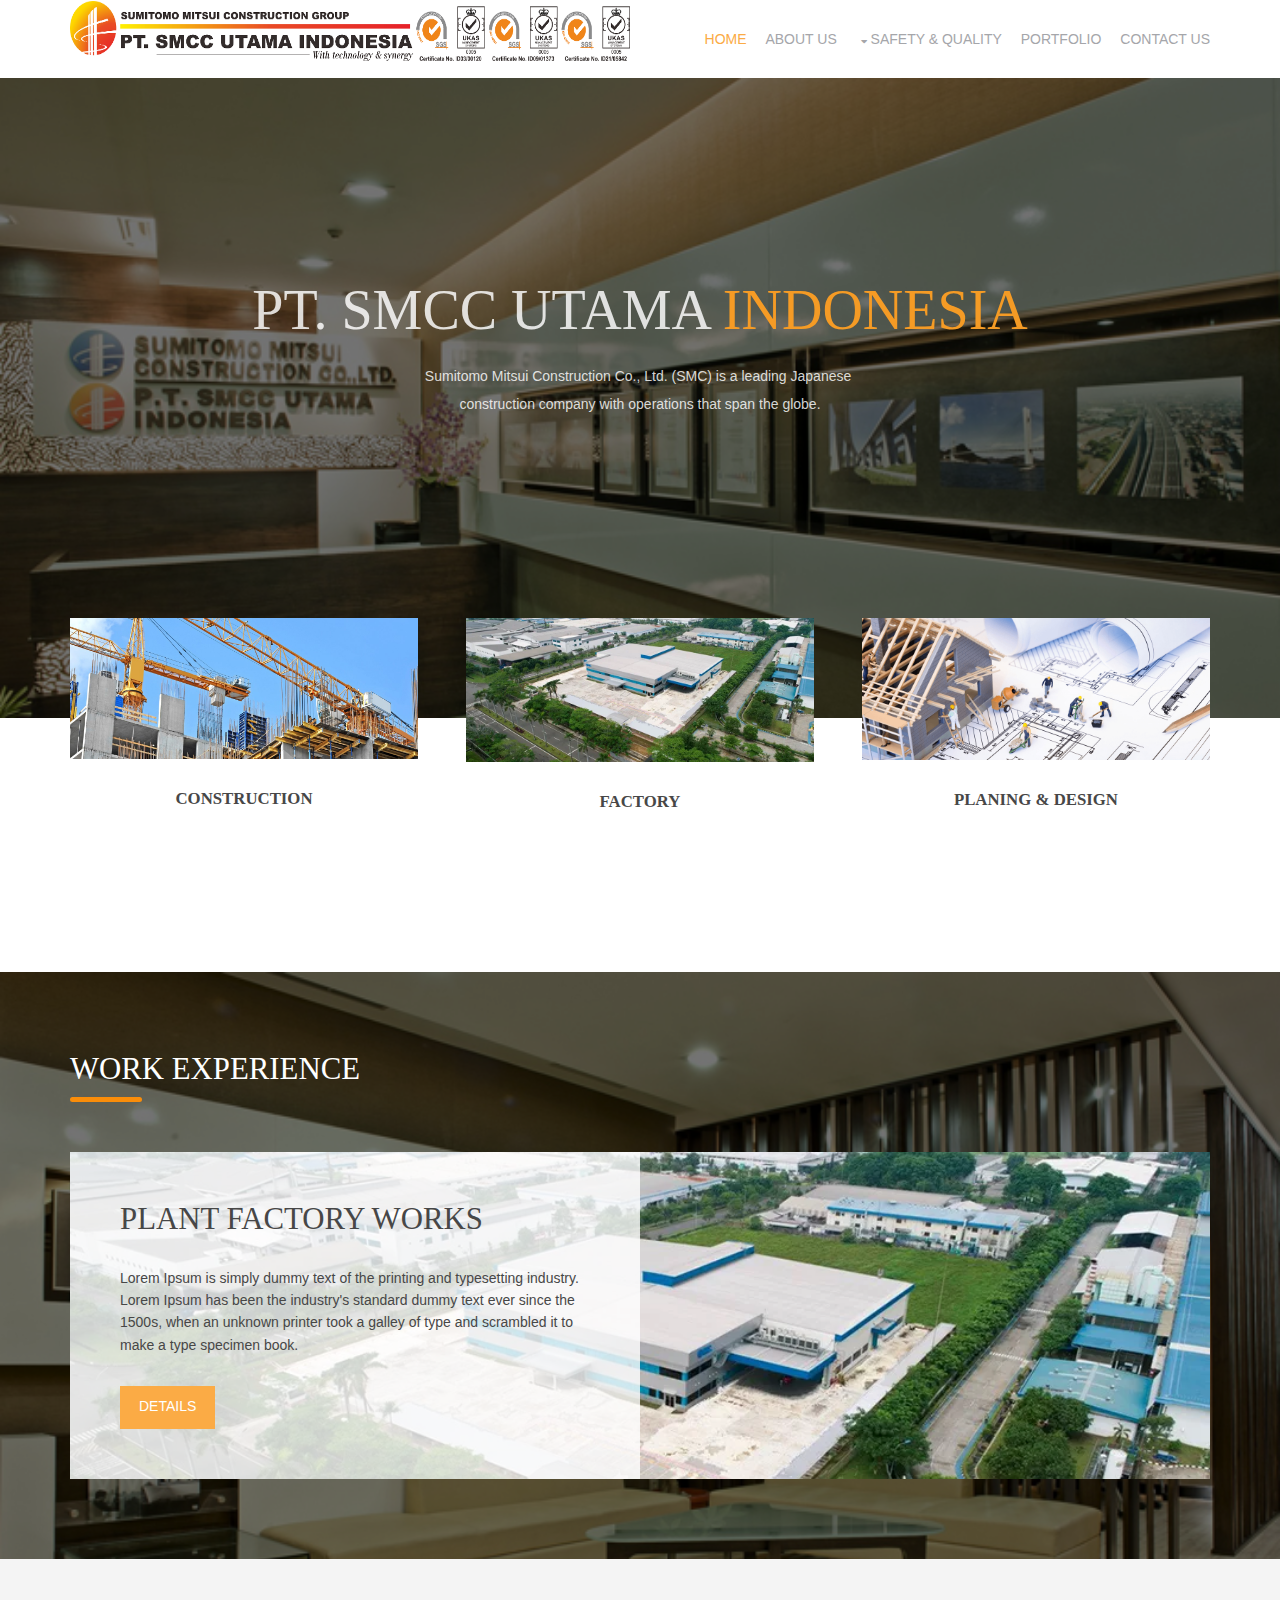
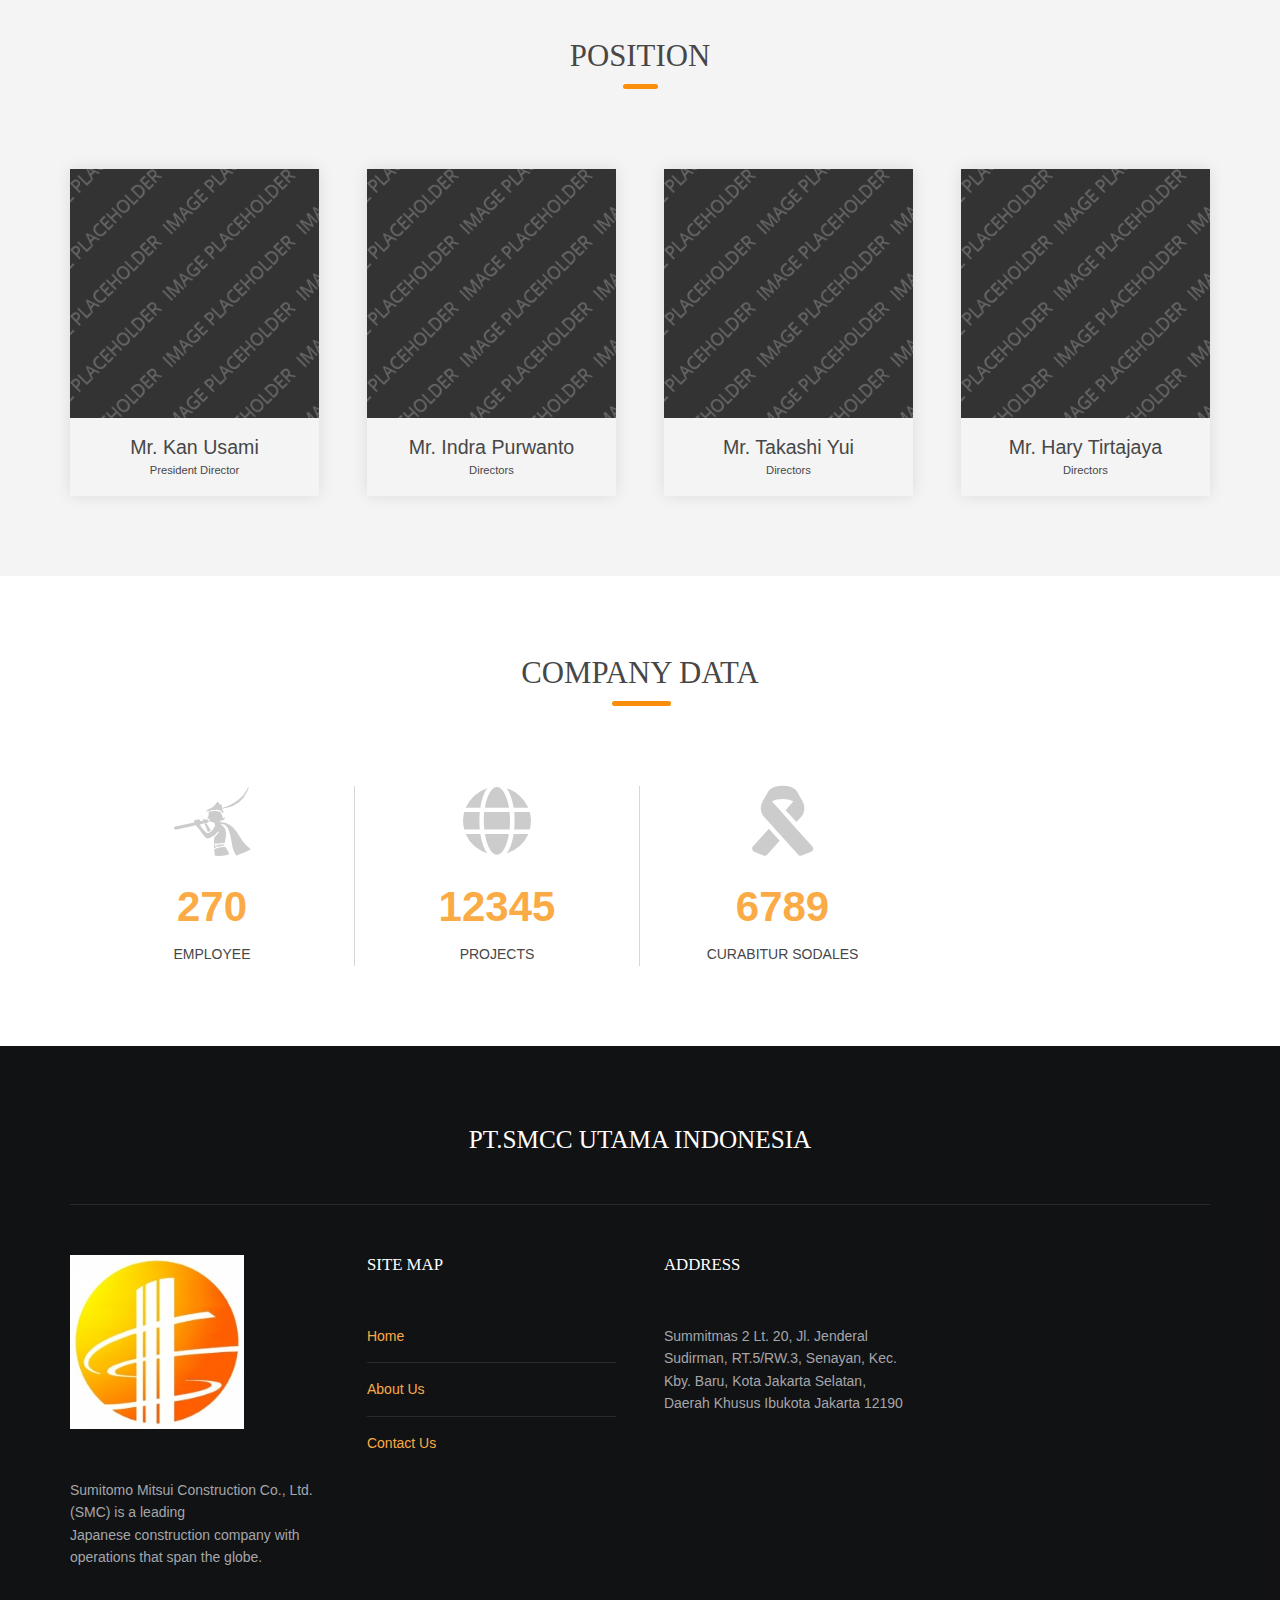
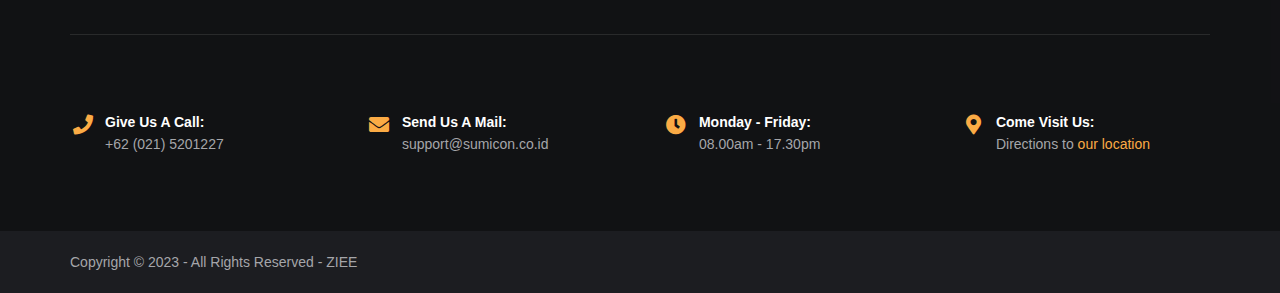
<file: index.html>
<!DOCTYPE html>
<!--
Template Name: Sislaf
Author: <a href="https://www.os-templates.com/">OS Templates</a>
Author URI: https://www.os-templates.com/
Copyright: OS-Templates.com
Licence: Free to use under our free template licence terms
Licence URI: https://www.os-templates.com/template-terms
-->
<html lang="">
  <!-- To declare your language - read more here: https://www.w3.org/International/questions/qa-html-language-declarations -->
  <head>
    <title>PT.SMCC UTAMA INDONESIA</title>
    <meta charset="utf-8" />
    <meta
      name="viewport"
      content="width=device-width, initial-scale=1.0, maximum-scale=1.0, user-scalable=no"
    />
    <link rel="shortcut icon" type="image/x-icon" href="images/logosmcc.png" />
    <link
      href="layout/styles/layout.css"
      rel="stylesheet"
      type="text/css"
      media="all"
    />
  </head>
  <body id="top">
    <div class="wrapper row1">
      <header id="header" class="hoc clear">
        <a href="index.html"
          ><img src="images/smcc.png" style="width: 560px; height: 60px"
        /></a>
        <nav id="mainav" class="fl_right">
          <!-- ################################################################################################ -->
          <ul class="clear">
            <li class="active"><a href="index.html">Home</a></li>
            <li class=""><a href="pages/about.html">About Us</a></li>
            <li><a class="drop" href="#">Safety & Quality</a>
              <ul>
                <li><a href="pages/Inspection.html">Inspection</a></li>
                <li><a href="pages/Certification.html">Certification</a></li>
                <li><a href="pages/Training_Testing.html">Training & Testing</a></li>
              </ul>
            </li>
            <li class=""><a href="pages/about.html">Portfolio</a></li>
            <li class=""><a href="pages/contact.html">Contact Us</a></li>
          </ul>
          <!-- ################################################################################################ -->
        </nav>
      </header>
    </div>
    <div
      class="bgded overlay"
      style="background-image: url('images/lobi2.jpg')"
    >
      <!-- ################################################################################################ -->

      <div id="pageintro" class="hoc clear">
        <!-- ################################################################################################ -->
        <article>
          <h3 class="heading">
            <text id="textintro">PT. SMCC UTAMA</text> INDONESIA
          </h3>
          <div id="textintro" class="hoc clear">
            <p>
              Sumitomo Mitsui Construction Co., Ltd. (SMC) is a leading
              Japanese&nbsp;
            </p>
            <p>construction company with operations that span the globe.</p>
          </div>
        </article>
        <!-- ################################################################################################ -->
      </div>
      <!-- ################################################################################################ -->
    </div>
    <!-- End Top Background Image Wrapper -->
    <!-- ################################################################################################ -->
    <!-- ################################################################################################ -->
    <!-- ################################################################################################ -->
    <div class="wrapper row3">
      <main class="hoc container clear">
        <!-- main body -->
        <!-- ################################################################################################ -->
        <section id="introblocks">
          <ul class="nospace group btmspace-80">
            <li class="one_third first">
              <figure>
                <a class="imgover" href="#"
                  ><img src="images/contruction.jpg" alt=""
                /></a>
                <figcaption>
                  <h6 class="heading">CONSTRUCTION</h6>
                </figcaption>
              </figure>
            </li>
            <li class="one_third">
              <figure>
                <a class="imgover" href="#"
                  ><img src="images/projek1.jpg" alt=""
                /></a>
                <figcaption>
                  <h6 class="heading">FACTORY</h6>
                </figcaption>
              </figure>
            </li>
            <li class="one_third">
              <figure>
                <a class="imgover" href="#"
                  ><img src="images/design.png" alt=""
                /></a>
                <figcaption>
                  <h6 class="heading">PLANING & DESIGN</h6>
                </figcaption>
              </figure>
            </li>
          </ul>
        </section>
        <!-- ################################################################################################ -->
        <!-- ################################################################################################ -->
        <!-- ################################################################################################ -->
        <!-- / main body -->
      </main>
    </div>
    <!-- ################################################################################################ -->
    <!-- ################################################################################################ -->
    <!-- ################################################################################################ -->
    <div
      class="bgded overlay"
      style="background-image: url('images/lobi3.jpg')"
    >
      <section id="splitfifty" class="hoc container clear">
        <div class="sectiontitle">
          <p class="heading underline font-x2">Work Experience</p>
        </div>
        <div
          class="bgded clear"
          style="background-image: url('images/projek1.jpg')"
        >
          <!-- ################################################################################################ -->
          <article>
            <h6 class="heading font-x2">Plant Factory Works</h6>
            <p>
              Lorem Ipsum is simply dummy text of the printing and typesetting
              industry. Lorem Ipsum has been the industry's standard dummy text
              ever since the 1500s, when an unknown printer took a galley of
              type and scrambled it to make a type specimen book.
            </p>
            <footer><a class="btn" href="#">Details</a></footer>
          </article>
          <!-- ################################################################################################ -->
        </div>
      </section>
    </div>

    


    <!-- ################################################################################################ -->
    <!-- ################################################################################################ -->
    <!-- ################################################################################################ -->
    <div class="wrapper row2">
      <div class="hoc container clear">
        <!-- ################################################################################################ -->
        <div class="sectiontitle">
          <p class="nospace font-xs"></p>
          <p class="heading underline font-x2">Position</p>
        </div>
        <ul class="nospace group team">
          <li class="one_quarter first">
            <figure>
              <a class="imgover" href="#"
                ><img src="images/demo/300x300.png" alt=""
              /></a>
              <figcaption>
                <strong>Mr. Kan Usami</strong> <em>President Director</em>
              </figcaption>
            </figure>
          </li>
          <li class="one_quarter">
            <figure>
              <a class="imgover" href="#"
                ><img src="images/demo/300x300.png" alt=""
              /></a>
              <figcaption>
                <strong>Mr. Indra Purwanto</strong> <em>Directors</em>
              </figcaption>
            </figure>
          </li>
          <li class="one_quarter">
            <figure>
              <a class="imgover" href="#"
                ><img src="images/demo/300x300.png" alt=""
              /></a>
              <figcaption>
                <strong>Mr. Takashi Yui</strong> <em>Directors</em>
              </figcaption>
            </figure>
          </li>
          <li class="one_quarter">
            <figure>
              <a class="imgover" href="#"
                ><img src="images/demo/300x300.png" alt=""
              /></a>
              <figcaption>
                <strong>Mr. Hary Tirtajaya </strong> <em>Directors</em>
              </figcaption>
            </figure>
          </li>
        </ul>
        <!-- ################################################################################################ -->
      </div>
    </div>
    <!-- ################################################################################################ -->
    <!-- ################################################################################################ -->
    <!-- ################################################################################################ -->
    <div class="wrapper row3">
      <section class="hoc container clear">
        <!-- ################################################################################################ -->
        <div class="sectiontitle">
          <p class="heading underline font-x2">COMPANY DATA</p>
        </div>
        <ul id="stats" class="nospace group">
          
          <li>
            <i class="fab fa-pied-piper-alt"></i>
            <p><a href="#">270</a></p>
            <p>employee</p>
          </li>
          <li>
            <i class="fas fa-globe"></i>
            <p><a href="#">12345</a></p>
            <p>Projects</p>
          </li>
          <li>
            <i class="fas fa-ribbon"></i>
            <p><a href="#">6789</a></p>
            <p>Curabitur sodales</p>
          </li>
        </ul>
        <!-- ################################################################################################ -->
      </section>
    </div>
    <!-- ################################################################################################ -->
    <!-- ################################################################################################ -->
    <!-- ################################################################################################ -->

    <div
      class="bgded overlay row4"
      style="background-image: url('images/black.jpg')"
    >
      <footer id="footer" class="hoc clear">
        <!-- ################################################################################################ -->
        <div class="center btmspace-50">
          <h6 class="heading">PT.SMCC UTAMA INDONESIA</h6>
        </div>
        <!-- ################################################################################################ -->
        <hr class="btmspace-50" />
        <!-- ################################################################################################ -->
        <div class="group btmspace-50">
          <div class="one_quarter first">
            <h6 class="heading">
              <img src="images/logo.jpg" style="max-width: 70%" />
            </h6>
            <p class="nospace btmspace-15">
              Sumitomo Mitsui Construction Co., Ltd. (SMC) is a leading
              Japanese&nbsp;construction company with operations that span the
              globe.
            </p>
          </div>

          <div class="one_quarter">
            <h6 class="heading">Site Map</h6>
            <ul class="nospace linklist">
              <li><a href="#">Home</a></li>
              <li><a href="#">About Us</a></li>

              <li><a href="#">Contact Us</a></li>
            </ul>
          </div>

          <div class="one_quarter">
            <h6 class="heading">address</h6>
            <li>
              Summitmas 2 Lt. 20, Jl. Jenderal Sudirman, RT.5/RW.3, Senayan,
              Kec. Kby. Baru, Kota Jakarta Selatan, Daerah Khusus Ibukota
              Jakarta 12190
            </li>
          </div>
          <!-- ################################################################################################ -->
        </div>
        <div id="ctdetails" class="clear">
          <ul class="nospace clear">
            <li class="one_quarter first">
              <div class="block clear">
                <a href="#"><i class="fas fa-phone"></i></a>
                <span><strong>Give us a call:</strong> +62 (021) 5201227</span>
              </div>
            </li>
            <li class="one_quarter">
              <div class="block clear">
                <a href="#"><i class="fas fa-envelope"></i></a>
                <span
                  ><strong>Send us a mail:</strong> support@sumicon.co.id</span
                >
              </div>
            </li>
            <li class="one_quarter">
              <div class="block clear">
                <a href="#"><i class="fas fa-clock"></i></a>
                <span
                  ><strong> Monday - Friday:</strong> 08.00am - 17.30pm</span
                >
              </div>
            </li>
            <li class="one_quarter">
              <div class="block clear">
                <a href="#"><i class="fas fa-map-marker-alt"></i></a>
                <span
                  ><strong>Come visit us:</strong> Directions to
                  <a href="https://goo.gl/maps/s2Wmp4ZRC5YoFbwV9"
                    >our location</a
                  ></span
                >
              </div>
            </li>
          </ul>
        </div>
        <!-- ################################################################################################ -->
      </footer>
    </div>
    <!-- ################################################################################################ -->
    <!-- ################################################################################################ -->
    <!-- ################################################################################################ -->
    <div class="wrapper row5">
      <div id="copyright" class="hoc clear">
        <!-- ################################################################################################ -->
        <p class="fl_left">
          Copyright &copy; 2023 - All Rights Reserved - <a href="#">ZIEE</a>
        </p>

        <!-- ################################################################################################ -->
      </div>
    </div>
    <!-- ################################################################################################ -->
    <!-- ################################################################################################ -->
    <!-- ################################################################################################ -->
    <a id="backtotop" href="#top"><i class="fas fa-chevron-up"></i></a>
    <!-- JAVASCRIPTS -->
    <script src="layout/scripts/jquery.min.js"></script>
    <script src="layout/scripts/jquery.backtotop.js"></script>
    <script src="layout/scripts/jquery.mobilemenu.js"></script>
  </body>
</html>
</file>
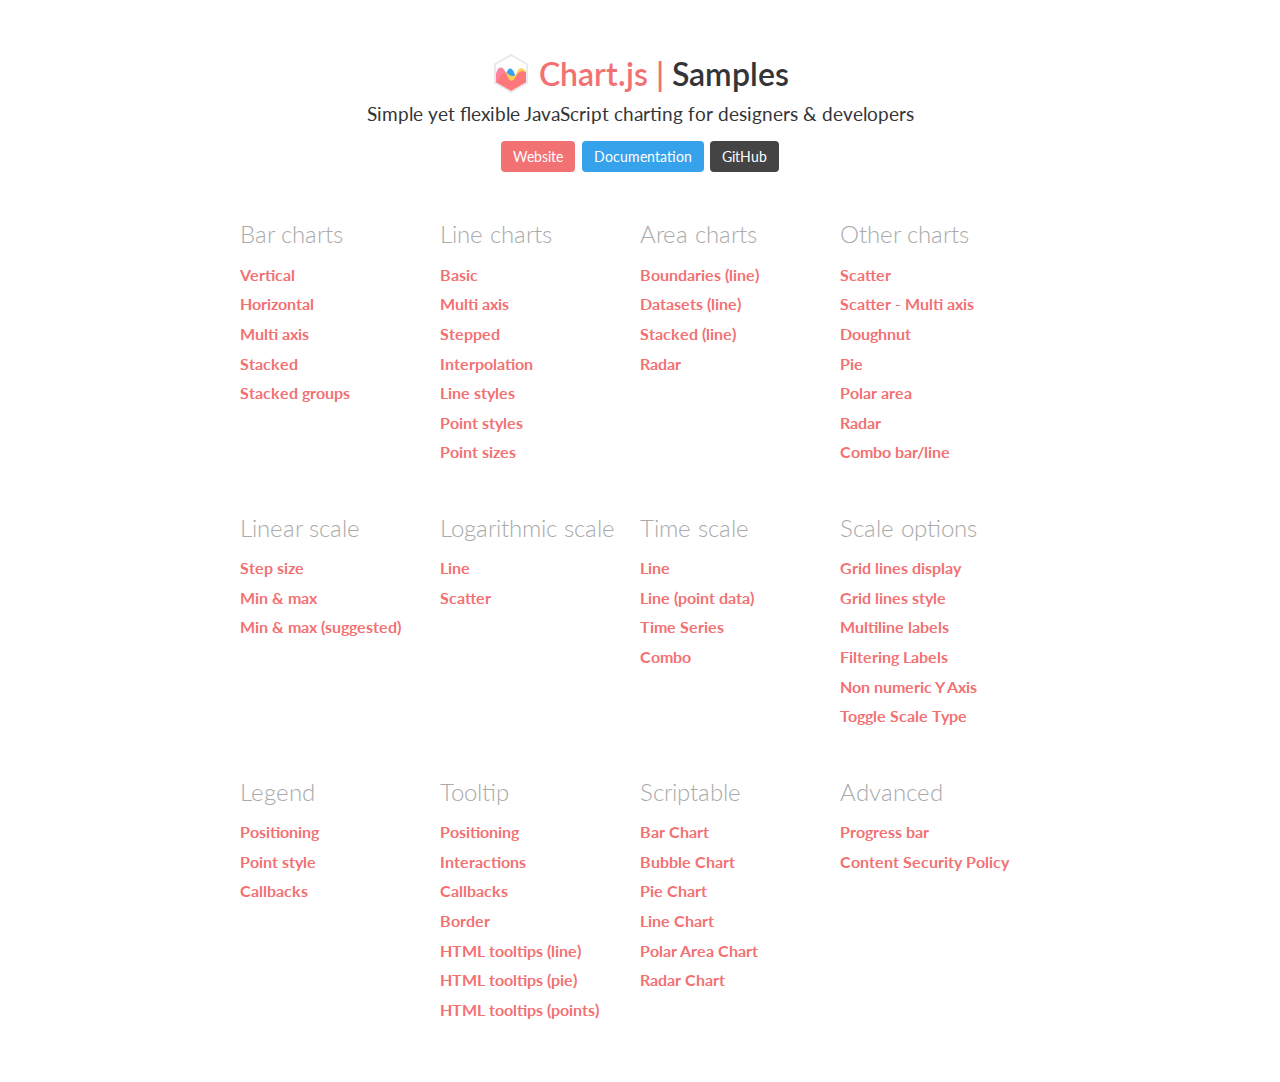
<file: pages/js/Chart.js/samples/index.html>
<!DOCTYPE html>
<html lang="en-US">
<head>
	<meta charset="utf-8">
	<meta http-equiv="X-UA-Compatible" content="IE=Edge">
	<meta name="viewport" content="width=device-width, initial-scale=1">
	<link rel="stylesheet" type="text/css" href="style.css">
	<link rel="icon" href="favicon.ico">
	<script src="samples.js"></script>
	<script src="utils.js"></script>
	<title>Chart.js samples</title>
</head>
<body>
	<div class="content">
		<div class="header">
			<div class="chartjs-title">Samples</div>
			<div class="chartjs-caption">Simple yet flexible JavaScript charting for designers &amp; developers</div>
			<div class="chartjs-links">
				<a class="btn btn-chartjs" href="https://www.chartjs.org">Website</a>
				<a class="btn btn-docs" href="https://www.chartjs.org/docs">Documentation</a>
				<a class="btn btn-gh" href="https://github.com/chartjs/Chart.js">GitHub</a>
			</div>
		</div>

		<div id="categories" class="samples-categories"></div>
	</div>

	<script>
		function createCategory(item) {
			var el = document.createElement('div');
			el.className = 'samples-category';
			el.innerHTML =
				'<div class="title">' + item.title + '</div>' +
				'<div class="items"></div>';
			return el;
		}

		function createEntry(item) {
			var el = document.createElement('div');
			el.className = 'samples-entry';
			el.innerHTML = '<a class="title" href="' + item.path + '">' + item.title + '</a>';
			return el;
		}

		var categories = document.getElementById('categories');
		Samples.items.forEach(function(item) {
			var category = createCategory(item);
			var children = category.getElementsByClassName('items')[0];

			(item.items || []).forEach(function(item2) {
				children.appendChild(createEntry(item2));
			});

			categories.appendChild(category);
		});
	</script>
</body>
</html>
</file>
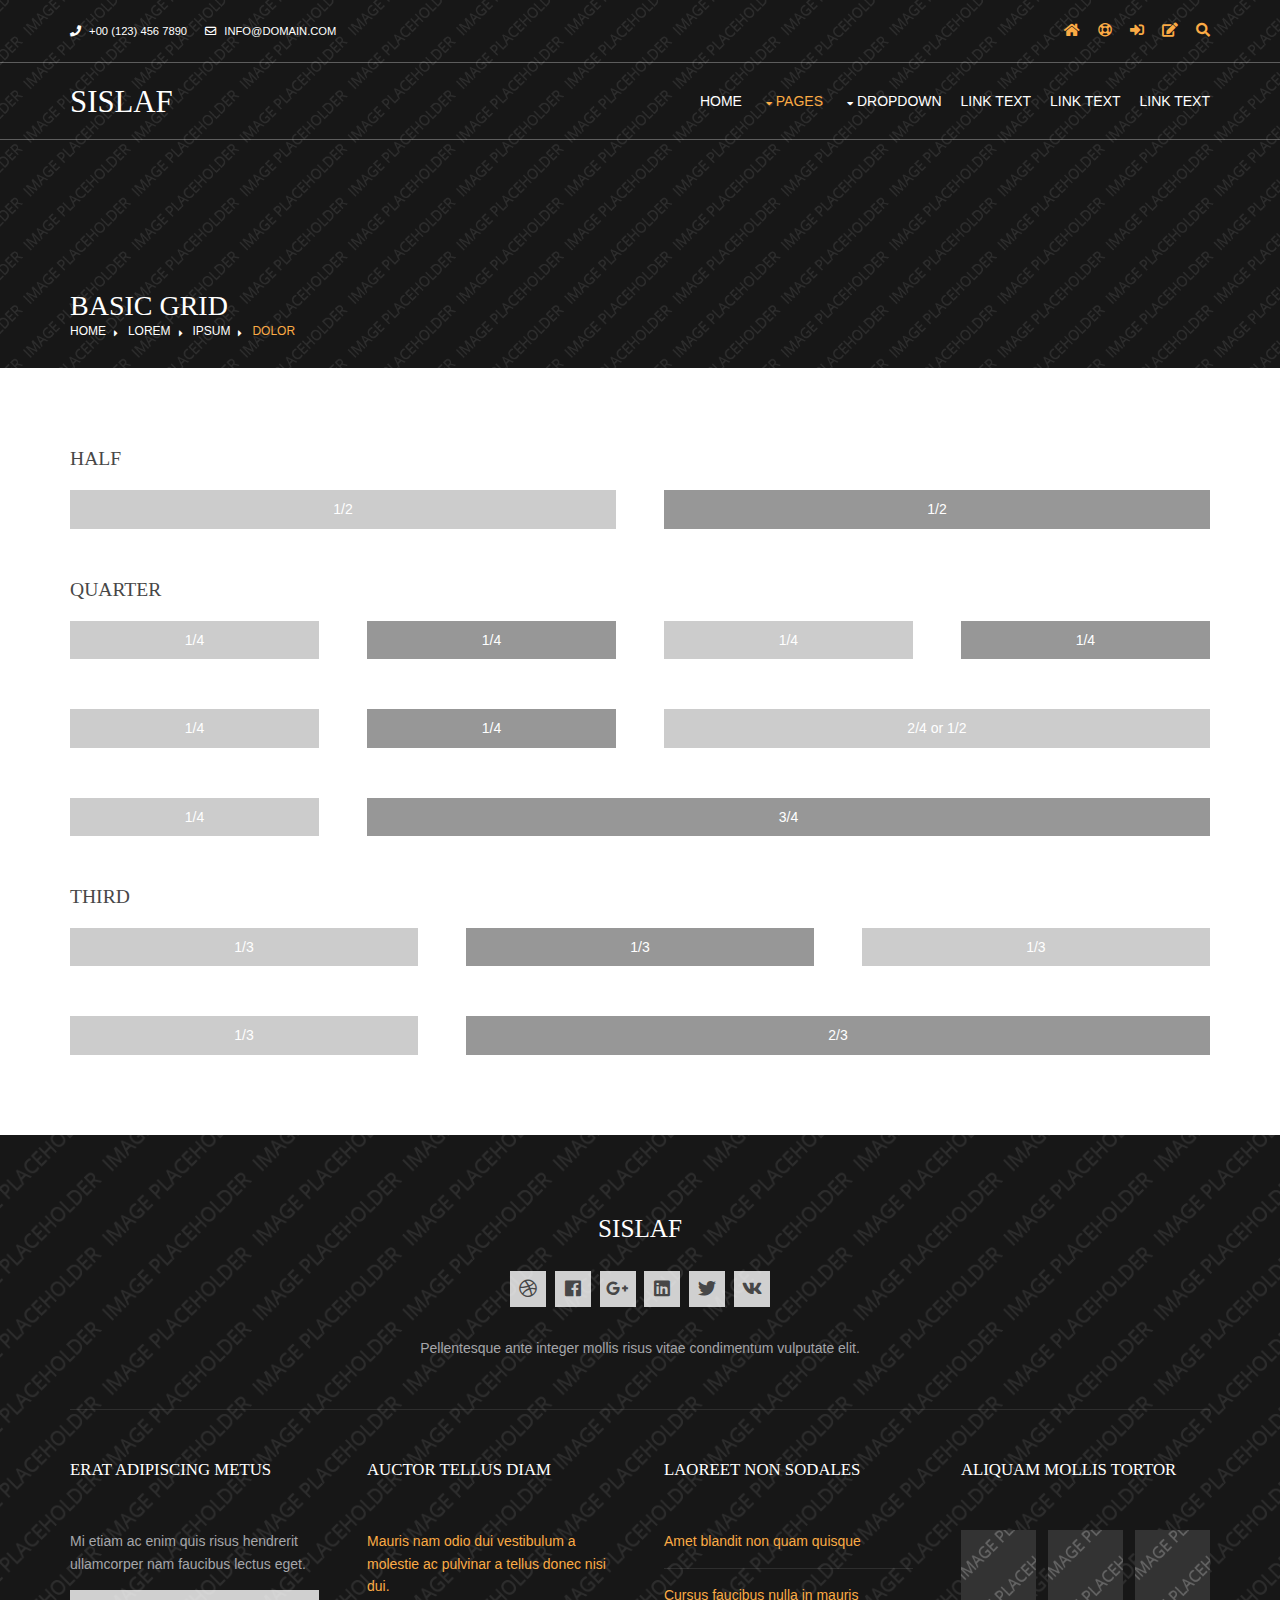
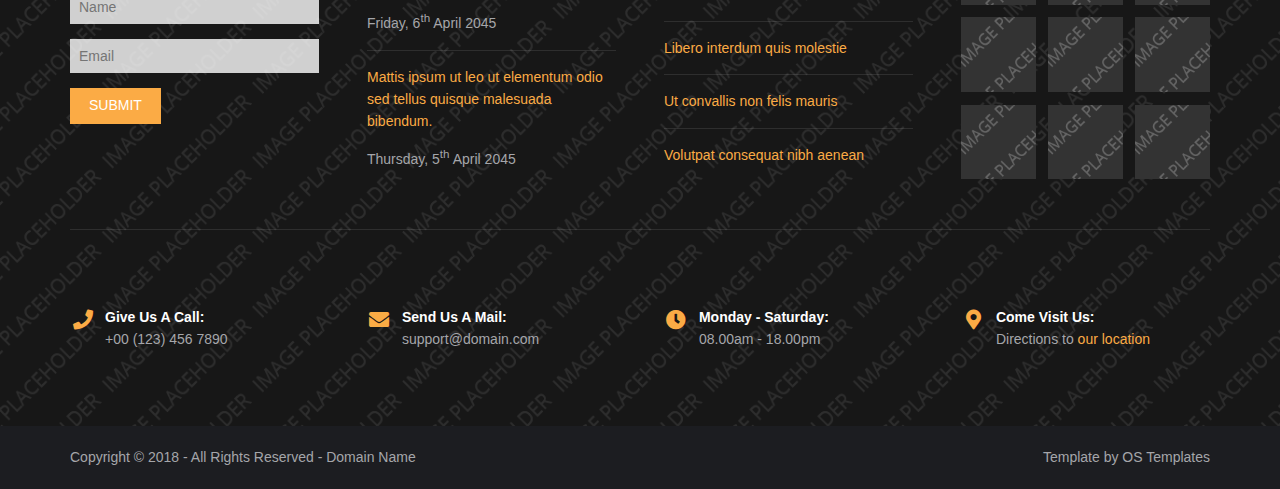
<file: pages/basic-grid.html>
<!DOCTYPE html>
<!--
Template Name: Sislaf
Author: <a href="https://www.os-templates.com/">OS Templates</a>
Author URI: https://www.os-templates.com/
Copyright: OS-Templates.com
Licence: Free to use under our free template licence terms
Licence URI: https://www.os-templates.com/template-terms
-->
<html lang="">
<!-- To declare your language - read more here: https://www.w3.org/International/questions/qa-html-language-declarations -->
<head>
<title>Sislaf | Pages | Basic Grid</title>
<meta charset="utf-8">
<meta name="viewport" content="width=device-width, initial-scale=1.0, maximum-scale=1.0, user-scalable=no">
<link href="../layout/styles/layout.css" rel="stylesheet" type="text/css" media="all">
<style type="text/css">
/* DEMO ONLY */
.container .demo{text-align:center;}
.container .demo div{padding:8px 0;}
.container .demo div:nth-child(odd){color:#FFFFFF; background:#CCCCCC;}
.container .demo div:nth-child(even){color:#FFFFFF; background:#979797;}
@media screen and (max-width:900px){.container .demo div{margin-bottom:0;}}
/* DEMO ONLY */
</style>
</head>
<body id="top">
<!-- ################################################################################################ -->
<!-- ################################################################################################ -->
<!-- ################################################################################################ -->
<!-- Top Background Image Wrapper -->
<div class="bgded overlay" style="background-image:url('../images/demo/backgrounds/01.png');"> 
  <!-- ################################################################################################ -->
  <div class="wrapper row0">
    <div id="topbar" class="hoc clear">
      <div class="fl_left"> 
        <!-- ################################################################################################ -->
        <ul class="nospace">
          <li><i class="fas fa-phone rgtspace-5"></i> +00 (123) 456 7890</li>
          <li><i class="far fa-envelope rgtspace-5"></i> info@domain.com</li>
        </ul>
        <!-- ################################################################################################ -->
      </div>
      <div class="fl_right"> 
        <!-- ################################################################################################ -->
        <ul class="nospace">
          <li><a href="../index.html"><i class="fas fa-home"></i></a></li>
          <li><a href="#" title="Help Centre"><i class="far fa-life-ring"></i></a></li>
          <li><a href="#" title="Login"><i class="fas fa-sign-in-alt"></i></a></li>
          <li><a href="#" title="Sign Up"><i class="fas fa-edit"></i></a></li>
          <li id="searchform">
            <div>
              <form action="#" method="post">
                <fieldset>
                  <legend>Quick Search:</legend>
                  <input type="text" placeholder="Enter search term&hellip;">
                  <button type="submit"><i class="fas fa-search"></i></button>
                </fieldset>
              </form>
            </div>
          </li>
        </ul>
        <!-- ################################################################################################ -->
      </div>
    </div>
  </div>
  <!-- ################################################################################################ -->
  <!-- ################################################################################################ -->
  <!-- ################################################################################################ -->
  <div class="wrapper row1">
    <header id="header" class="hoc clear">
      <div id="logo" class="fl_left"> 
        <!-- ################################################################################################ -->
        <h1><a href="../index.html">Sislaf</a></h1>
        <!-- ################################################################################################ -->
      </div>
      <nav id="mainav" class="fl_right"> 
        <!-- ################################################################################################ -->
        <ul class="clear">
          <li><a href="../index.html">Home</a></li>
          <li class="active"><a class="drop" href="#">Pages</a>
            <ul>
              <li><a href="gallery.html">Gallery</a></li>
              <li><a href="full-width.html">Full Width</a></li>
              <li><a href="sidebar-left.html">Sidebar Left</a></li>
              <li><a href="sidebar-right.html">Sidebar Right</a></li>
              <li class="active"><a href="basic-grid.html">Basic Grid</a></li>
              <li><a href="font-icons.html">Font Icons</a></li>
            </ul>
          </li>
          <li><a class="drop" href="#">Dropdown</a>
            <ul>
              <li><a href="#">Level 2</a></li>
              <li><a class="drop" href="#">Level 2 + Drop</a>
                <ul>
                  <li><a href="#">Level 3</a></li>
                  <li><a href="#">Level 3</a></li>
                  <li><a href="#">Level 3</a></li>
                </ul>
              </li>
              <li><a href="#">Level 2</a></li>
            </ul>
          </li>
          <li><a href="#">Link Text</a></li>
          <li><a href="#">Link Text</a></li>
          <li><a href="#">Link Text</a></li>
        </ul>
        <!-- ################################################################################################ -->
      </nav>
    </header>
  </div>
  <!-- ################################################################################################ -->
  <!-- ################################################################################################ -->
  <!-- ################################################################################################ -->
  <div id="breadcrumb" class="hoc clear"> 
    <!-- ################################################################################################ -->
    <h6 class="heading">Basic Grid</h6>
    <ul>
      <li><a href="#">Home</a></li>
      <li><a href="#">Lorem</a></li>
      <li><a href="#">Ipsum</a></li>
      <li><a href="#">Dolor</a></li>
    </ul>
    <!-- ################################################################################################ -->
  </div>
  <!-- ################################################################################################ -->
</div>
<!-- End Top Background Image Wrapper -->
<!-- ################################################################################################ -->
<!-- ################################################################################################ -->
<!-- ################################################################################################ -->
<div class="wrapper row3">
  <main class="hoc container clear"> 
    <!-- main body -->
    <!-- ################################################################################################ -->
    <div class="content"> 
      <!-- ################################################################################################ -->
      <h2>Half</h2>
      <!-- ################################################################################################ -->
      <div class="group btmspace-50 demo">
        <div class="one_half first">1/2</div>
        <div class="one_half">1/2</div>
      </div>
      <!-- ################################################################################################ -->
      <h2>Quarter</h2>
      <!-- ################################################################################################ -->
      <div class="group btmspace-50 demo">
        <div class="one_quarter first">1/4</div>
        <div class="one_quarter">1/4</div>
        <div class="one_quarter">1/4</div>
        <div class="one_quarter">1/4</div>
      </div>
      <div class="group btmspace-50 demo">
        <div class="one_quarter first">1/4</div>
        <div class="one_quarter">1/4</div>
        <div class="two_quarter">2/4 or 1/2</div>
      </div>
      <div class="group btmspace-50 demo">
        <div class="one_quarter first">1/4</div>
        <div class="three_quarter">3/4</div>
      </div>
      <!-- ################################################################################################ -->
      <h2>Third</h2>
      <!-- ################################################################################################ -->
      <div class="group btmspace-50 demo">
        <div class="one_third first">1/3</div>
        <div class="one_third">1/3</div>
        <div class="one_third">1/3</div>
      </div>
      <div class="group demo">
        <div class="one_third first">1/3</div>
        <div class="two_third">2/3</div>
      </div>
      <!-- ################################################################################################ -->
    </div>
    <!-- ################################################################################################ -->
    <!-- / main body -->
    <div class="clear"></div>
  </main>
</div>
<!-- ################################################################################################ -->
<!-- ################################################################################################ -->
<!-- ################################################################################################ -->
<div class="bgded overlay row4" style="background-image:url('../images/demo/backgrounds/05.png');">
  <footer id="footer" class="hoc clear"> 
    <!-- ################################################################################################ -->
    <div class="center btmspace-50">
      <h6 class="heading">Sislaf</h6>
      <ul class="faico clear">
        <li><a class="faicon-dribble" href="#"><i class="fab fa-dribbble"></i></a></li>
        <li><a class="faicon-facebook" href="#"><i class="fab fa-facebook"></i></a></li>
        <li><a class="faicon-google-plus" href="#"><i class="fab fa-google-plus-g"></i></a></li>
        <li><a class="faicon-linkedin" href="#"><i class="fab fa-linkedin"></i></a></li>
        <li><a class="faicon-twitter" href="#"><i class="fab fa-twitter"></i></a></li>
        <li><a class="faicon-vk" href="#"><i class="fab fa-vk"></i></a></li>
      </ul>
      <p class="nospace">Pellentesque ante integer mollis risus vitae condimentum vulputate elit.</p>
    </div>
    <!-- ################################################################################################ -->
    <hr class="btmspace-50">
    <!-- ################################################################################################ -->
    <div class="group btmspace-50">
      <div class="one_quarter first">
        <h6 class="heading">Erat adipiscing metus</h6>
        <p class="nospace btmspace-15">Mi etiam ac enim quis risus hendrerit ullamcorper nam faucibus lectus eget.</p>
        <form method="post" action="#">
          <fieldset>
            <legend>Newsletter:</legend>
            <input class="btmspace-15" type="text" value="" placeholder="Name">
            <input class="btmspace-15" type="text" value="" placeholder="Email">
            <button type="submit" value="submit">Submit</button>
          </fieldset>
        </form>
      </div>
      <div class="one_quarter">
        <h6 class="heading">Auctor tellus diam</h6>
        <ul class="nospace linklist">
          <li>
            <article>
              <p class="nospace btmspace-10"><a href="#">Mauris nam odio dui vestibulum a molestie ac pulvinar a tellus donec nisi dui.</a></p>
              <time class="block font-xs" datetime="2045-04-06">Friday, 6<sup>th</sup> April 2045</time>
            </article>
          </li>
          <li>
            <article>
              <p class="nospace btmspace-10"><a href="#">Mattis ipsum ut leo ut elementum odio sed tellus quisque malesuada bibendum.</a></p>
              <time class="block font-xs" datetime="2045-04-05">Thursday, 5<sup>th</sup> April 2045</time>
            </article>
          </li>
        </ul>
      </div>
      <div class="one_quarter">
        <h6 class="heading">Laoreet non sodales</h6>
        <ul class="nospace linklist">
          <li><a href="#">Amet blandit non quam quisque</a></li>
          <li><a href="#">Cursus faucibus nulla in mauris</a></li>
          <li><a href="#">Libero interdum quis molestie</a></li>
          <li><a href="#">Ut convallis non felis mauris</a></li>
          <li><a href="#">Volutpat consequat nibh aenean</a></li>
        </ul>
      </div>
      <div class="one_quarter">
        <h6 class="heading">Aliquam mollis tortor</h6>
        <ul class="nospace clear latestimg">
          <li><a class="imgover" href="#"><img src="../images/demo/100x100.png" alt=""></a></li>
          <li><a class="imgover" href="#"><img src="../images/demo/100x100.png" alt=""></a></li>
          <li><a class="imgover" href="#"><img src="../images/demo/100x100.png" alt=""></a></li>
          <li><a class="imgover" href="#"><img src="../images/demo/100x100.png" alt=""></a></li>
          <li><a class="imgover" href="#"><img src="../images/demo/100x100.png" alt=""></a></li>
          <li><a class="imgover" href="#"><img src="../images/demo/100x100.png" alt=""></a></li>
          <li><a class="imgover" href="#"><img src="../images/demo/100x100.png" alt=""></a></li>
          <li><a class="imgover" href="#"><img src="../images/demo/100x100.png" alt=""></a></li>
          <li><a class="imgover" href="#"><img src="../images/demo/100x100.png" alt=""></a></li>
        </ul>
      </div>
      <!-- ################################################################################################ -->
    </div>
    <div id="ctdetails" class="clear">
      <ul class="nospace clear">
        <li class="one_quarter first">
          <div class="block clear"><a href="#"><i class="fas fa-phone"></i></a> <span><strong>Give us a call:</strong> +00 (123) 456 7890</span></div>
        </li>
        <li class="one_quarter">
          <div class="block clear"><a href="#"><i class="fas fa-envelope"></i></a> <span><strong>Send us a mail:</strong> support@domain.com</span></div>
        </li>
        <li class="one_quarter">
          <div class="block clear"><a href="#"><i class="fas fa-clock"></i></a> <span><strong> Monday - Saturday:</strong> 08.00am - 18.00pm</span></div>
        </li>
        <li class="one_quarter">
          <div class="block clear"><a href="#"><i class="fas fa-map-marker-alt"></i></a> <span><strong>Come visit us:</strong> Directions to <a href="#">our location</a></span></div>
        </li>
      </ul>
    </div>
    <!-- ################################################################################################ -->
  </footer>
</div>
<!-- ################################################################################################ -->
<!-- ################################################################################################ -->
<!-- ################################################################################################ -->
<div class="wrapper row5">
  <div id="copyright" class="hoc clear"> 
    <!-- ################################################################################################ -->
    <p class="fl_left">Copyright &copy; 2018 - All Rights Reserved - <a href="#">Domain Name</a></p>
    <p class="fl_right">Template by <a target="_blank" href="https://www.os-templates.com/" title="Free Website Templates">OS Templates</a></p>
    <!-- ################################################################################################ -->
  </div>
</div>
<!-- ################################################################################################ -->
<!-- ################################################################################################ -->
<!-- ################################################################################################ -->
<a id="backtotop" href="#top"><i class="fas fa-chevron-up"></i></a>
<!-- JAVASCRIPTS -->
<script src="../layout/scripts/jquery.min.js"></script>
<script src="../layout/scripts/jquery.backtotop.js"></script>
<script src="../layout/scripts/jquery.mobilemenu.js"></script>
</body>
</html>
</file>
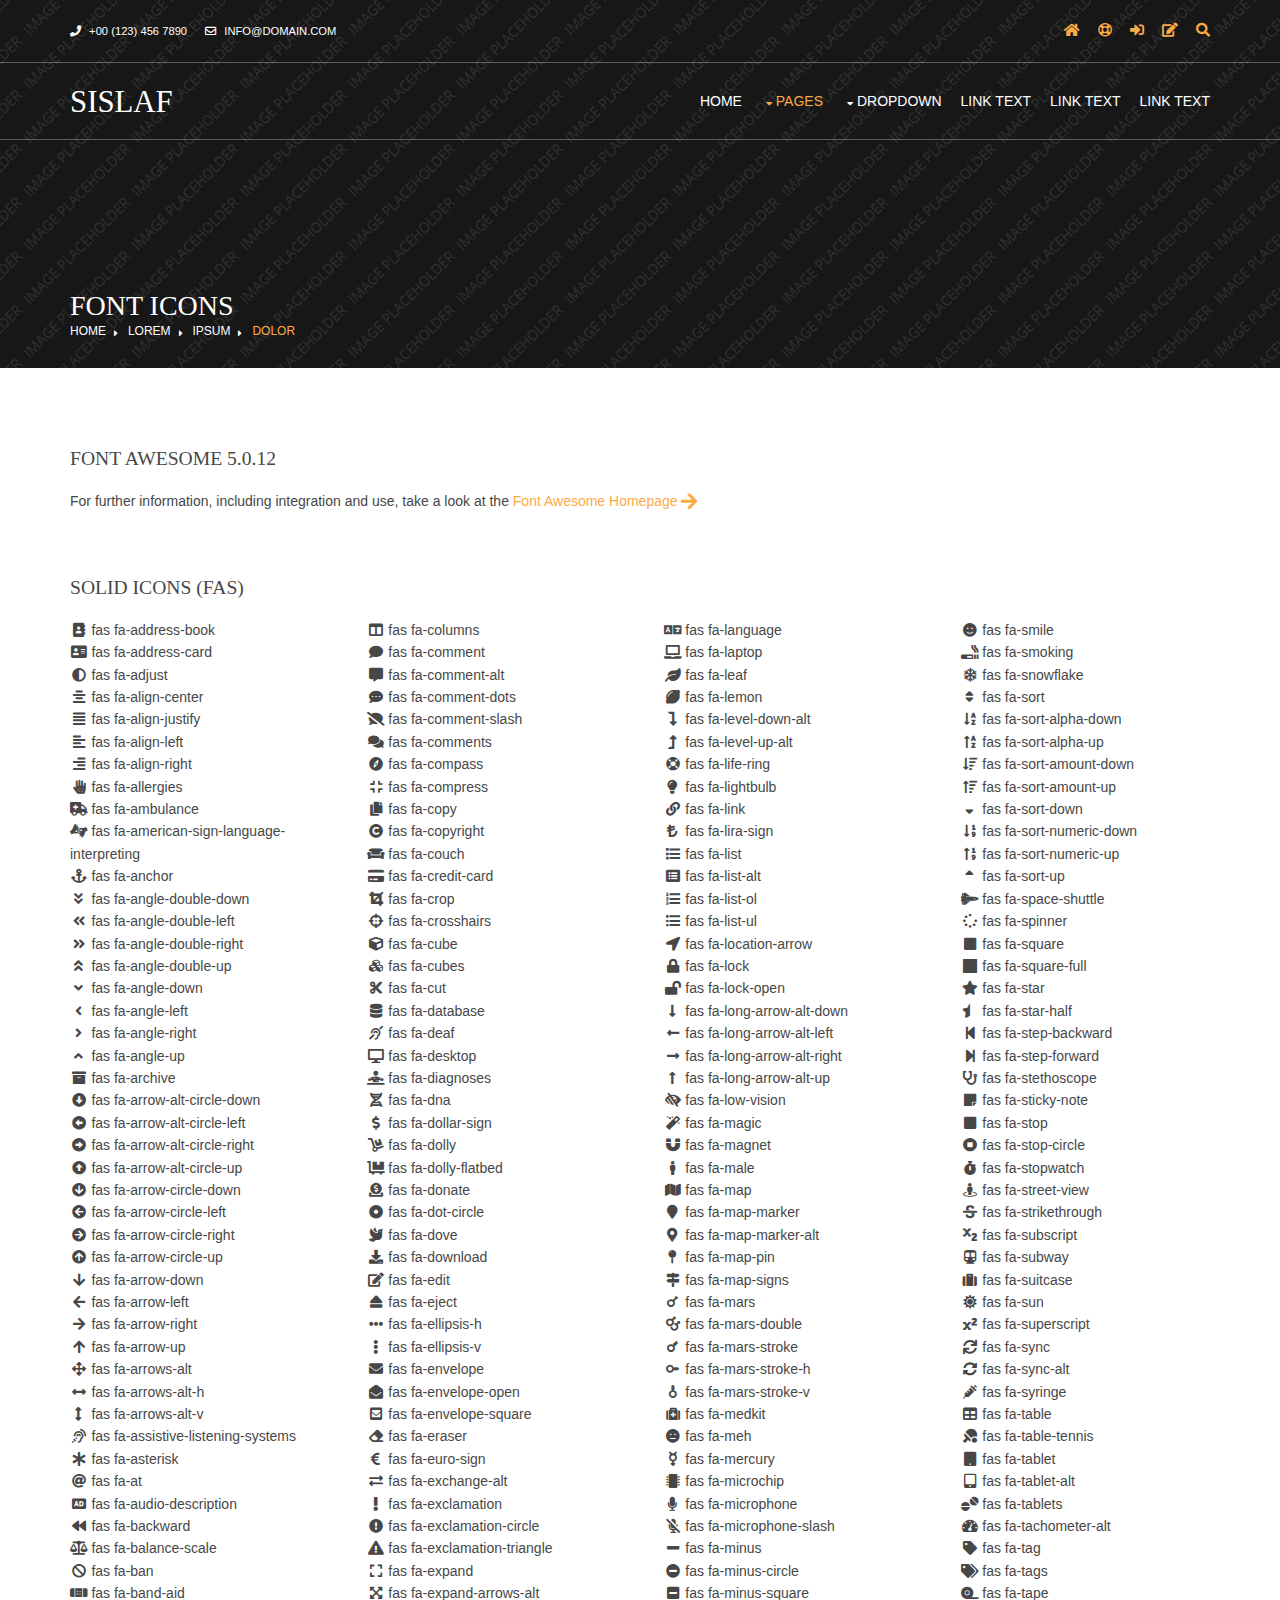
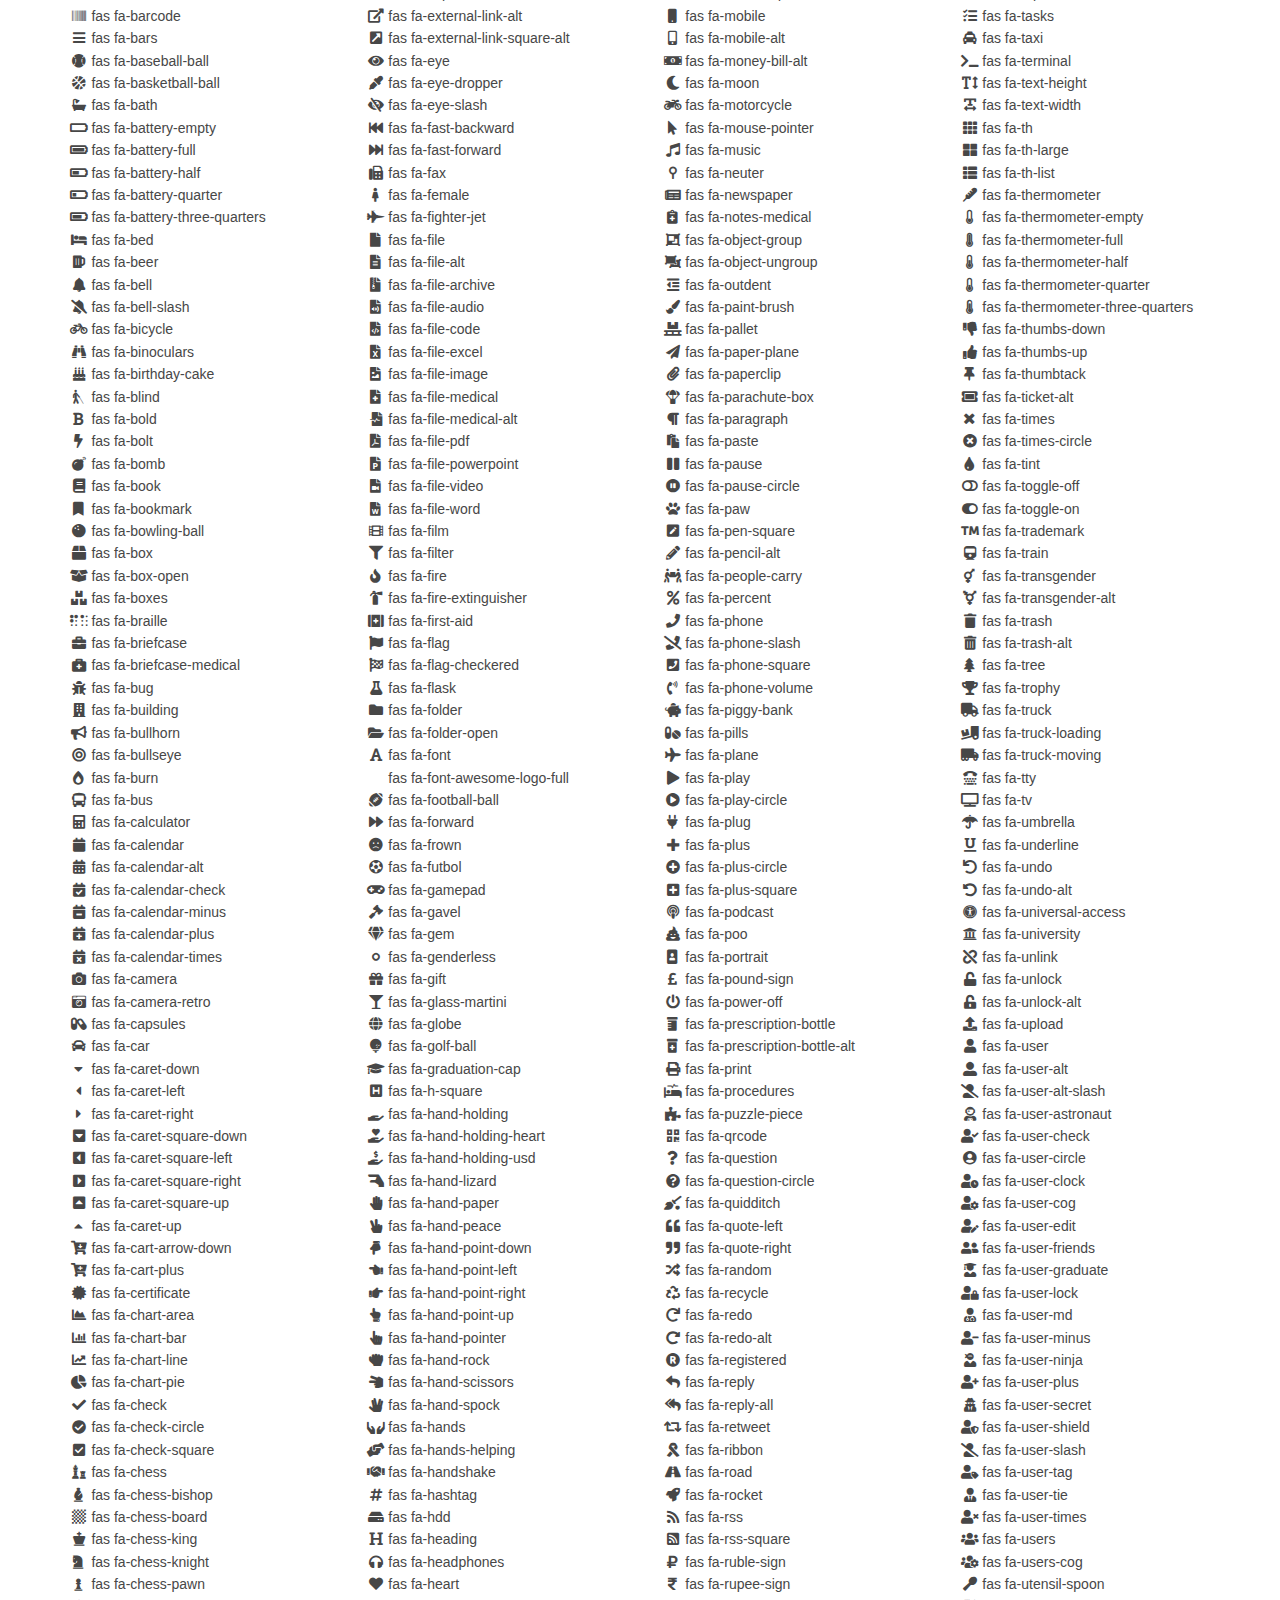
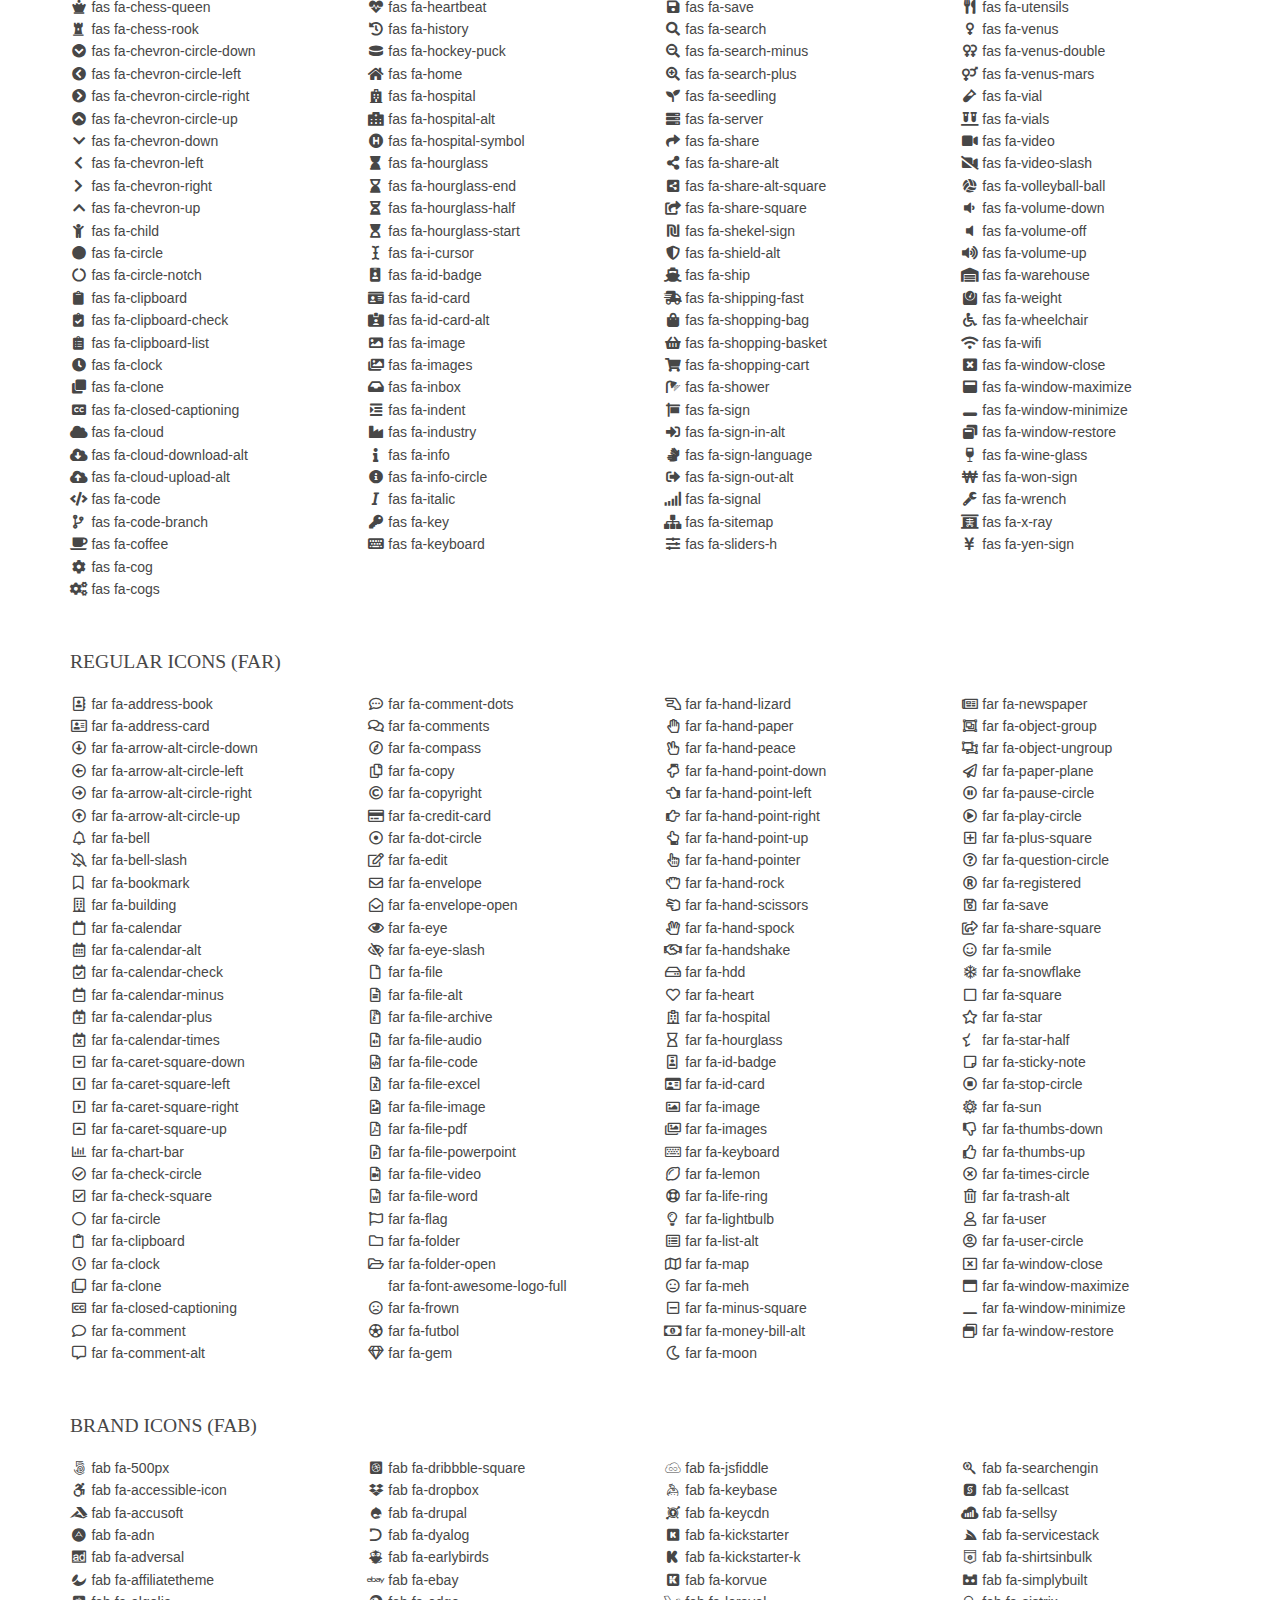
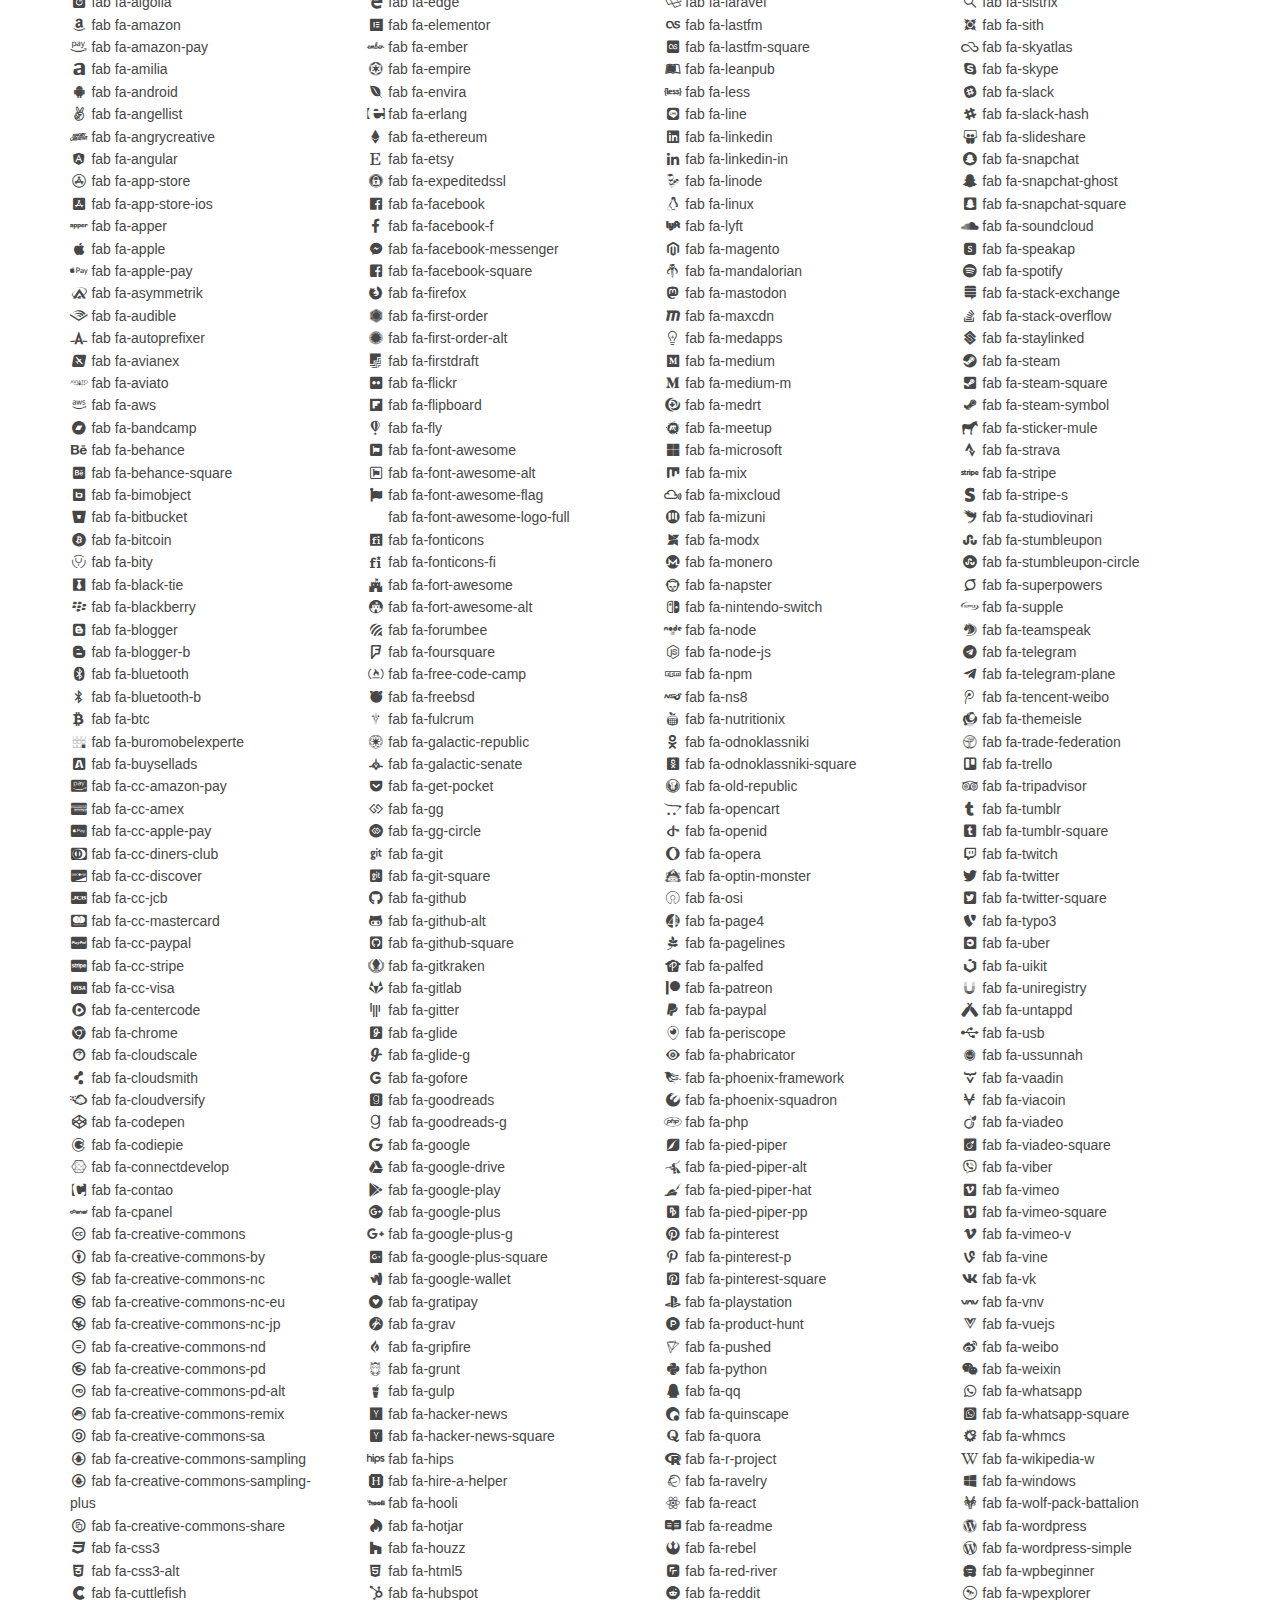
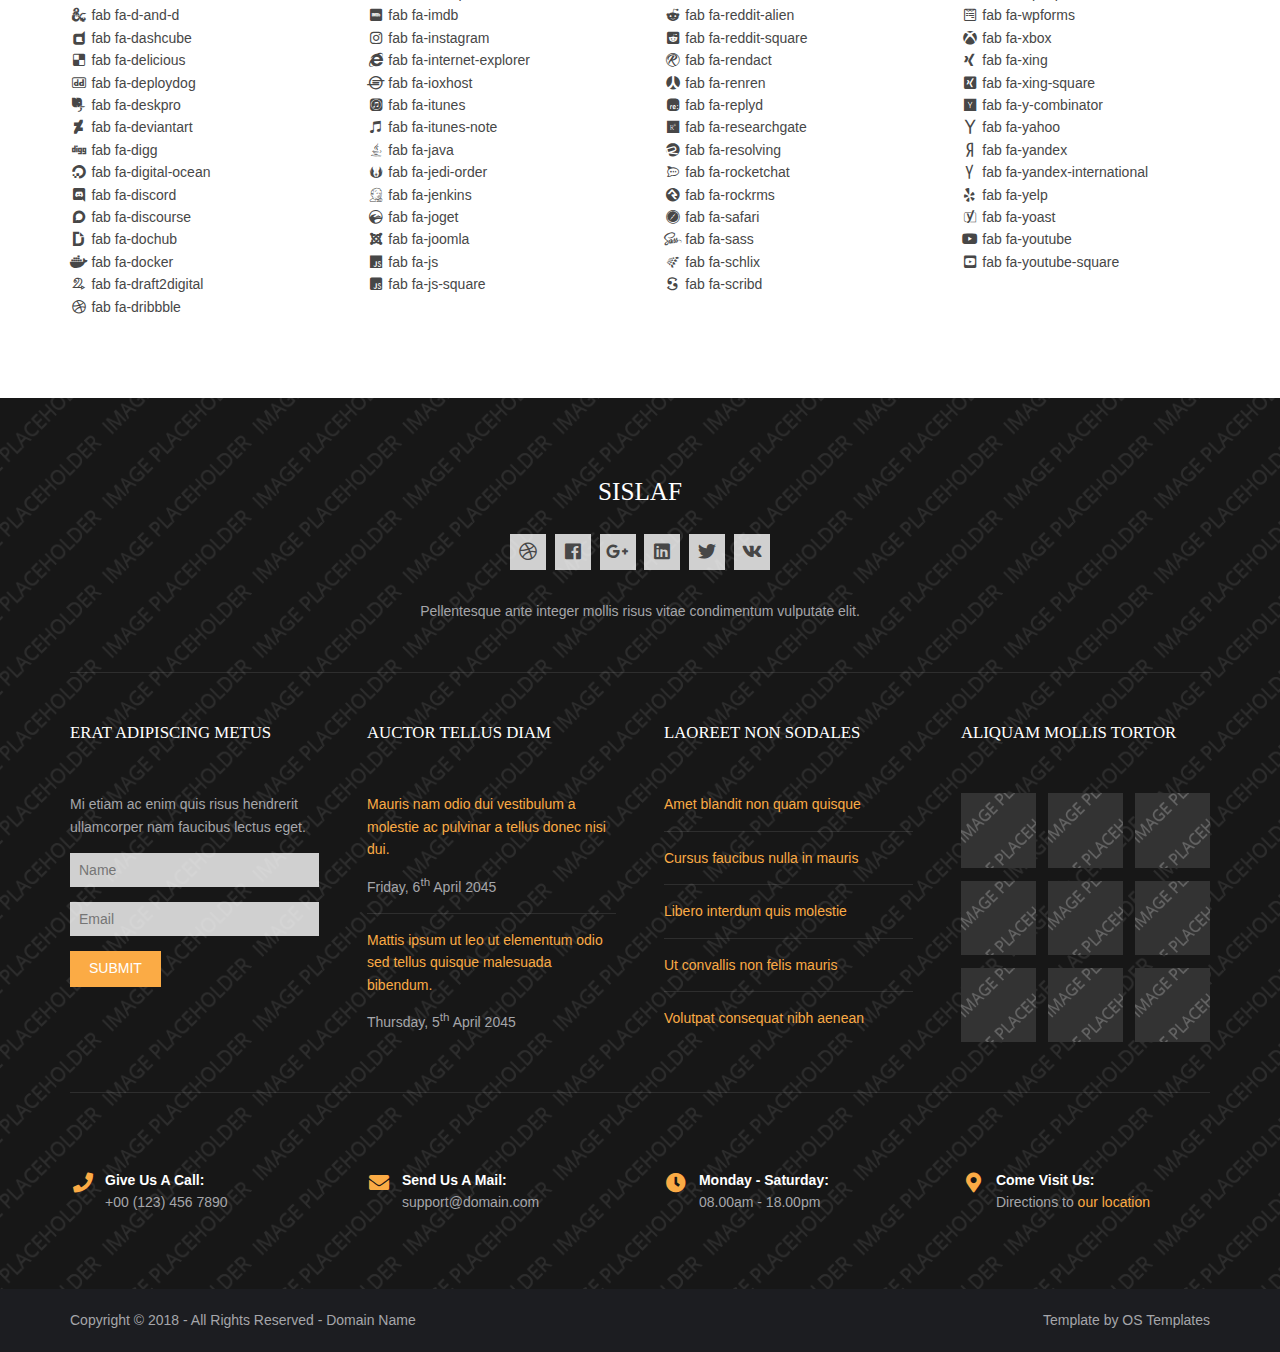
<file: pages/font-icons.html>
<!DOCTYPE html>
<!--
Template Name: Sislaf
Author: <a href="https://www.os-templates.com/">OS Templates</a>
Author URI: https://www.os-templates.com/
Copyright: OS-Templates.com
Licence: Free to use under our free template licence terms
Licence URI: https://www.os-templates.com/template-terms
-->
<html lang="">
<!-- To declare your language - read more here: https://www.w3.org/International/questions/qa-html-language-declarations -->
<head>
<title>Sislaf | Pages | Font Icons</title>
<meta charset="utf-8">
<meta name="viewport" content="width=device-width, initial-scale=1.0, maximum-scale=1.0, user-scalable=no">
<link href="../layout/styles/layout.css" rel="stylesheet" type="text/css" media="all">
</head>
<body id="top">
<!-- ################################################################################################ -->
<!-- ################################################################################################ -->
<!-- ################################################################################################ -->
<!-- Top Background Image Wrapper -->
<div class="bgded overlay" style="background-image:url('../images/demo/backgrounds/01.png');"> 
  <!-- ################################################################################################ -->
  <div class="wrapper row0">
    <div id="topbar" class="hoc clear">
      <div class="fl_left"> 
        <!-- ################################################################################################ -->
        <ul class="nospace">
          <li><i class="fas fa-phone rgtspace-5"></i> +00 (123) 456 7890</li>
          <li><i class="far fa-envelope rgtspace-5"></i> info@domain.com</li>
        </ul>
        <!-- ################################################################################################ -->
      </div>
      <div class="fl_right"> 
        <!-- ################################################################################################ -->
        <ul class="nospace">
          <li><a href="../index.html"><i class="fas fa-home"></i></a></li>
          <li><a href="#" title="Help Centre"><i class="far fa-life-ring"></i></a></li>
          <li><a href="#" title="Login"><i class="fas fa-sign-in-alt"></i></a></li>
          <li><a href="#" title="Sign Up"><i class="fas fa-edit"></i></a></li>
          <li id="searchform">
            <div>
              <form action="#" method="post">
                <fieldset>
                  <legend>Quick Search:</legend>
                  <input type="text" placeholder="Enter search term&hellip;">
                  <button type="submit"><i class="fas fa-search"></i></button>
                </fieldset>
              </form>
            </div>
          </li>
        </ul>
        <!-- ################################################################################################ -->
      </div>
    </div>
  </div>
  <!-- ################################################################################################ -->
  <!-- ################################################################################################ -->
  <!-- ################################################################################################ -->
  <div class="wrapper row1">
    <header id="header" class="hoc clear">
      <div id="logo" class="fl_left"> 
        <!-- ################################################################################################ -->
        <h1><a href="../index.html">Sislaf</a></h1>
        <!-- ################################################################################################ -->
      </div>
      <nav id="mainav" class="fl_right"> 
        <!-- ################################################################################################ -->
        <ul class="clear">
          <li><a href="../index.html">Home</a></li>
          <li class="active"><a class="drop" href="#">Pages</a>
            <ul>
              <li><a href="gallery.html">Gallery</a></li>
              <li><a href="full-width.html">Full Width</a></li>
              <li><a href="sidebar-left.html">Sidebar Left</a></li>
              <li><a href="sidebar-right.html">Sidebar Right</a></li>
              <li><a href="basic-grid.html">Basic Grid</a></li>
              <li class="active"><a href="font-icons.html">Font Icons</a></li>
            </ul>
          </li>
          <li><a class="drop" href="#">Dropdown</a>
            <ul>
              <li><a href="#">Level 2</a></li>
              <li><a class="drop" href="#">Level 2 + Drop</a>
                <ul>
                  <li><a href="#">Level 3</a></li>
                  <li><a href="#">Level 3</a></li>
                  <li><a href="#">Level 3</a></li>
                </ul>
              </li>
              <li><a href="#">Level 2</a></li>
            </ul>
          </li>
          <li><a href="#">Link Text</a></li>
          <li><a href="#">Link Text</a></li>
          <li><a href="#">Link Text</a></li>
        </ul>
        <!-- ################################################################################################ -->
      </nav>
    </header>
  </div>
  <!-- ################################################################################################ -->
  <!-- ################################################################################################ -->
  <!-- ################################################################################################ -->
  <div id="breadcrumb" class="hoc clear"> 
    <!-- ################################################################################################ -->
    <h6 class="heading">Font Icons</h6>
    <ul>
      <li><a href="#">Home</a></li>
      <li><a href="#">Lorem</a></li>
      <li><a href="#">Ipsum</a></li>
      <li><a href="#">Dolor</a></li>
    </ul>
    <!-- ################################################################################################ -->
  </div>
  <!-- ################################################################################################ -->
</div>
<!-- End Top Background Image Wrapper -->
<!-- ################################################################################################ -->
<!-- ################################################################################################ -->
<!-- ################################################################################################ -->
<div class="wrapper row3">
  <main class="hoc container clear"> 
    <!-- main body -->
    <!-- ################################################################################################ -->
    <div class="content"> 
      <!-- ################################################################################################ -->
      <div class="clear btmspace-50">
        <h2>Font Awesome 5.0.12</h2>
        <p class="clear">For further information, including integration and use, take a look at the <a target="_blank" rel="nofollow noopener" href="https://fontawesome.com/">Font Awesome Homepage <i class="fas fa-arrow-right fa-lg"></i></a></p>
      </div>
      <!-- ################################################################################################ -->
      <!-- ################################################################################################ -->
      <!-- ################################################################################################ -->
      <div class="clear btmspace-50">
        <h2>Solid Icons (fas)</h2>
        <div class="one_quarter first">
          <ul class="nospace">
            <li><i class="fa-address-book fa-fw fas"></i> fas fa-address-book</li>
            <li><i class="fa-address-card fa-fw fas"></i> fas fa-address-card</li>
            <li><i class="fa-adjust fa-fw fas"></i> fas fa-adjust</li>
            <li><i class="fa-align-center fa-fw fas"></i> fas fa-align-center</li>
            <li><i class="fa-align-justify fa-fw fas"></i> fas fa-align-justify</li>
            <li><i class="fa-align-left fa-fw fas"></i> fas fa-align-left</li>
            <li><i class="fa-align-right fa-fw fas"></i> fas fa-align-right</li>
            <li><i class="fa-allergies fa-fw fas"></i> fas fa-allergies</li>
            <li><i class="fa-ambulance fa-fw fas"></i> fas fa-ambulance</li>
            <li><i class="fa-american-sign-language-interpreting fa-fw fas"></i> fas fa-american-sign-language-interpreting</li>
            <li><i class="fa-anchor fa-fw fas"></i> fas fa-anchor</li>
            <li><i class="fa-angle-double-down fa-fw fas"></i> fas fa-angle-double-down</li>
            <li><i class="fa-angle-double-left fa-fw fas"></i> fas fa-angle-double-left</li>
            <li><i class="fa-angle-double-right fa-fw fas"></i> fas fa-angle-double-right</li>
            <li><i class="fa-angle-double-up fa-fw fas"></i> fas fa-angle-double-up</li>
            <li><i class="fa-angle-down fa-fw fas"></i> fas fa-angle-down</li>
            <li><i class="fa-angle-left fa-fw fas"></i> fas fa-angle-left</li>
            <li><i class="fa-angle-right fa-fw fas"></i> fas fa-angle-right</li>
            <li><i class="fa-angle-up fa-fw fas"></i> fas fa-angle-up</li>
            <li><i class="fa-archive fa-fw fas"></i> fas fa-archive</li>
            <li><i class="fa-arrow-alt-circle-down fa-fw fas"></i> fas fa-arrow-alt-circle-down</li>
            <li><i class="fa-arrow-alt-circle-left fa-fw fas"></i> fas fa-arrow-alt-circle-left</li>
            <li><i class="fa-arrow-alt-circle-right fa-fw fas"></i> fas fa-arrow-alt-circle-right</li>
            <li><i class="fa-arrow-alt-circle-up fa-fw fas"></i> fas fa-arrow-alt-circle-up</li>
            <li><i class="fa-arrow-circle-down fa-fw fas"></i> fas fa-arrow-circle-down</li>
            <li><i class="fa-arrow-circle-left fa-fw fas"></i> fas fa-arrow-circle-left</li>
            <li><i class="fa-arrow-circle-right fa-fw fas"></i> fas fa-arrow-circle-right</li>
            <li><i class="fa-arrow-circle-up fa-fw fas"></i> fas fa-arrow-circle-up</li>
            <li><i class="fa-arrow-down fa-fw fas"></i> fas fa-arrow-down</li>
            <li><i class="fa-arrow-left fa-fw fas"></i> fas fa-arrow-left</li>
            <li><i class="fa-arrow-right fa-fw fas"></i> fas fa-arrow-right</li>
            <li><i class="fa-arrow-up fa-fw fas"></i> fas fa-arrow-up</li>
            <li><i class="fa-arrows-alt fa-fw fas"></i> fas fa-arrows-alt</li>
            <li><i class="fa-arrows-alt-h fa-fw fas"></i> fas fa-arrows-alt-h</li>
            <li><i class="fa-arrows-alt-v fa-fw fas"></i> fas fa-arrows-alt-v</li>
            <li><i class="fa-assistive-listening-systems fa-fw fas"></i> fas fa-assistive-listening-systems</li>
            <li><i class="fa-asterisk fa-fw fas"></i> fas fa-asterisk</li>
            <li><i class="fa-at fa-fw fas"></i> fas fa-at</li>
            <li><i class="fa-audio-description fa-fw fas"></i> fas fa-audio-description</li>
            <li><i class="fa-backward fa-fw fas"></i> fas fa-backward</li>
            <li><i class="fa-balance-scale fa-fw fas"></i> fas fa-balance-scale</li>
            <li><i class="fa-ban fa-fw fas"></i> fas fa-ban</li>
            <li><i class="fa-band-aid fa-fw fas"></i> fas fa-band-aid</li>
            <li><i class="fa-barcode fa-fw fas"></i> fas fa-barcode</li>
            <li><i class="fa-bars fa-fw fas"></i> fas fa-bars</li>
            <li><i class="fa-baseball-ball fa-fw fas"></i> fas fa-baseball-ball</li>
            <li><i class="fa-basketball-ball fa-fw fas"></i> fas fa-basketball-ball</li>
            <li><i class="fa-bath fa-fw fas"></i> fas fa-bath</li>
            <li><i class="fa-battery-empty fa-fw fas"></i> fas fa-battery-empty</li>
            <li><i class="fa-battery-full fa-fw fas"></i> fas fa-battery-full</li>
            <li><i class="fa-battery-half fa-fw fas"></i> fas fa-battery-half</li>
            <li><i class="fa-battery-quarter fa-fw fas"></i> fas fa-battery-quarter</li>
            <li><i class="fa-battery-three-quarters fa-fw fas"></i> fas fa-battery-three-quarters</li>
            <li><i class="fa-bed fa-fw fas"></i> fas fa-bed</li>
            <li><i class="fa-beer fa-fw fas"></i> fas fa-beer</li>
            <li><i class="fa-bell fa-fw fas"></i> fas fa-bell</li>
            <li><i class="fa-bell-slash fa-fw fas"></i> fas fa-bell-slash</li>
            <li><i class="fa-bicycle fa-fw fas"></i> fas fa-bicycle</li>
            <li><i class="fa-binoculars fa-fw fas"></i> fas fa-binoculars</li>
            <li><i class="fa-birthday-cake fa-fw fas"></i> fas fa-birthday-cake</li>
            <li><i class="fa-blind fa-fw fas"></i> fas fa-blind</li>
            <li><i class="fa-bold fa-fw fas"></i> fas fa-bold</li>
            <li><i class="fa-bolt fa-fw fas"></i> fas fa-bolt</li>
            <li><i class="fa-bomb fa-fw fas"></i> fas fa-bomb</li>
            <li><i class="fa-book fa-fw fas"></i> fas fa-book</li>
            <li><i class="fa-bookmark fa-fw fas"></i> fas fa-bookmark</li>
            <li><i class="fa-bowling-ball fa-fw fas"></i> fas fa-bowling-ball</li>
            <li><i class="fa-box fa-fw fas"></i> fas fa-box</li>
            <li><i class="fa-box-open fa-fw fas"></i> fas fa-box-open</li>
            <li><i class="fa-boxes fa-fw fas"></i> fas fa-boxes</li>
            <li><i class="fa-braille fa-fw fas"></i> fas fa-braille</li>
            <li><i class="fa-briefcase fa-fw fas"></i> fas fa-briefcase</li>
            <li><i class="fa-briefcase-medical fa-fw fas"></i> fas fa-briefcase-medical</li>
            <li><i class="fa-bug fa-fw fas"></i> fas fa-bug</li>
            <li><i class="fa-building fa-fw fas"></i> fas fa-building</li>
            <li><i class="fa-bullhorn fa-fw fas"></i> fas fa-bullhorn</li>
            <li><i class="fa-bullseye fa-fw fas"></i> fas fa-bullseye</li>
            <li><i class="fa-burn fa-fw fas"></i> fas fa-burn</li>
            <li><i class="fa-bus fa-fw fas"></i> fas fa-bus</li>
            <li><i class="fa-calculator fa-fw fas"></i> fas fa-calculator</li>
            <li><i class="fa-calendar fa-fw fas"></i> fas fa-calendar</li>
            <li><i class="fa-calendar-alt fa-fw fas"></i> fas fa-calendar-alt</li>
            <li><i class="fa-calendar-check fa-fw fas"></i> fas fa-calendar-check</li>
            <li><i class="fa-calendar-minus fa-fw fas"></i> fas fa-calendar-minus</li>
            <li><i class="fa-calendar-plus fa-fw fas"></i> fas fa-calendar-plus</li>
            <li><i class="fa-calendar-times fa-fw fas"></i> fas fa-calendar-times</li>
            <li><i class="fa-camera fa-fw fas"></i> fas fa-camera</li>
            <li><i class="fa-camera-retro fa-fw fas"></i> fas fa-camera-retro</li>
            <li><i class="fa-capsules fa-fw fas"></i> fas fa-capsules</li>
            <li><i class="fa-car fa-fw fas"></i> fas fa-car</li>
            <li><i class="fa-caret-down fa-fw fas"></i> fas fa-caret-down</li>
            <li><i class="fa-caret-left fa-fw fas"></i> fas fa-caret-left</li>
            <li><i class="fa-caret-right fa-fw fas"></i> fas fa-caret-right</li>
            <li><i class="fa-caret-square-down fa-fw fas"></i> fas fa-caret-square-down</li>
            <li><i class="fa-caret-square-left fa-fw fas"></i> fas fa-caret-square-left</li>
            <li><i class="fa-caret-square-right fa-fw fas"></i> fas fa-caret-square-right</li>
            <li><i class="fa-caret-square-up fa-fw fas"></i> fas fa-caret-square-up</li>
            <li><i class="fa-caret-up fa-fw fas"></i> fas fa-caret-up</li>
            <li><i class="fa-cart-arrow-down fa-fw fas"></i> fas fa-cart-arrow-down</li>
            <li><i class="fa-cart-plus fa-fw fas"></i> fas fa-cart-plus</li>
            <li><i class="fa-certificate fa-fw fas"></i> fas fa-certificate</li>
            <li><i class="fa-chart-area fa-fw fas"></i> fas fa-chart-area</li>
            <li><i class="fa-chart-bar fa-fw fas"></i> fas fa-chart-bar</li>
            <li><i class="fa-chart-line fa-fw fas"></i> fas fa-chart-line</li>
            <li><i class="fa-chart-pie fa-fw fas"></i> fas fa-chart-pie</li>
            <li><i class="fa-check fa-fw fas"></i> fas fa-check</li>
            <li><i class="fa-check-circle fa-fw fas"></i> fas fa-check-circle</li>
            <li><i class="fa-check-square fa-fw fas"></i> fas fa-check-square</li>
            <li><i class="fa-chess fa-fw fas"></i> fas fa-chess</li>
            <li><i class="fa-chess-bishop fa-fw fas"></i> fas fa-chess-bishop</li>
            <li><i class="fa-chess-board fa-fw fas"></i> fas fa-chess-board</li>
            <li><i class="fa-chess-king fa-fw fas"></i> fas fa-chess-king</li>
            <li><i class="fa-chess-knight fa-fw fas"></i> fas fa-chess-knight</li>
            <li><i class="fa-chess-pawn fa-fw fas"></i> fas fa-chess-pawn</li>
            <li><i class="fa-chess-queen fa-fw fas"></i> fas fa-chess-queen</li>
            <li><i class="fa-chess-rook fa-fw fas"></i> fas fa-chess-rook</li>
            <li><i class="fa-chevron-circle-down fa-fw fas"></i> fas fa-chevron-circle-down</li>
            <li><i class="fa-chevron-circle-left fa-fw fas"></i> fas fa-chevron-circle-left</li>
            <li><i class="fa-chevron-circle-right fa-fw fas"></i> fas fa-chevron-circle-right</li>
            <li><i class="fa-chevron-circle-up fa-fw fas"></i> fas fa-chevron-circle-up</li>
            <li><i class="fa-chevron-down fa-fw fas"></i> fas fa-chevron-down</li>
            <li><i class="fa-chevron-left fa-fw fas"></i> fas fa-chevron-left</li>
            <li><i class="fa-chevron-right fa-fw fas"></i> fas fa-chevron-right</li>
            <li><i class="fa-chevron-up fa-fw fas"></i> fas fa-chevron-up</li>
            <li><i class="fa-child fa-fw fas"></i> fas fa-child</li>
            <li><i class="fa-circle fa-fw fas"></i> fas fa-circle</li>
            <li><i class="fa-circle-notch fa-fw fas"></i> fas fa-circle-notch</li>
            <li><i class="fa-clipboard fa-fw fas"></i> fas fa-clipboard</li>
            <li><i class="fa-clipboard-check fa-fw fas"></i> fas fa-clipboard-check</li>
            <li><i class="fa-clipboard-list fa-fw fas"></i> fas fa-clipboard-list</li>
            <li><i class="fa-clock fa-fw fas"></i> fas fa-clock</li>
            <li><i class="fa-clone fa-fw fas"></i> fas fa-clone</li>
            <li><i class="fa-closed-captioning fa-fw fas"></i> fas fa-closed-captioning</li>
            <li><i class="fa-cloud fa-fw fas"></i> fas fa-cloud</li>
            <li><i class="fa-cloud-download-alt fa-fw fas"></i> fas fa-cloud-download-alt</li>
            <li><i class="fa-cloud-upload-alt fa-fw fas"></i> fas fa-cloud-upload-alt</li>
            <li><i class="fa-code fa-fw fas"></i> fas fa-code</li>
            <li><i class="fa-code-branch fa-fw fas"></i> fas fa-code-branch</li>
            <li><i class="fa-coffee fa-fw fas"></i> fas fa-coffee</li>
            <li><i class="fa-cog fa-fw fas"></i> fas fa-cog</li>
            <li><i class="fa-cogs fa-fw fas"></i> fas fa-cogs</li>
          </ul>
        </div>
        <div class="one_quarter">
          <ul class="nospace">
            <li><i class="fa-columns fa-fw fas"></i> fas fa-columns</li>
            <li><i class="fa-comment fa-fw fas"></i> fas fa-comment</li>
            <li><i class="fa-comment-alt fa-fw fas"></i> fas fa-comment-alt</li>
            <li><i class="fa-comment-dots fa-fw fas"></i> fas fa-comment-dots</li>
            <li><i class="fa-comment-slash fa-fw fas"></i> fas fa-comment-slash</li>
            <li><i class="fa-comments fa-fw fas"></i> fas fa-comments</li>
            <li><i class="fa-compass fa-fw fas"></i> fas fa-compass</li>
            <li><i class="fa-compress fa-fw fas"></i> fas fa-compress</li>
            <li><i class="fa-copy fa-fw fas"></i> fas fa-copy</li>
            <li><i class="fa-copyright fa-fw fas"></i> fas fa-copyright</li>
            <li><i class="fa-couch fa-fw fas"></i> fas fa-couch</li>
            <li><i class="fa-credit-card fa-fw fas"></i> fas fa-credit-card</li>
            <li><i class="fa-crop fa-fw fas"></i> fas fa-crop</li>
            <li><i class="fa-crosshairs fa-fw fas"></i> fas fa-crosshairs</li>
            <li><i class="fa-cube fa-fw fas"></i> fas fa-cube</li>
            <li><i class="fa-cubes fa-fw fas"></i> fas fa-cubes</li>
            <li><i class="fa-cut fa-fw fas"></i> fas fa-cut</li>
            <li><i class="fa-database fa-fw fas"></i> fas fa-database</li>
            <li><i class="fa-deaf fa-fw fas"></i> fas fa-deaf</li>
            <li><i class="fa-desktop fa-fw fas"></i> fas fa-desktop</li>
            <li><i class="fa-diagnoses fa-fw fas"></i> fas fa-diagnoses</li>
            <li><i class="fa-dna fa-fw fas"></i> fas fa-dna</li>
            <li><i class="fa-dollar-sign fa-fw fas"></i> fas fa-dollar-sign</li>
            <li><i class="fa-dolly fa-fw fas"></i> fas fa-dolly</li>
            <li><i class="fa-dolly-flatbed fa-fw fas"></i> fas fa-dolly-flatbed</li>
            <li><i class="fa-donate fa-fw fas"></i> fas fa-donate</li>
            <li><i class="fa-dot-circle fa-fw fas"></i> fas fa-dot-circle</li>
            <li><i class="fa-dove fa-fw fas"></i> fas fa-dove</li>
            <li><i class="fa-download fa-fw fas"></i> fas fa-download</li>
            <li><i class="fa-edit fa-fw fas"></i> fas fa-edit</li>
            <li><i class="fa-eject fa-fw fas"></i> fas fa-eject</li>
            <li><i class="fa-ellipsis-h fa-fw fas"></i> fas fa-ellipsis-h</li>
            <li><i class="fa-ellipsis-v fa-fw fas"></i> fas fa-ellipsis-v</li>
            <li><i class="fa-envelope fa-fw fas"></i> fas fa-envelope</li>
            <li><i class="fa-envelope-open fa-fw fas"></i> fas fa-envelope-open</li>
            <li><i class="fa-envelope-square fa-fw fas"></i> fas fa-envelope-square</li>
            <li><i class="fa-eraser fa-fw fas"></i> fas fa-eraser</li>
            <li><i class="fa-euro-sign fa-fw fas"></i> fas fa-euro-sign</li>
            <li><i class="fa-exchange-alt fa-fw fas"></i> fas fa-exchange-alt</li>
            <li><i class="fa-exclamation fa-fw fas"></i> fas fa-exclamation</li>
            <li><i class="fa-exclamation-circle fa-fw fas"></i> fas fa-exclamation-circle</li>
            <li><i class="fa-exclamation-triangle fa-fw fas"></i> fas fa-exclamation-triangle</li>
            <li><i class="fa-expand fa-fw fas"></i> fas fa-expand</li>
            <li><i class="fa-expand-arrows-alt fa-fw fas"></i> fas fa-expand-arrows-alt</li>
            <li><i class="fa-external-link-alt fa-fw fas"></i> fas fa-external-link-alt</li>
            <li><i class="fa-external-link-square-alt fa-fw fas"></i> fas fa-external-link-square-alt</li>
            <li><i class="fa-eye fa-fw fas"></i> fas fa-eye</li>
            <li><i class="fa-eye-dropper fa-fw fas"></i> fas fa-eye-dropper</li>
            <li><i class="fa-eye-slash fa-fw fas"></i> fas fa-eye-slash</li>
            <li><i class="fa-fast-backward fa-fw fas"></i> fas fa-fast-backward</li>
            <li><i class="fa-fast-forward fa-fw fas"></i> fas fa-fast-forward</li>
            <li><i class="fa-fax fa-fw fas"></i> fas fa-fax</li>
            <li><i class="fa-female fa-fw fas"></i> fas fa-female</li>
            <li><i class="fa-fighter-jet fa-fw fas"></i> fas fa-fighter-jet</li>
            <li><i class="fa-file fa-fw fas"></i> fas fa-file</li>
            <li><i class="fa-file-alt fa-fw fas"></i> fas fa-file-alt</li>
            <li><i class="fa-file-archive fa-fw fas"></i> fas fa-file-archive</li>
            <li><i class="fa-file-audio fa-fw fas"></i> fas fa-file-audio</li>
            <li><i class="fa-file-code fa-fw fas"></i> fas fa-file-code</li>
            <li><i class="fa-file-excel fa-fw fas"></i> fas fa-file-excel</li>
            <li><i class="fa-file-image fa-fw fas"></i> fas fa-file-image</li>
            <li><i class="fa-file-medical fa-fw fas"></i> fas fa-file-medical</li>
            <li><i class="fa-file-medical-alt fa-fw fas"></i> fas fa-file-medical-alt</li>
            <li><i class="fa-file-pdf fa-fw fas"></i> fas fa-file-pdf</li>
            <li><i class="fa-file-powerpoint fa-fw fas"></i> fas fa-file-powerpoint</li>
            <li><i class="fa-file-video fa-fw fas"></i> fas fa-file-video</li>
            <li><i class="fa-file-word fa-fw fas"></i> fas fa-file-word</li>
            <li><i class="fa-film fa-fw fas"></i> fas fa-film</li>
            <li><i class="fa-filter fa-fw fas"></i> fas fa-filter</li>
            <li><i class="fa-fire fa-fw fas"></i> fas fa-fire</li>
            <li><i class="fa-fire-extinguisher fa-fw fas"></i> fas fa-fire-extinguisher</li>
            <li><i class="fa-first-aid fa-fw fas"></i> fas fa-first-aid</li>
            <li><i class="fa-flag fa-fw fas"></i> fas fa-flag</li>
            <li><i class="fa-flag-checkered fa-fw fas"></i> fas fa-flag-checkered</li>
            <li><i class="fa-flask fa-fw fas"></i> fas fa-flask</li>
            <li><i class="fa-folder fa-fw fas"></i> fas fa-folder</li>
            <li><i class="fa-folder-open fa-fw fas"></i> fas fa-folder-open</li>
            <li><i class="fa-font fa-fw fas"></i> fas fa-font</li>
            <li><i class="fa-font-awesome-logo-full fa-fw fas"></i> fas fa-font-awesome-logo-full</li>
            <li><i class="fa-football-ball fa-fw fas"></i> fas fa-football-ball</li>
            <li><i class="fa-forward fa-fw fas"></i> fas fa-forward</li>
            <li><i class="fa-frown fa-fw fas"></i> fas fa-frown</li>
            <li><i class="fa-futbol fa-fw fas"></i> fas fa-futbol</li>
            <li><i class="fa-gamepad fa-fw fas"></i> fas fa-gamepad</li>
            <li><i class="fa-gavel fa-fw fas"></i> fas fa-gavel</li>
            <li><i class="fa-gem fa-fw fas"></i> fas fa-gem</li>
            <li><i class="fa-genderless fa-fw fas"></i> fas fa-genderless</li>
            <li><i class="fa-gift fa-fw fas"></i> fas fa-gift</li>
            <li><i class="fa-glass-martini fa-fw fas"></i> fas fa-glass-martini</li>
            <li><i class="fa-globe fa-fw fas"></i> fas fa-globe</li>
            <li><i class="fa-golf-ball fa-fw fas"></i> fas fa-golf-ball</li>
            <li><i class="fa-graduation-cap fa-fw fas"></i> fas fa-graduation-cap</li>
            <li><i class="fa-h-square fa-fw fas"></i> fas fa-h-square</li>
            <li><i class="fa-hand-holding fa-fw fas"></i> fas fa-hand-holding</li>
            <li><i class="fa-hand-holding-heart fa-fw fas"></i> fas fa-hand-holding-heart</li>
            <li><i class="fa-hand-holding-usd fa-fw fas"></i> fas fa-hand-holding-usd</li>
            <li><i class="fa-hand-lizard fa-fw fas"></i> fas fa-hand-lizard</li>
            <li><i class="fa-hand-paper fa-fw fas"></i> fas fa-hand-paper</li>
            <li><i class="fa-hand-peace fa-fw fas"></i> fas fa-hand-peace</li>
            <li><i class="fa-hand-point-down fa-fw fas"></i> fas fa-hand-point-down</li>
            <li><i class="fa-hand-point-left fa-fw fas"></i> fas fa-hand-point-left</li>
            <li><i class="fa-hand-point-right fa-fw fas"></i> fas fa-hand-point-right</li>
            <li><i class="fa-hand-point-up fa-fw fas"></i> fas fa-hand-point-up</li>
            <li><i class="fa-hand-pointer fa-fw fas"></i> fas fa-hand-pointer</li>
            <li><i class="fa-hand-rock fa-fw fas"></i> fas fa-hand-rock</li>
            <li><i class="fa-hand-scissors fa-fw fas"></i> fas fa-hand-scissors</li>
            <li><i class="fa-hand-spock fa-fw fas"></i> fas fa-hand-spock</li>
            <li><i class="fa-hands fa-fw fas"></i> fas fa-hands</li>
            <li><i class="fa-hands-helping fa-fw fas"></i> fas fa-hands-helping</li>
            <li><i class="fa-handshake fa-fw fas"></i> fas fa-handshake</li>
            <li><i class="fa-hashtag fa-fw fas"></i> fas fa-hashtag</li>
            <li><i class="fa-hdd fa-fw fas"></i> fas fa-hdd</li>
            <li><i class="fa-heading fa-fw fas"></i> fas fa-heading</li>
            <li><i class="fa-headphones fa-fw fas"></i> fas fa-headphones</li>
            <li><i class="fa-heart fa-fw fas"></i> fas fa-heart</li>
            <li><i class="fa-heartbeat fa-fw fas"></i> fas fa-heartbeat</li>
            <li><i class="fa-history fa-fw fas"></i> fas fa-history</li>
            <li><i class="fa-hockey-puck fa-fw fas"></i> fas fa-hockey-puck</li>
            <li><i class="fa-home fa-fw fas"></i> fas fa-home</li>
            <li><i class="fa-hospital fa-fw fas"></i> fas fa-hospital</li>
            <li><i class="fa-hospital-alt fa-fw fas"></i> fas fa-hospital-alt</li>
            <li><i class="fa-hospital-symbol fa-fw fas"></i> fas fa-hospital-symbol</li>
            <li><i class="fa-hourglass fa-fw fas"></i> fas fa-hourglass</li>
            <li><i class="fa-hourglass-end fa-fw fas"></i> fas fa-hourglass-end</li>
            <li><i class="fa-hourglass-half fa-fw fas"></i> fas fa-hourglass-half</li>
            <li><i class="fa-hourglass-start fa-fw fas"></i> fas fa-hourglass-start</li>
            <li><i class="fa-i-cursor fa-fw fas"></i> fas fa-i-cursor</li>
            <li><i class="fa-id-badge fa-fw fas"></i> fas fa-id-badge</li>
            <li><i class="fa-id-card fa-fw fas"></i> fas fa-id-card</li>
            <li><i class="fa-id-card-alt fa-fw fas"></i> fas fa-id-card-alt</li>
            <li><i class="fa-image fa-fw fas"></i> fas fa-image</li>
            <li><i class="fa-images fa-fw fas"></i> fas fa-images</li>
            <li><i class="fa-inbox fa-fw fas"></i> fas fa-inbox</li>
            <li><i class="fa-indent fa-fw fas"></i> fas fa-indent</li>
            <li><i class="fa-industry fa-fw fas"></i> fas fa-industry</li>
            <li><i class="fa-info fa-fw fas"></i> fas fa-info</li>
            <li><i class="fa-info-circle fa-fw fas"></i> fas fa-info-circle</li>
            <li><i class="fa-italic fa-fw fas"></i> fas fa-italic</li>
            <li><i class="fa-key fa-fw fas"></i> fas fa-key</li>
            <li><i class="fa-keyboard fa-fw fas"></i> fas fa-keyboard</li>
          </ul>
        </div>
        <div class="one_quarter">
          <ul class="nospace">
            <li><i class="fa-language fa-fw fas"></i> fas fa-language</li>
            <li><i class="fa-laptop fa-fw fas"></i> fas fa-laptop</li>
            <li><i class="fa-leaf fa-fw fas"></i> fas fa-leaf</li>
            <li><i class="fa-lemon fa-fw fas"></i> fas fa-lemon</li>
            <li><i class="fa-level-down-alt fa-fw fas"></i> fas fa-level-down-alt</li>
            <li><i class="fa-level-up-alt fa-fw fas"></i> fas fa-level-up-alt</li>
            <li><i class="fa-life-ring fa-fw fas"></i> fas fa-life-ring</li>
            <li><i class="fa-lightbulb fa-fw fas"></i> fas fa-lightbulb</li>
            <li><i class="fa-link fa-fw fas"></i> fas fa-link</li>
            <li><i class="fa-lira-sign fa-fw fas"></i> fas fa-lira-sign</li>
            <li><i class="fa-list fa-fw fas"></i> fas fa-list</li>
            <li><i class="fa-list-alt fa-fw fas"></i> fas fa-list-alt</li>
            <li><i class="fa-list-ol fa-fw fas"></i> fas fa-list-ol</li>
            <li><i class="fa-list-ul fa-fw fas"></i> fas fa-list-ul</li>
            <li><i class="fa-location-arrow fa-fw fas"></i> fas fa-location-arrow</li>
            <li><i class="fa-lock fa-fw fas"></i> fas fa-lock</li>
            <li><i class="fa-lock-open fa-fw fas"></i> fas fa-lock-open</li>
            <li><i class="fa-long-arrow-alt-down fa-fw fas"></i> fas fa-long-arrow-alt-down</li>
            <li><i class="fa-long-arrow-alt-left fa-fw fas"></i> fas fa-long-arrow-alt-left</li>
            <li><i class="fa-long-arrow-alt-right fa-fw fas"></i> fas fa-long-arrow-alt-right</li>
            <li><i class="fa-long-arrow-alt-up fa-fw fas"></i> fas fa-long-arrow-alt-up</li>
            <li><i class="fa-low-vision fa-fw fas"></i> fas fa-low-vision</li>
            <li><i class="fa-magic fa-fw fas"></i> fas fa-magic</li>
            <li><i class="fa-magnet fa-fw fas"></i> fas fa-magnet</li>
            <li><i class="fa-male fa-fw fas"></i> fas fa-male</li>
            <li><i class="fa-map fa-fw fas"></i> fas fa-map</li>
            <li><i class="fa-map-marker fa-fw fas"></i> fas fa-map-marker</li>
            <li><i class="fa-map-marker-alt fa-fw fas"></i> fas fa-map-marker-alt</li>
            <li><i class="fa-map-pin fa-fw fas"></i> fas fa-map-pin</li>
            <li><i class="fa-map-signs fa-fw fas"></i> fas fa-map-signs</li>
            <li><i class="fa-mars fa-fw fas"></i> fas fa-mars</li>
            <li><i class="fa-mars-double fa-fw fas"></i> fas fa-mars-double</li>
            <li><i class="fa-mars-stroke fa-fw fas"></i> fas fa-mars-stroke</li>
            <li><i class="fa-mars-stroke-h fa-fw fas"></i> fas fa-mars-stroke-h</li>
            <li><i class="fa-mars-stroke-v fa-fw fas"></i> fas fa-mars-stroke-v</li>
            <li><i class="fa-medkit fa-fw fas"></i> fas fa-medkit</li>
            <li><i class="fa-meh fa-fw fas"></i> fas fa-meh</li>
            <li><i class="fa-mercury fa-fw fas"></i> fas fa-mercury</li>
            <li><i class="fa-microchip fa-fw fas"></i> fas fa-microchip</li>
            <li><i class="fa-microphone fa-fw fas"></i> fas fa-microphone</li>
            <li><i class="fa-microphone-slash fa-fw fas"></i> fas fa-microphone-slash</li>
            <li><i class="fa-minus fa-fw fas"></i> fas fa-minus</li>
            <li><i class="fa-minus-circle fa-fw fas"></i> fas fa-minus-circle</li>
            <li><i class="fa-minus-square fa-fw fas"></i> fas fa-minus-square</li>
            <li><i class="fa-mobile fa-fw fas"></i> fas fa-mobile</li>
            <li><i class="fa-mobile-alt fa-fw fas"></i> fas fa-mobile-alt</li>
            <li><i class="fa-money-bill-alt fa-fw fas"></i> fas fa-money-bill-alt</li>
            <li><i class="fa-moon fa-fw fas"></i> fas fa-moon</li>
            <li><i class="fa-motorcycle fa-fw fas"></i> fas fa-motorcycle</li>
            <li><i class="fa-mouse-pointer fa-fw fas"></i> fas fa-mouse-pointer</li>
            <li><i class="fa-music fa-fw fas"></i> fas fa-music</li>
            <li><i class="fa-neuter fa-fw fas"></i> fas fa-neuter</li>
            <li><i class="fa-newspaper fa-fw fas"></i> fas fa-newspaper</li>
            <li><i class="fa-notes-medical fa-fw fas"></i> fas fa-notes-medical</li>
            <li><i class="fa-object-group fa-fw fas"></i> fas fa-object-group</li>
            <li><i class="fa-object-ungroup fa-fw fas"></i> fas fa-object-ungroup</li>
            <li><i class="fa-outdent fa-fw fas"></i> fas fa-outdent</li>
            <li><i class="fa-paint-brush fa-fw fas"></i> fas fa-paint-brush</li>
            <li><i class="fa-pallet fa-fw fas"></i> fas fa-pallet</li>
            <li><i class="fa-paper-plane fa-fw fas"></i> fas fa-paper-plane</li>
            <li><i class="fa-paperclip fa-fw fas"></i> fas fa-paperclip</li>
            <li><i class="fa-parachute-box fa-fw fas"></i> fas fa-parachute-box</li>
            <li><i class="fa-paragraph fa-fw fas"></i> fas fa-paragraph</li>
            <li><i class="fa-paste fa-fw fas"></i> fas fa-paste</li>
            <li><i class="fa-pause fa-fw fas"></i> fas fa-pause</li>
            <li><i class="fa-pause-circle fa-fw fas"></i> fas fa-pause-circle</li>
            <li><i class="fa-paw fa-fw fas"></i> fas fa-paw</li>
            <li><i class="fa-pen-square fa-fw fas"></i> fas fa-pen-square</li>
            <li><i class="fa-pencil-alt fa-fw fas"></i> fas fa-pencil-alt</li>
            <li><i class="fa-people-carry fa-fw fas"></i> fas fa-people-carry</li>
            <li><i class="fa-percent fa-fw fas"></i> fas fa-percent</li>
            <li><i class="fa-phone fa-fw fas"></i> fas fa-phone</li>
            <li><i class="fa-phone-slash fa-fw fas"></i> fas fa-phone-slash</li>
            <li><i class="fa-phone-square fa-fw fas"></i> fas fa-phone-square</li>
            <li><i class="fa-phone-volume fa-fw fas"></i> fas fa-phone-volume</li>
            <li><i class="fa-piggy-bank fa-fw fas"></i> fas fa-piggy-bank</li>
            <li><i class="fa-pills fa-fw fas"></i> fas fa-pills</li>
            <li><i class="fa-plane fa-fw fas"></i> fas fa-plane</li>
            <li><i class="fa-play fa-fw fas"></i> fas fa-play</li>
            <li><i class="fa-play-circle fa-fw fas"></i> fas fa-play-circle</li>
            <li><i class="fa-plug fa-fw fas"></i> fas fa-plug</li>
            <li><i class="fa-plus fa-fw fas"></i> fas fa-plus</li>
            <li><i class="fa-plus-circle fa-fw fas"></i> fas fa-plus-circle</li>
            <li><i class="fa-plus-square fa-fw fas"></i> fas fa-plus-square</li>
            <li><i class="fa-podcast fa-fw fas"></i> fas fa-podcast</li>
            <li><i class="fa-poo fa-fw fas"></i> fas fa-poo</li>
            <li><i class="fa-portrait fa-fw fas"></i> fas fa-portrait</li>
            <li><i class="fa-pound-sign fa-fw fas"></i> fas fa-pound-sign</li>
            <li><i class="fa-power-off fa-fw fas"></i> fas fa-power-off</li>
            <li><i class="fa-prescription-bottle fa-fw fas"></i> fas fa-prescription-bottle</li>
            <li><i class="fa-prescription-bottle-alt fa-fw fas"></i> fas fa-prescription-bottle-alt</li>
            <li><i class="fa-print fa-fw fas"></i> fas fa-print</li>
            <li><i class="fa-procedures fa-fw fas"></i> fas fa-procedures</li>
            <li><i class="fa-puzzle-piece fa-fw fas"></i> fas fa-puzzle-piece</li>
            <li><i class="fa-qrcode fa-fw fas"></i> fas fa-qrcode</li>
            <li><i class="fa-question fa-fw fas"></i> fas fa-question</li>
            <li><i class="fa-question-circle fa-fw fas"></i> fas fa-question-circle</li>
            <li><i class="fa-quidditch fa-fw fas"></i> fas fa-quidditch</li>
            <li><i class="fa-quote-left fa-fw fas"></i> fas fa-quote-left</li>
            <li><i class="fa-quote-right fa-fw fas"></i> fas fa-quote-right</li>
            <li><i class="fa-random fa-fw fas"></i> fas fa-random</li>
            <li><i class="fa-recycle fa-fw fas"></i> fas fa-recycle</li>
            <li><i class="fa-redo fa-fw fas"></i> fas fa-redo</li>
            <li><i class="fa-redo-alt fa-fw fas"></i> fas fa-redo-alt</li>
            <li><i class="fa-registered fa-fw fas"></i> fas fa-registered</li>
            <li><i class="fa-reply fa-fw fas"></i> fas fa-reply</li>
            <li><i class="fa-reply-all fa-fw fas"></i> fas fa-reply-all</li>
            <li><i class="fa-retweet fa-fw fas"></i> fas fa-retweet</li>
            <li><i class="fa-ribbon fa-fw fas"></i> fas fa-ribbon</li>
            <li><i class="fa-road fa-fw fas"></i> fas fa-road</li>
            <li><i class="fa-rocket fa-fw fas"></i> fas fa-rocket</li>
            <li><i class="fa-rss fa-fw fas"></i> fas fa-rss</li>
            <li><i class="fa-rss-square fa-fw fas"></i> fas fa-rss-square</li>
            <li><i class="fa-ruble-sign fa-fw fas"></i> fas fa-ruble-sign</li>
            <li><i class="fa-rupee-sign fa-fw fas"></i> fas fa-rupee-sign</li>
            <li><i class="fa-save fa-fw fas"></i> fas fa-save</li>
            <li><i class="fa-search fa-fw fas"></i> fas fa-search</li>
            <li><i class="fa-search-minus fa-fw fas"></i> fas fa-search-minus</li>
            <li><i class="fa-search-plus fa-fw fas"></i> fas fa-search-plus</li>
            <li><i class="fa-seedling fa-fw fas"></i> fas fa-seedling</li>
            <li><i class="fa-server fa-fw fas"></i> fas fa-server</li>
            <li><i class="fa-share fa-fw fas"></i> fas fa-share</li>
            <li><i class="fa-share-alt fa-fw fas"></i> fas fa-share-alt</li>
            <li><i class="fa-share-alt-square fa-fw fas"></i> fas fa-share-alt-square</li>
            <li><i class="fa-share-square fa-fw fas"></i> fas fa-share-square</li>
            <li><i class="fa-shekel-sign fa-fw fas"></i> fas fa-shekel-sign</li>
            <li><i class="fa-shield-alt fa-fw fas"></i> fas fa-shield-alt</li>
            <li><i class="fa-ship fa-fw fas"></i> fas fa-ship</li>
            <li><i class="fa-shipping-fast fa-fw fas"></i> fas fa-shipping-fast</li>
            <li><i class="fa-shopping-bag fa-fw fas"></i> fas fa-shopping-bag</li>
            <li><i class="fa-shopping-basket fa-fw fas"></i> fas fa-shopping-basket</li>
            <li><i class="fa-shopping-cart fa-fw fas"></i> fas fa-shopping-cart</li>
            <li><i class="fa-shower fa-fw fas"></i> fas fa-shower</li>
            <li><i class="fa-sign fa-fw fas"></i> fas fa-sign</li>
            <li><i class="fa-sign-in-alt fa-fw fas"></i> fas fa-sign-in-alt</li>
            <li><i class="fa-sign-language fa-fw fas"></i> fas fa-sign-language</li>
            <li><i class="fa-sign-out-alt fa-fw fas"></i> fas fa-sign-out-alt</li>
            <li><i class="fa-signal fa-fw fas"></i> fas fa-signal</li>
            <li><i class="fa-sitemap fa-fw fas"></i> fas fa-sitemap</li>
            <li><i class="fa-sliders-h fa-fw fas"></i> fas fa-sliders-h</li>
          </ul>
        </div>
        <div class="one_quarter">
          <ul class="nospace">
            <li><i class="fa-smile fa-fw fas"></i> fas fa-smile</li>
            <li><i class="fa-smoking fa-fw fas"></i> fas fa-smoking</li>
            <li><i class="fa-snowflake fa-fw fas"></i> fas fa-snowflake</li>
            <li><i class="fa-sort fa-fw fas"></i> fas fa-sort</li>
            <li><i class="fa-sort-alpha-down fa-fw fas"></i> fas fa-sort-alpha-down</li>
            <li><i class="fa-sort-alpha-up fa-fw fas"></i> fas fa-sort-alpha-up</li>
            <li><i class="fa-sort-amount-down fa-fw fas"></i> fas fa-sort-amount-down</li>
            <li><i class="fa-sort-amount-up fa-fw fas"></i> fas fa-sort-amount-up</li>
            <li><i class="fa-sort-down fa-fw fas"></i> fas fa-sort-down</li>
            <li><i class="fa-sort-numeric-down fa-fw fas"></i> fas fa-sort-numeric-down</li>
            <li><i class="fa-sort-numeric-up fa-fw fas"></i> fas fa-sort-numeric-up</li>
            <li><i class="fa-sort-up fa-fw fas"></i> fas fa-sort-up</li>
            <li><i class="fa-space-shuttle fa-fw fas"></i> fas fa-space-shuttle</li>
            <li><i class="fa-spinner fa-fw fas"></i> fas fa-spinner</li>
            <li><i class="fa-square fa-fw fas"></i> fas fa-square</li>
            <li><i class="fa-square-full fa-fw fas"></i> fas fa-square-full</li>
            <li><i class="fa-star fa-fw fas"></i> fas fa-star</li>
            <li><i class="fa-star-half fa-fw fas"></i> fas fa-star-half</li>
            <li><i class="fa-step-backward fa-fw fas"></i> fas fa-step-backward</li>
            <li><i class="fa-step-forward fa-fw fas"></i> fas fa-step-forward</li>
            <li><i class="fa-stethoscope fa-fw fas"></i> fas fa-stethoscope</li>
            <li><i class="fa-sticky-note fa-fw fas"></i> fas fa-sticky-note</li>
            <li><i class="fa-stop fa-fw fas"></i> fas fa-stop</li>
            <li><i class="fa-stop-circle fa-fw fas"></i> fas fa-stop-circle</li>
            <li><i class="fa-stopwatch fa-fw fas"></i> fas fa-stopwatch</li>
            <li><i class="fa-street-view fa-fw fas"></i> fas fa-street-view</li>
            <li><i class="fa-strikethrough fa-fw fas"></i> fas fa-strikethrough</li>
            <li><i class="fa-subscript fa-fw fas"></i> fas fa-subscript</li>
            <li><i class="fa-subway fa-fw fas"></i> fas fa-subway</li>
            <li><i class="fa-suitcase fa-fw fas"></i> fas fa-suitcase</li>
            <li><i class="fa-sun fa-fw fas"></i> fas fa-sun</li>
            <li><i class="fa-superscript fa-fw fas"></i> fas fa-superscript</li>
            <li><i class="fa-sync fa-fw fas"></i> fas fa-sync</li>
            <li><i class="fa-sync-alt fa-fw fas"></i> fas fa-sync-alt</li>
            <li><i class="fa-syringe fa-fw fas"></i> fas fa-syringe</li>
            <li><i class="fa-table fa-fw fas"></i> fas fa-table</li>
            <li><i class="fa-table-tennis fa-fw fas"></i> fas fa-table-tennis</li>
            <li><i class="fa-tablet fa-fw fas"></i> fas fa-tablet</li>
            <li><i class="fa-tablet-alt fa-fw fas"></i> fas fa-tablet-alt</li>
            <li><i class="fa-tablets fa-fw fas"></i> fas fa-tablets</li>
            <li><i class="fa-tachometer-alt fa-fw fas"></i> fas fa-tachometer-alt</li>
            <li><i class="fa-tag fa-fw fas"></i> fas fa-tag</li>
            <li><i class="fa-tags fa-fw fas"></i> fas fa-tags</li>
            <li><i class="fa-tape fa-fw fas"></i> fas fa-tape</li>
            <li><i class="fa-tasks fa-fw fas"></i> fas fa-tasks</li>
            <li><i class="fa-taxi fa-fw fas"></i> fas fa-taxi</li>
            <li><i class="fa-terminal fa-fw fas"></i> fas fa-terminal</li>
            <li><i class="fa-text-height fa-fw fas"></i> fas fa-text-height</li>
            <li><i class="fa-text-width fa-fw fas"></i> fas fa-text-width</li>
            <li><i class="fa-th fa-fw fas"></i> fas fa-th</li>
            <li><i class="fa-th-large fa-fw fas"></i> fas fa-th-large</li>
            <li><i class="fa-th-list fa-fw fas"></i> fas fa-th-list</li>
            <li><i class="fa-thermometer fa-fw fas"></i> fas fa-thermometer</li>
            <li><i class="fa-thermometer-empty fa-fw fas"></i> fas fa-thermometer-empty</li>
            <li><i class="fa-thermometer-full fa-fw fas"></i> fas fa-thermometer-full</li>
            <li><i class="fa-thermometer-half fa-fw fas"></i> fas fa-thermometer-half</li>
            <li><i class="fa-thermometer-quarter fa-fw fas"></i> fas fa-thermometer-quarter</li>
            <li><i class="fa-thermometer-three-quarters fa-fw fas"></i> fas fa-thermometer-three-quarters</li>
            <li><i class="fa-thumbs-down fa-fw fas"></i> fas fa-thumbs-down</li>
            <li><i class="fa-thumbs-up fa-fw fas"></i> fas fa-thumbs-up</li>
            <li><i class="fa-thumbtack fa-fw fas"></i> fas fa-thumbtack</li>
            <li><i class="fa-ticket-alt fa-fw fas"></i> fas fa-ticket-alt</li>
            <li><i class="fa-times fa-fw fas"></i> fas fa-times</li>
            <li><i class="fa-times-circle fa-fw fas"></i> fas fa-times-circle</li>
            <li><i class="fa-tint fa-fw fas"></i> fas fa-tint</li>
            <li><i class="fa-toggle-off fa-fw fas"></i> fas fa-toggle-off</li>
            <li><i class="fa-toggle-on fa-fw fas"></i> fas fa-toggle-on</li>
            <li><i class="fa-trademark fa-fw fas"></i> fas fa-trademark</li>
            <li><i class="fa-train fa-fw fas"></i> fas fa-train</li>
            <li><i class="fa-transgender fa-fw fas"></i> fas fa-transgender</li>
            <li><i class="fa-transgender-alt fa-fw fas"></i> fas fa-transgender-alt</li>
            <li><i class="fa-trash fa-fw fas"></i> fas fa-trash</li>
            <li><i class="fa-trash-alt fa-fw fas"></i> fas fa-trash-alt</li>
            <li><i class="fa-tree fa-fw fas"></i> fas fa-tree</li>
            <li><i class="fa-trophy fa-fw fas"></i> fas fa-trophy</li>
            <li><i class="fa-truck fa-fw fas"></i> fas fa-truck</li>
            <li><i class="fa-truck-loading fa-fw fas"></i> fas fa-truck-loading</li>
            <li><i class="fa-truck-moving fa-fw fas"></i> fas fa-truck-moving</li>
            <li><i class="fa-tty fa-fw fas"></i> fas fa-tty</li>
            <li><i class="fa-tv fa-fw fas"></i> fas fa-tv</li>
            <li><i class="fa-umbrella fa-fw fas"></i> fas fa-umbrella</li>
            <li><i class="fa-underline fa-fw fas"></i> fas fa-underline</li>
            <li><i class="fa-undo fa-fw fas"></i> fas fa-undo</li>
            <li><i class="fa-undo-alt fa-fw fas"></i> fas fa-undo-alt</li>
            <li><i class="fa-universal-access fa-fw fas"></i> fas fa-universal-access</li>
            <li><i class="fa-university fa-fw fas"></i> fas fa-university</li>
            <li><i class="fa-unlink fa-fw fas"></i> fas fa-unlink</li>
            <li><i class="fa-unlock fa-fw fas"></i> fas fa-unlock</li>
            <li><i class="fa-unlock-alt fa-fw fas"></i> fas fa-unlock-alt</li>
            <li><i class="fa-upload fa-fw fas"></i> fas fa-upload</li>
            <li><i class="fa-user fa-fw fas"></i> fas fa-user</li>
            <li><i class="fa-user-alt fa-fw fas"></i> fas fa-user-alt</li>
            <li><i class="fa-user-alt-slash fa-fw fas"></i> fas fa-user-alt-slash</li>
            <li><i class="fa-user-astronaut fa-fw fas"></i> fas fa-user-astronaut</li>
            <li><i class="fa-user-check fa-fw fas"></i> fas fa-user-check</li>
            <li><i class="fa-user-circle fa-fw fas"></i> fas fa-user-circle</li>
            <li><i class="fa-user-clock fa-fw fas"></i> fas fa-user-clock</li>
            <li><i class="fa-user-cog fa-fw fas"></i> fas fa-user-cog</li>
            <li><i class="fa-user-edit fa-fw fas"></i> fas fa-user-edit</li>
            <li><i class="fa-user-friends fa-fw fas"></i> fas fa-user-friends</li>
            <li><i class="fa-user-graduate fa-fw fas"></i> fas fa-user-graduate</li>
            <li><i class="fa-user-lock fa-fw fas"></i> fas fa-user-lock</li>
            <li><i class="fa-user-md fa-fw fas"></i> fas fa-user-md</li>
            <li><i class="fa-user-minus fa-fw fas"></i> fas fa-user-minus</li>
            <li><i class="fa-user-ninja fa-fw fas"></i> fas fa-user-ninja</li>
            <li><i class="fa-user-plus fa-fw fas"></i> fas fa-user-plus</li>
            <li><i class="fa-user-secret fa-fw fas"></i> fas fa-user-secret</li>
            <li><i class="fa-user-shield fa-fw fas"></i> fas fa-user-shield</li>
            <li><i class="fa-user-slash fa-fw fas"></i> fas fa-user-slash</li>
            <li><i class="fa-user-tag fa-fw fas"></i> fas fa-user-tag</li>
            <li><i class="fa-user-tie fa-fw fas"></i> fas fa-user-tie</li>
            <li><i class="fa-user-times fa-fw fas"></i> fas fa-user-times</li>
            <li><i class="fa-users fa-fw fas"></i> fas fa-users</li>
            <li><i class="fa-users-cog fa-fw fas"></i> fas fa-users-cog</li>
            <li><i class="fa-utensil-spoon fa-fw fas"></i> fas fa-utensil-spoon</li>
            <li><i class="fa-utensils fa-fw fas"></i> fas fa-utensils</li>
            <li><i class="fa-venus fa-fw fas"></i> fas fa-venus</li>
            <li><i class="fa-venus-double fa-fw fas"></i> fas fa-venus-double</li>
            <li><i class="fa-venus-mars fa-fw fas"></i> fas fa-venus-mars</li>
            <li><i class="fa-vial fa-fw fas"></i> fas fa-vial</li>
            <li><i class="fa-vials fa-fw fas"></i> fas fa-vials</li>
            <li><i class="fa-video fa-fw fas"></i> fas fa-video</li>
            <li><i class="fa-video-slash fa-fw fas"></i> fas fa-video-slash</li>
            <li><i class="fa-volleyball-ball fa-fw fas"></i> fas fa-volleyball-ball</li>
            <li><i class="fa-volume-down fa-fw fas"></i> fas fa-volume-down</li>
            <li><i class="fa-volume-off fa-fw fas"></i> fas fa-volume-off</li>
            <li><i class="fa-volume-up fa-fw fas"></i> fas fa-volume-up</li>
            <li><i class="fa-warehouse fa-fw fas"></i> fas fa-warehouse</li>
            <li><i class="fa-weight fa-fw fas"></i> fas fa-weight</li>
            <li><i class="fa-wheelchair fa-fw fas"></i> fas fa-wheelchair</li>
            <li><i class="fa-wifi fa-fw fas"></i> fas fa-wifi</li>
            <li><i class="fa-window-close fa-fw fas"></i> fas fa-window-close</li>
            <li><i class="fa-window-maximize fa-fw fas"></i> fas fa-window-maximize</li>
            <li><i class="fa-window-minimize fa-fw fas"></i> fas fa-window-minimize</li>
            <li><i class="fa-window-restore fa-fw fas"></i> fas fa-window-restore</li>
            <li><i class="fa-wine-glass fa-fw fas"></i> fas fa-wine-glass</li>
            <li><i class="fa-won-sign fa-fw fas"></i> fas fa-won-sign</li>
            <li><i class="fa-wrench fa-fw fas"></i> fas fa-wrench</li>
            <li><i class="fa-x-ray fa-fw fas"></i> fas fa-x-ray</li>
            <li><i class="fa-yen-sign fa-fw fas"></i> fas fa-yen-sign</li>
          </ul>
        </div>
      </div>
      <div class="clear btmspace-50">
        <h2>Regular Icons (far)</h2>
        <div class="one_quarter first">
          <ul class="nospace">
            <li><i class="fa-address-book fa-fw far"></i> far fa-address-book</li>
            <li><i class="fa-address-card fa-fw far"></i> far fa-address-card</li>
            <li><i class="fa-arrow-alt-circle-down fa-fw far"></i> far fa-arrow-alt-circle-down</li>
            <li><i class="fa-arrow-alt-circle-left fa-fw far"></i> far fa-arrow-alt-circle-left</li>
            <li><i class="fa-arrow-alt-circle-right fa-fw far"></i> far fa-arrow-alt-circle-right</li>
            <li><i class="fa-arrow-alt-circle-up fa-fw far"></i> far fa-arrow-alt-circle-up</li>
            <li><i class="fa-bell fa-fw far"></i> far fa-bell</li>
            <li><i class="fa-bell-slash fa-fw far"></i> far fa-bell-slash</li>
            <li><i class="fa-bookmark fa-fw far"></i> far fa-bookmark</li>
            <li><i class="fa-building fa-fw far"></i> far fa-building</li>
            <li><i class="fa-calendar fa-fw far"></i> far fa-calendar</li>
            <li><i class="fa-calendar-alt fa-fw far"></i> far fa-calendar-alt</li>
            <li><i class="fa-calendar-check fa-fw far"></i> far fa-calendar-check</li>
            <li><i class="fa-calendar-minus fa-fw far"></i> far fa-calendar-minus</li>
            <li><i class="fa-calendar-plus fa-fw far"></i> far fa-calendar-plus</li>
            <li><i class="fa-calendar-times fa-fw far"></i> far fa-calendar-times</li>
            <li><i class="fa-caret-square-down fa-fw far"></i> far fa-caret-square-down</li>
            <li><i class="fa-caret-square-left fa-fw far"></i> far fa-caret-square-left</li>
            <li><i class="fa-caret-square-right fa-fw far"></i> far fa-caret-square-right</li>
            <li><i class="fa-caret-square-up fa-fw far"></i> far fa-caret-square-up</li>
            <li><i class="fa-chart-bar fa-fw far"></i> far fa-chart-bar</li>
            <li><i class="fa-check-circle fa-fw far"></i> far fa-check-circle</li>
            <li><i class="fa-check-square fa-fw far"></i> far fa-check-square</li>
            <li><i class="fa-circle fa-fw far"></i> far fa-circle</li>
            <li><i class="fa-clipboard fa-fw far"></i> far fa-clipboard</li>
            <li><i class="fa-clock fa-fw far"></i> far fa-clock</li>
            <li><i class="fa-clone fa-fw far"></i> far fa-clone</li>
            <li><i class="fa-closed-captioning fa-fw far"></i> far fa-closed-captioning</li>
            <li><i class="fa-comment fa-fw far"></i> far fa-comment</li>
            <li><i class="fa-comment-alt fa-fw far"></i> far fa-comment-alt</li>
          </ul>
        </div>
        <div class="one_quarter">
          <ul class="nospace">
            <li><i class="fa-comment-dots fa-fw far"></i> far fa-comment-dots</li>
            <li><i class="fa-comments fa-fw far"></i> far fa-comments</li>
            <li><i class="fa-compass fa-fw far"></i> far fa-compass</li>
            <li><i class="fa-copy fa-fw far"></i> far fa-copy</li>
            <li><i class="fa-copyright fa-fw far"></i> far fa-copyright</li>
            <li><i class="fa-credit-card fa-fw far"></i> far fa-credit-card</li>
            <li><i class="fa-dot-circle fa-fw far"></i> far fa-dot-circle</li>
            <li><i class="fa-edit fa-fw far"></i> far fa-edit</li>
            <li><i class="fa-envelope fa-fw far"></i> far fa-envelope</li>
            <li><i class="fa-envelope-open fa-fw far"></i> far fa-envelope-open</li>
            <li><i class="fa-eye fa-fw far"></i> far fa-eye</li>
            <li><i class="fa-eye-slash fa-fw far"></i> far fa-eye-slash</li>
            <li><i class="fa-file fa-fw far"></i> far fa-file</li>
            <li><i class="fa-file-alt fa-fw far"></i> far fa-file-alt</li>
            <li><i class="fa-file-archive fa-fw far"></i> far fa-file-archive</li>
            <li><i class="fa-file-audio fa-fw far"></i> far fa-file-audio</li>
            <li><i class="fa-file-code fa-fw far"></i> far fa-file-code</li>
            <li><i class="fa-file-excel fa-fw far"></i> far fa-file-excel</li>
            <li><i class="fa-file-image fa-fw far"></i> far fa-file-image</li>
            <li><i class="fa-file-pdf fa-fw far"></i> far fa-file-pdf</li>
            <li><i class="fa-file-powerpoint fa-fw far"></i> far fa-file-powerpoint</li>
            <li><i class="fa-file-video fa-fw far"></i> far fa-file-video</li>
            <li><i class="fa-file-word fa-fw far"></i> far fa-file-word</li>
            <li><i class="fa-flag fa-fw far"></i> far fa-flag</li>
            <li><i class="fa-folder fa-fw far"></i> far fa-folder</li>
            <li><i class="fa-folder-open fa-fw far"></i> far fa-folder-open</li>
            <li><i class="fa-font-awesome-logo-full fa-fw far"></i> far fa-font-awesome-logo-full</li>
            <li><i class="fa-frown fa-fw far"></i> far fa-frown</li>
            <li><i class="fa-futbol fa-fw far"></i> far fa-futbol</li>
            <li><i class="fa-gem fa-fw far"></i> far fa-gem</li>
          </ul>
        </div>
        <div class="one_quarter">
          <ul class="nospace">
            <li><i class="fa-hand-lizard fa-fw far"></i> far fa-hand-lizard</li>
            <li><i class="fa-hand-paper fa-fw far"></i> far fa-hand-paper</li>
            <li><i class="fa-hand-peace fa-fw far"></i> far fa-hand-peace</li>
            <li><i class="fa-hand-point-down fa-fw far"></i> far fa-hand-point-down</li>
            <li><i class="fa-hand-point-left fa-fw far"></i> far fa-hand-point-left</li>
            <li><i class="fa-hand-point-right fa-fw far"></i> far fa-hand-point-right</li>
            <li><i class="fa-hand-point-up fa-fw far"></i> far fa-hand-point-up</li>
            <li><i class="fa-hand-pointer fa-fw far"></i> far fa-hand-pointer</li>
            <li><i class="fa-hand-rock fa-fw far"></i> far fa-hand-rock</li>
            <li><i class="fa-hand-scissors fa-fw far"></i> far fa-hand-scissors</li>
            <li><i class="fa-hand-spock fa-fw far"></i> far fa-hand-spock</li>
            <li><i class="fa-handshake fa-fw far"></i> far fa-handshake</li>
            <li><i class="fa-hdd fa-fw far"></i> far fa-hdd</li>
            <li><i class="fa-heart fa-fw far"></i> far fa-heart</li>
            <li><i class="fa-hospital fa-fw far"></i> far fa-hospital</li>
            <li><i class="fa-hourglass fa-fw far"></i> far fa-hourglass</li>
            <li><i class="fa-id-badge fa-fw far"></i> far fa-id-badge</li>
            <li><i class="fa-id-card fa-fw far"></i> far fa-id-card</li>
            <li><i class="fa-image fa-fw far"></i> far fa-image</li>
            <li><i class="fa-images fa-fw far"></i> far fa-images</li>
            <li><i class="fa-keyboard fa-fw far"></i> far fa-keyboard</li>
            <li><i class="fa-lemon fa-fw far"></i> far fa-lemon</li>
            <li><i class="fa-life-ring fa-fw far"></i> far fa-life-ring</li>
            <li><i class="fa-lightbulb fa-fw far"></i> far fa-lightbulb</li>
            <li><i class="fa-list-alt fa-fw far"></i> far fa-list-alt</li>
            <li><i class="fa-map fa-fw far"></i> far fa-map</li>
            <li><i class="fa-meh fa-fw far"></i> far fa-meh</li>
            <li><i class="fa-minus-square fa-fw far"></i> far fa-minus-square</li>
            <li><i class="fa-money-bill-alt fa-fw far"></i> far fa-money-bill-alt</li>
            <li><i class="fa-moon fa-fw far"></i> far fa-moon</li>
          </ul>
        </div>
        <div class="one_quarter">
          <ul class="nospace">
            <li><i class="fa-newspaper fa-fw far"></i> far fa-newspaper</li>
            <li><i class="fa-object-group fa-fw far"></i> far fa-object-group</li>
            <li><i class="fa-object-ungroup fa-fw far"></i> far fa-object-ungroup</li>
            <li><i class="fa-paper-plane fa-fw far"></i> far fa-paper-plane</li>
            <li><i class="fa-pause-circle fa-fw far"></i> far fa-pause-circle</li>
            <li><i class="fa-play-circle fa-fw far"></i> far fa-play-circle</li>
            <li><i class="fa-plus-square fa-fw far"></i> far fa-plus-square</li>
            <li><i class="fa-question-circle fa-fw far"></i> far fa-question-circle</li>
            <li><i class="fa-registered fa-fw far"></i> far fa-registered</li>
            <li><i class="fa-save fa-fw far"></i> far fa-save</li>
            <li><i class="fa-share-square fa-fw far"></i> far fa-share-square</li>
            <li><i class="fa-smile fa-fw far"></i> far fa-smile</li>
            <li><i class="fa-snowflake fa-fw far"></i> far fa-snowflake</li>
            <li><i class="fa-square fa-fw far"></i> far fa-square</li>
            <li><i class="fa-star fa-fw far"></i> far fa-star</li>
            <li><i class="fa-star-half fa-fw far"></i> far fa-star-half</li>
            <li><i class="fa-sticky-note fa-fw far"></i> far fa-sticky-note</li>
            <li><i class="fa-stop-circle fa-fw far"></i> far fa-stop-circle</li>
            <li><i class="fa-sun fa-fw far"></i> far fa-sun</li>
            <li><i class="fa-thumbs-down fa-fw far"></i> far fa-thumbs-down</li>
            <li><i class="fa-thumbs-up fa-fw far"></i> far fa-thumbs-up</li>
            <li><i class="fa-times-circle fa-fw far"></i> far fa-times-circle</li>
            <li><i class="fa-trash-alt fa-fw far"></i> far fa-trash-alt</li>
            <li><i class="fa-user fa-fw far"></i> far fa-user</li>
            <li><i class="fa-user-circle fa-fw far"></i> far fa-user-circle</li>
            <li><i class="fa-window-close fa-fw far"></i> far fa-window-close</li>
            <li><i class="fa-window-maximize fa-fw far"></i> far fa-window-maximize</li>
            <li><i class="fa-window-minimize fa-fw far"></i> far fa-window-minimize</li>
            <li><i class="fa-window-restore fa-fw far"></i> far fa-window-restore</li>
          </ul>
        </div>
      </div>
      <div class="clear">
        <h2>Brand Icons (fab)</h2>
        <div class="one_quarter first">
          <ul class="nospace">
            <li><i class="fa-500px fa-fw fab"></i> fab fa-500px</li>
            <li><i class="fa-accessible-icon fa-fw fab"></i> fab fa-accessible-icon</li>
            <li><i class="fa-accusoft fa-fw fab"></i> fab fa-accusoft</li>
            <li><i class="fa-adn fa-fw fab"></i> fab fa-adn</li>
            <li><i class="fa-adversal fa-fw fab"></i> fab fa-adversal</li>
            <li><i class="fa-affiliatetheme fa-fw fab"></i> fab fa-affiliatetheme</li>
            <li><i class="fa-algolia fa-fw fab"></i> fab fa-algolia</li>
            <li><i class="fa-amazon fa-fw fab"></i> fab fa-amazon</li>
            <li><i class="fa-amazon-pay fa-fw fab"></i> fab fa-amazon-pay</li>
            <li><i class="fa-amilia fa-fw fab"></i> fab fa-amilia</li>
            <li><i class="fa-android fa-fw fab"></i> fab fa-android</li>
            <li><i class="fa-angellist fa-fw fab"></i> fab fa-angellist</li>
            <li><i class="fa-angrycreative fa-fw fab"></i> fab fa-angrycreative</li>
            <li><i class="fa-angular fa-fw fab"></i> fab fa-angular</li>
            <li><i class="fa-app-store fa-fw fab"></i> fab fa-app-store</li>
            <li><i class="fa-app-store-ios fa-fw fab"></i> fab fa-app-store-ios</li>
            <li><i class="fa-apper fa-fw fab"></i> fab fa-apper</li>
            <li><i class="fa-apple fa-fw fab"></i> fab fa-apple</li>
            <li><i class="fa-apple-pay fa-fw fab"></i> fab fa-apple-pay</li>
            <li><i class="fa-asymmetrik fa-fw fab"></i> fab fa-asymmetrik</li>
            <li><i class="fa-audible fa-fw fab"></i> fab fa-audible</li>
            <li><i class="fa-autoprefixer fa-fw fab"></i> fab fa-autoprefixer</li>
            <li><i class="fa-avianex fa-fw fab"></i> fab fa-avianex</li>
            <li><i class="fa-aviato fa-fw fab"></i> fab fa-aviato</li>
            <li><i class="fa-aws fa-fw fab"></i> fab fa-aws</li>
            <li><i class="fa-bandcamp fa-fw fab"></i> fab fa-bandcamp</li>
            <li><i class="fa-behance fa-fw fab"></i> fab fa-behance</li>
            <li><i class="fa-behance-square fa-fw fab"></i> fab fa-behance-square</li>
            <li><i class="fa-bimobject fa-fw fab"></i> fab fa-bimobject</li>
            <li><i class="fa-bitbucket fa-fw fab"></i> fab fa-bitbucket</li>
            <li><i class="fa-bitcoin fa-fw fab"></i> fab fa-bitcoin</li>
            <li><i class="fa-bity fa-fw fab"></i> fab fa-bity</li>
            <li><i class="fa-black-tie fa-fw fab"></i> fab fa-black-tie</li>
            <li><i class="fa-blackberry fa-fw fab"></i> fab fa-blackberry</li>
            <li><i class="fa-blogger fa-fw fab"></i> fab fa-blogger</li>
            <li><i class="fa-blogger-b fa-fw fab"></i> fab fa-blogger-b</li>
            <li><i class="fa-bluetooth fa-fw fab"></i> fab fa-bluetooth</li>
            <li><i class="fa-bluetooth-b fa-fw fab"></i> fab fa-bluetooth-b</li>
            <li><i class="fa-btc fa-fw fab"></i> fab fa-btc</li>
            <li><i class="fa-buromobelexperte fa-fw fab"></i> fab fa-buromobelexperte</li>
            <li><i class="fa-buysellads fa-fw fab"></i> fab fa-buysellads</li>
            <li><i class="fa-cc-amazon-pay fa-fw fab"></i> fab fa-cc-amazon-pay</li>
            <li><i class="fa-cc-amex fa-fw fab"></i> fab fa-cc-amex</li>
            <li><i class="fa-cc-apple-pay fa-fw fab"></i> fab fa-cc-apple-pay</li>
            <li><i class="fa-cc-diners-club fa-fw fab"></i> fab fa-cc-diners-club</li>
            <li><i class="fa-cc-discover fa-fw fab"></i> fab fa-cc-discover</li>
            <li><i class="fa-cc-jcb fa-fw fab"></i> fab fa-cc-jcb</li>
            <li><i class="fa-cc-mastercard fa-fw fab"></i> fab fa-cc-mastercard</li>
            <li><i class="fa-cc-paypal fa-fw fab"></i> fab fa-cc-paypal</li>
            <li><i class="fa-cc-stripe fa-fw fab"></i> fab fa-cc-stripe</li>
            <li><i class="fa-cc-visa fa-fw fab"></i> fab fa-cc-visa</li>
            <li><i class="fa-centercode fa-fw fab"></i> fab fa-centercode</li>
            <li><i class="fa-chrome fa-fw fab"></i> fab fa-chrome</li>
            <li><i class="fa-cloudscale fa-fw fab"></i> fab fa-cloudscale</li>
            <li><i class="fa-cloudsmith fa-fw fab"></i> fab fa-cloudsmith</li>
            <li><i class="fa-cloudversify fa-fw fab"></i> fab fa-cloudversify</li>
            <li><i class="fa-codepen fa-fw fab"></i> fab fa-codepen</li>
            <li><i class="fa-codiepie fa-fw fab"></i> fab fa-codiepie</li>
            <li><i class="fa-connectdevelop fa-fw fab"></i> fab fa-connectdevelop</li>
            <li><i class="fa-contao fa-fw fab"></i> fab fa-contao</li>
            <li><i class="fa-cpanel fa-fw fab"></i> fab fa-cpanel</li>
            <li><i class="fa-creative-commons fa-fw fab"></i> fab fa-creative-commons</li>
            <li><i class="fa-creative-commons-by fa-fw fab"></i> fab fa-creative-commons-by</li>
            <li><i class="fa-creative-commons-nc fa-fw fab"></i> fab fa-creative-commons-nc</li>
            <li><i class="fa-creative-commons-nc-eu fa-fw fab"></i> fab fa-creative-commons-nc-eu</li>
            <li><i class="fa-creative-commons-nc-jp fa-fw fab"></i> fab fa-creative-commons-nc-jp</li>
            <li><i class="fa-creative-commons-nd fa-fw fab"></i> fab fa-creative-commons-nd</li>
            <li><i class="fa-creative-commons-pd fa-fw fab"></i> fab fa-creative-commons-pd</li>
            <li><i class="fa-creative-commons-pd-alt fa-fw fab"></i> fab fa-creative-commons-pd-alt</li>
            <li><i class="fa-creative-commons-remix fa-fw fab"></i> fab fa-creative-commons-remix</li>
            <li><i class="fa-creative-commons-sa fa-fw fab"></i> fab fa-creative-commons-sa</li>
            <li><i class="fa-creative-commons-sampling fa-fw fab"></i> fab fa-creative-commons-sampling</li>
            <li><i class="fa-creative-commons-sampling-plus fa-fw fab"></i> fab fa-creative-commons-sampling-plus</li>
            <li><i class="fa-creative-commons-share fa-fw fab"></i> fab fa-creative-commons-share</li>
            <li><i class="fa-css3 fa-fw fab"></i> fab fa-css3</li>
            <li><i class="fa-css3-alt fa-fw fab"></i> fab fa-css3-alt</li>
            <li><i class="fa-cuttlefish fa-fw fab"></i> fab fa-cuttlefish</li>
            <li><i class="fa-d-and-d fa-fw fab"></i> fab fa-d-and-d</li>
            <li><i class="fa-dashcube fa-fw fab"></i> fab fa-dashcube</li>
            <li><i class="fa-delicious fa-fw fab"></i> fab fa-delicious</li>
            <li><i class="fa-deploydog fa-fw fab"></i> fab fa-deploydog</li>
            <li><i class="fa-deskpro fa-fw fab"></i> fab fa-deskpro</li>
            <li><i class="fa-deviantart fa-fw fab"></i> fab fa-deviantart</li>
            <li><i class="fa-digg fa-fw fab"></i> fab fa-digg</li>
            <li><i class="fa-digital-ocean fa-fw fab"></i> fab fa-digital-ocean</li>
            <li><i class="fa-discord fa-fw fab"></i> fab fa-discord</li>
            <li><i class="fa-discourse fa-fw fab"></i> fab fa-discourse</li>
            <li><i class="fa-dochub fa-fw fab"></i> fab fa-dochub</li>
            <li><i class="fa-docker fa-fw fab"></i> fab fa-docker</li>
            <li><i class="fa-draft2digital fa-fw fab"></i> fab fa-draft2digital</li>
            <li><i class="fa-dribbble fa-fw fab"></i> fab fa-dribbble</li>
          </ul>
        </div>
        <div class="one_quarter">
          <ul class="nospace">
            <li><i class="fa-dribbble-square fa-fw fab"></i> fab fa-dribbble-square</li>
            <li><i class="fa-dropbox fa-fw fab"></i> fab fa-dropbox</li>
            <li><i class="fa-drupal fa-fw fab"></i> fab fa-drupal</li>
            <li><i class="fa-dyalog fa-fw fab"></i> fab fa-dyalog</li>
            <li><i class="fa-earlybirds fa-fw fab"></i> fab fa-earlybirds</li>
            <li><i class="fa-ebay fa-fw fab"></i> fab fa-ebay</li>
            <li><i class="fa-edge fa-fw fab"></i> fab fa-edge</li>
            <li><i class="fa-elementor fa-fw fab"></i> fab fa-elementor</li>
            <li><i class="fa-ember fa-fw fab"></i> fab fa-ember</li>
            <li><i class="fa-empire fa-fw fab"></i> fab fa-empire</li>
            <li><i class="fa-envira fa-fw fab"></i> fab fa-envira</li>
            <li><i class="fa-erlang fa-fw fab"></i> fab fa-erlang</li>
            <li><i class="fa-ethereum fa-fw fab"></i> fab fa-ethereum</li>
            <li><i class="fa-etsy fa-fw fab"></i> fab fa-etsy</li>
            <li><i class="fa-expeditedssl fa-fw fab"></i> fab fa-expeditedssl</li>
            <li><i class="fa-facebook fa-fw fab"></i> fab fa-facebook</li>
            <li><i class="fa-facebook-f fa-fw fab"></i> fab fa-facebook-f</li>
            <li><i class="fa-facebook-messenger fa-fw fab"></i> fab fa-facebook-messenger</li>
            <li><i class="fa-facebook-square fa-fw fab"></i> fab fa-facebook-square</li>
            <li><i class="fa-firefox fa-fw fab"></i> fab fa-firefox</li>
            <li><i class="fa-first-order fa-fw fab"></i> fab fa-first-order</li>
            <li><i class="fa-first-order-alt fa-fw fab"></i> fab fa-first-order-alt</li>
            <li><i class="fa-firstdraft fa-fw fab"></i> fab fa-firstdraft</li>
            <li><i class="fa-flickr fa-fw fab"></i> fab fa-flickr</li>
            <li><i class="fa-flipboard fa-fw fab"></i> fab fa-flipboard</li>
            <li><i class="fa-fly fa-fw fab"></i> fab fa-fly</li>
            <li><i class="fa-font-awesome fa-fw fab"></i> fab fa-font-awesome</li>
            <li><i class="fa-font-awesome-alt fa-fw fab"></i> fab fa-font-awesome-alt</li>
            <li><i class="fa-font-awesome-flag fa-fw fab"></i> fab fa-font-awesome-flag</li>
            <li><i class="fa-font-awesome-logo-full fa-fw fab"></i> fab fa-font-awesome-logo-full</li>
            <li><i class="fa-fonticons fa-fw fab"></i> fab fa-fonticons</li>
            <li><i class="fa-fonticons-fi fa-fw fab"></i> fab fa-fonticons-fi</li>
            <li><i class="fa-fort-awesome fa-fw fab"></i> fab fa-fort-awesome</li>
            <li><i class="fa-fort-awesome-alt fa-fw fab"></i> fab fa-fort-awesome-alt</li>
            <li><i class="fa-forumbee fa-fw fab"></i> fab fa-forumbee</li>
            <li><i class="fa-foursquare fa-fw fab"></i> fab fa-foursquare</li>
            <li><i class="fa-free-code-camp fa-fw fab"></i> fab fa-free-code-camp</li>
            <li><i class="fa-freebsd fa-fw fab"></i> fab fa-freebsd</li>
            <li><i class="fa-fulcrum fa-fw fab"></i> fab fa-fulcrum</li>
            <li><i class="fa-galactic-republic fa-fw fab"></i> fab fa-galactic-republic</li>
            <li><i class="fa-galactic-senate fa-fw fab"></i> fab fa-galactic-senate</li>
            <li><i class="fa-get-pocket fa-fw fab"></i> fab fa-get-pocket</li>
            <li><i class="fa-gg fa-fw fab"></i> fab fa-gg</li>
            <li><i class="fa-gg-circle fa-fw fab"></i> fab fa-gg-circle</li>
            <li><i class="fa-git fa-fw fab"></i> fab fa-git</li>
            <li><i class="fa-git-square fa-fw fab"></i> fab fa-git-square</li>
            <li><i class="fa-github fa-fw fab"></i> fab fa-github</li>
            <li><i class="fa-github-alt fa-fw fab"></i> fab fa-github-alt</li>
            <li><i class="fa-github-square fa-fw fab"></i> fab fa-github-square</li>
            <li><i class="fa-gitkraken fa-fw fab"></i> fab fa-gitkraken</li>
            <li><i class="fa-gitlab fa-fw fab"></i> fab fa-gitlab</li>
            <li><i class="fa-gitter fa-fw fab"></i> fab fa-gitter</li>
            <li><i class="fa-glide fa-fw fab"></i> fab fa-glide</li>
            <li><i class="fa-glide-g fa-fw fab"></i> fab fa-glide-g</li>
            <li><i class="fa-gofore fa-fw fab"></i> fab fa-gofore</li>
            <li><i class="fa-goodreads fa-fw fab"></i> fab fa-goodreads</li>
            <li><i class="fa-goodreads-g fa-fw fab"></i> fab fa-goodreads-g</li>
            <li><i class="fa-google fa-fw fab"></i> fab fa-google</li>
            <li><i class="fa-google-drive fa-fw fab"></i> fab fa-google-drive</li>
            <li><i class="fa-google-play fa-fw fab"></i> fab fa-google-play</li>
            <li><i class="fa-google-plus fa-fw fab"></i> fab fa-google-plus</li>
            <li><i class="fa-google-plus-g fa-fw fab"></i> fab fa-google-plus-g</li>
            <li><i class="fa-google-plus-square fa-fw fab"></i> fab fa-google-plus-square</li>
            <li><i class="fa-google-wallet fa-fw fab"></i> fab fa-google-wallet</li>
            <li><i class="fa-gratipay fa-fw fab"></i> fab fa-gratipay</li>
            <li><i class="fa-grav fa-fw fab"></i> fab fa-grav</li>
            <li><i class="fa-gripfire fa-fw fab"></i> fab fa-gripfire</li>
            <li><i class="fa-grunt fa-fw fab"></i> fab fa-grunt</li>
            <li><i class="fa-gulp fa-fw fab"></i> fab fa-gulp</li>
            <li><i class="fa-hacker-news fa-fw fab"></i> fab fa-hacker-news</li>
            <li><i class="fa-hacker-news-square fa-fw fab"></i> fab fa-hacker-news-square</li>
            <li><i class="fa-hips fa-fw fab"></i> fab fa-hips</li>
            <li><i class="fa-hire-a-helper fa-fw fab"></i> fab fa-hire-a-helper</li>
            <li><i class="fa-hooli fa-fw fab"></i> fab fa-hooli</li>
            <li><i class="fa-hotjar fa-fw fab"></i> fab fa-hotjar</li>
            <li><i class="fa-houzz fa-fw fab"></i> fab fa-houzz</li>
            <li><i class="fa-html5 fa-fw fab"></i> fab fa-html5</li>
            <li><i class="fa-hubspot fa-fw fab"></i> fab fa-hubspot</li>
            <li><i class="fa-imdb fa-fw fab"></i> fab fa-imdb</li>
            <li><i class="fa-instagram fa-fw fab"></i> fab fa-instagram</li>
            <li><i class="fa-internet-explorer fa-fw fab"></i> fab fa-internet-explorer</li>
            <li><i class="fa-ioxhost fa-fw fab"></i> fab fa-ioxhost</li>
            <li><i class="fa-itunes fa-fw fab"></i> fab fa-itunes</li>
            <li><i class="fa-itunes-note fa-fw fab"></i> fab fa-itunes-note</li>
            <li><i class="fa-java fa-fw fab"></i> fab fa-java</li>
            <li><i class="fa-jedi-order fa-fw fab"></i> fab fa-jedi-order</li>
            <li><i class="fa-jenkins fa-fw fab"></i> fab fa-jenkins</li>
            <li><i class="fa-joget fa-fw fab"></i> fab fa-joget</li>
            <li><i class="fa-joomla fa-fw fab"></i> fab fa-joomla</li>
            <li><i class="fa-js fa-fw fab"></i> fab fa-js</li>
            <li><i class="fa-js-square fa-fw fab"></i> fab fa-js-square</li>
          </ul>
        </div>
        <div class="one_quarter">
          <ul class="nospace">
            <li><i class="fa-jsfiddle fa-fw fab"></i> fab fa-jsfiddle</li>
            <li><i class="fa-keybase fa-fw fab"></i> fab fa-keybase</li>
            <li><i class="fa-keycdn fa-fw fab"></i> fab fa-keycdn</li>
            <li><i class="fa-kickstarter fa-fw fab"></i> fab fa-kickstarter</li>
            <li><i class="fa-kickstarter-k fa-fw fab"></i> fab fa-kickstarter-k</li>
            <li><i class="fa-korvue fa-fw fab"></i> fab fa-korvue</li>
            <li><i class="fa-laravel fa-fw fab"></i> fab fa-laravel</li>
            <li><i class="fa-lastfm fa-fw fab"></i> fab fa-lastfm</li>
            <li><i class="fa-lastfm-square fa-fw fab"></i> fab fa-lastfm-square</li>
            <li><i class="fa-leanpub fa-fw fab"></i> fab fa-leanpub</li>
            <li><i class="fa-less fa-fw fab"></i> fab fa-less</li>
            <li><i class="fa-line fa-fw fab"></i> fab fa-line</li>
            <li><i class="fa-linkedin fa-fw fab"></i> fab fa-linkedin</li>
            <li><i class="fa-linkedin-in fa-fw fab"></i> fab fa-linkedin-in</li>
            <li><i class="fa-linode fa-fw fab"></i> fab fa-linode</li>
            <li><i class="fa-linux fa-fw fab"></i> fab fa-linux</li>
            <li><i class="fa-lyft fa-fw fab"></i> fab fa-lyft</li>
            <li><i class="fa-magento fa-fw fab"></i> fab fa-magento</li>
            <li><i class="fa-mandalorian fa-fw fab"></i> fab fa-mandalorian</li>
            <li><i class="fa-mastodon fa-fw fab"></i> fab fa-mastodon</li>
            <li><i class="fa-maxcdn fa-fw fab"></i> fab fa-maxcdn</li>
            <li><i class="fa-medapps fa-fw fab"></i> fab fa-medapps</li>
            <li><i class="fa-medium fa-fw fab"></i> fab fa-medium</li>
            <li><i class="fa-medium-m fa-fw fab"></i> fab fa-medium-m</li>
            <li><i class="fa-medrt fa-fw fab"></i> fab fa-medrt</li>
            <li><i class="fa-meetup fa-fw fab"></i> fab fa-meetup</li>
            <li><i class="fa-microsoft fa-fw fab"></i> fab fa-microsoft</li>
            <li><i class="fa-mix fa-fw fab"></i> fab fa-mix</li>
            <li><i class="fa-mixcloud fa-fw fab"></i> fab fa-mixcloud</li>
            <li><i class="fa-mizuni fa-fw fab"></i> fab fa-mizuni</li>
            <li><i class="fa-modx fa-fw fab"></i> fab fa-modx</li>
            <li><i class="fa-monero fa-fw fab"></i> fab fa-monero</li>
            <li><i class="fa-napster fa-fw fab"></i> fab fa-napster</li>
            <li><i class="fa-nintendo-switch fa-fw fab"></i> fab fa-nintendo-switch</li>
            <li><i class="fa-node fa-fw fab"></i> fab fa-node</li>
            <li><i class="fa-node-js fa-fw fab"></i> fab fa-node-js</li>
            <li><i class="fa-npm fa-fw fab"></i> fab fa-npm</li>
            <li><i class="fa-ns8 fa-fw fab"></i> fab fa-ns8</li>
            <li><i class="fa-nutritionix fa-fw fab"></i> fab fa-nutritionix</li>
            <li><i class="fa-odnoklassniki fa-fw fab"></i> fab fa-odnoklassniki</li>
            <li><i class="fa-odnoklassniki-square fa-fw fab"></i> fab fa-odnoklassniki-square</li>
            <li><i class="fa-old-republic fa-fw fab"></i> fab fa-old-republic</li>
            <li><i class="fa-opencart fa-fw fab"></i> fab fa-opencart</li>
            <li><i class="fa-openid fa-fw fab"></i> fab fa-openid</li>
            <li><i class="fa-opera fa-fw fab"></i> fab fa-opera</li>
            <li><i class="fa-optin-monster fa-fw fab"></i> fab fa-optin-monster</li>
            <li><i class="fa-osi fa-fw fab"></i> fab fa-osi</li>
            <li><i class="fa-page4 fa-fw fab"></i> fab fa-page4</li>
            <li><i class="fa-pagelines fa-fw fab"></i> fab fa-pagelines</li>
            <li><i class="fa-palfed fa-fw fab"></i> fab fa-palfed</li>
            <li><i class="fa-patreon fa-fw fab"></i> fab fa-patreon</li>
            <li><i class="fa-paypal fa-fw fab"></i> fab fa-paypal</li>
            <li><i class="fa-periscope fa-fw fab"></i> fab fa-periscope</li>
            <li><i class="fa-phabricator fa-fw fab"></i> fab fa-phabricator</li>
            <li><i class="fa-phoenix-framework fa-fw fab"></i> fab fa-phoenix-framework</li>
            <li><i class="fa-phoenix-squadron fa-fw fab"></i> fab fa-phoenix-squadron</li>
            <li><i class="fa-php fa-fw fab"></i> fab fa-php</li>
            <li><i class="fa-pied-piper fa-fw fab"></i> fab fa-pied-piper</li>
            <li><i class="fa-pied-piper-alt fa-fw fab"></i> fab fa-pied-piper-alt</li>
            <li><i class="fa-pied-piper-hat fa-fw fab"></i> fab fa-pied-piper-hat</li>
            <li><i class="fa-pied-piper-pp fa-fw fab"></i> fab fa-pied-piper-pp</li>
            <li><i class="fa-pinterest fa-fw fab"></i> fab fa-pinterest</li>
            <li><i class="fa-pinterest-p fa-fw fab"></i> fab fa-pinterest-p</li>
            <li><i class="fa-pinterest-square fa-fw fab"></i> fab fa-pinterest-square</li>
            <li><i class="fa-playstation fa-fw fab"></i> fab fa-playstation</li>
            <li><i class="fa-product-hunt fa-fw fab"></i> fab fa-product-hunt</li>
            <li><i class="fa-pushed fa-fw fab"></i> fab fa-pushed</li>
            <li><i class="fa-python fa-fw fab"></i> fab fa-python</li>
            <li><i class="fa-qq fa-fw fab"></i> fab fa-qq</li>
            <li><i class="fa-quinscape fa-fw fab"></i> fab fa-quinscape</li>
            <li><i class="fa-quora fa-fw fab"></i> fab fa-quora</li>
            <li><i class="fa-r-project fa-fw fab"></i> fab fa-r-project</li>
            <li><i class="fa-ravelry fa-fw fab"></i> fab fa-ravelry</li>
            <li><i class="fa-react fa-fw fab"></i> fab fa-react</li>
            <li><i class="fa-readme fa-fw fab"></i> fab fa-readme</li>
            <li><i class="fa-rebel fa-fw fab"></i> fab fa-rebel</li>
            <li><i class="fa-red-river fa-fw fab"></i> fab fa-red-river</li>
            <li><i class="fa-reddit fa-fw fab"></i> fab fa-reddit</li>
            <li><i class="fa-reddit-alien fa-fw fab"></i> fab fa-reddit-alien</li>
            <li><i class="fa-reddit-square fa-fw fab"></i> fab fa-reddit-square</li>
            <li><i class="fa-rendact fa-fw fab"></i> fab fa-rendact</li>
            <li><i class="fa-renren fa-fw fab"></i> fab fa-renren</li>
            <li><i class="fa-replyd fa-fw fab"></i> fab fa-replyd</li>
            <li><i class="fa-researchgate fa-fw fab"></i> fab fa-researchgate</li>
            <li><i class="fa-resolving fa-fw fab"></i> fab fa-resolving</li>
            <li><i class="fa-rocketchat fa-fw fab"></i> fab fa-rocketchat</li>
            <li><i class="fa-rockrms fa-fw fab"></i> fab fa-rockrms</li>
            <li><i class="fa-safari fa-fw fab"></i> fab fa-safari</li>
            <li><i class="fa-sass fa-fw fab"></i> fab fa-sass</li>
            <li><i class="fa-schlix fa-fw fab"></i> fab fa-schlix</li>
            <li><i class="fa-scribd fa-fw fab"></i> fab fa-scribd</li>
          </ul>
        </div>
        <div class="one_quarter">
          <ul class="nospace">
            <li><i class="fa-searchengin fa-fw fab"></i> fab fa-searchengin</li>
            <li><i class="fa-sellcast fa-fw fab"></i> fab fa-sellcast</li>
            <li><i class="fa-sellsy fa-fw fab"></i> fab fa-sellsy</li>
            <li><i class="fa-servicestack fa-fw fab"></i> fab fa-servicestack</li>
            <li><i class="fa-shirtsinbulk fa-fw fab"></i> fab fa-shirtsinbulk</li>
            <li><i class="fa-simplybuilt fa-fw fab"></i> fab fa-simplybuilt</li>
            <li><i class="fa-sistrix fa-fw fab"></i> fab fa-sistrix</li>
            <li><i class="fa-sith fa-fw fab"></i> fab fa-sith</li>
            <li><i class="fa-skyatlas fa-fw fab"></i> fab fa-skyatlas</li>
            <li><i class="fa-skype fa-fw fab"></i> fab fa-skype</li>
            <li><i class="fa-slack fa-fw fab"></i> fab fa-slack</li>
            <li><i class="fa-slack-hash fa-fw fab"></i> fab fa-slack-hash</li>
            <li><i class="fa-slideshare fa-fw fab"></i> fab fa-slideshare</li>
            <li><i class="fa-snapchat fa-fw fab"></i> fab fa-snapchat</li>
            <li><i class="fa-snapchat-ghost fa-fw fab"></i> fab fa-snapchat-ghost</li>
            <li><i class="fa-snapchat-square fa-fw fab"></i> fab fa-snapchat-square</li>
            <li><i class="fa-soundcloud fa-fw fab"></i> fab fa-soundcloud</li>
            <li><i class="fa-speakap fa-fw fab"></i> fab fa-speakap</li>
            <li><i class="fa-spotify fa-fw fab"></i> fab fa-spotify</li>
            <li><i class="fa-stack-exchange fa-fw fab"></i> fab fa-stack-exchange</li>
            <li><i class="fa-stack-overflow fa-fw fab"></i> fab fa-stack-overflow</li>
            <li><i class="fa-staylinked fa-fw fab"></i> fab fa-staylinked</li>
            <li><i class="fa-steam fa-fw fab"></i> fab fa-steam</li>
            <li><i class="fa-steam-square fa-fw fab"></i> fab fa-steam-square</li>
            <li><i class="fa-steam-symbol fa-fw fab"></i> fab fa-steam-symbol</li>
            <li><i class="fa-sticker-mule fa-fw fab"></i> fab fa-sticker-mule</li>
            <li><i class="fa-strava fa-fw fab"></i> fab fa-strava</li>
            <li><i class="fa-stripe fa-fw fab"></i> fab fa-stripe</li>
            <li><i class="fa-stripe-s fa-fw fab"></i> fab fa-stripe-s</li>
            <li><i class="fa-studiovinari fa-fw fab"></i> fab fa-studiovinari</li>
            <li><i class="fa-stumbleupon fa-fw fab"></i> fab fa-stumbleupon</li>
            <li><i class="fa-stumbleupon-circle fa-fw fab"></i> fab fa-stumbleupon-circle</li>
            <li><i class="fa-superpowers fa-fw fab"></i> fab fa-superpowers</li>
            <li><i class="fa-supple fa-fw fab"></i> fab fa-supple</li>
            <li><i class="fa-teamspeak fa-fw fab"></i> fab fa-teamspeak</li>
            <li><i class="fa-telegram fa-fw fab"></i> fab fa-telegram</li>
            <li><i class="fa-telegram-plane fa-fw fab"></i> fab fa-telegram-plane</li>
            <li><i class="fa-tencent-weibo fa-fw fab"></i> fab fa-tencent-weibo</li>
            <li><i class="fa-themeisle fa-fw fab"></i> fab fa-themeisle</li>
            <li><i class="fa-trade-federation fa-fw fab"></i> fab fa-trade-federation</li>
            <li><i class="fa-trello fa-fw fab"></i> fab fa-trello</li>
            <li><i class="fa-tripadvisor fa-fw fab"></i> fab fa-tripadvisor</li>
            <li><i class="fa-tumblr fa-fw fab"></i> fab fa-tumblr</li>
            <li><i class="fa-tumblr-square fa-fw fab"></i> fab fa-tumblr-square</li>
            <li><i class="fa-twitch fa-fw fab"></i> fab fa-twitch</li>
            <li><i class="fa-twitter fa-fw fab"></i> fab fa-twitter</li>
            <li><i class="fa-twitter-square fa-fw fab"></i> fab fa-twitter-square</li>
            <li><i class="fa-typo3 fa-fw fab"></i> fab fa-typo3</li>
            <li><i class="fa-uber fa-fw fab"></i> fab fa-uber</li>
            <li><i class="fa-uikit fa-fw fab"></i> fab fa-uikit</li>
            <li><i class="fa-uniregistry fa-fw fab"></i> fab fa-uniregistry</li>
            <li><i class="fa-untappd fa-fw fab"></i> fab fa-untappd</li>
            <li><i class="fa-usb fa-fw fab"></i> fab fa-usb</li>
            <li><i class="fa-ussunnah fa-fw fab"></i> fab fa-ussunnah</li>
            <li><i class="fa-vaadin fa-fw fab"></i> fab fa-vaadin</li>
            <li><i class="fa-viacoin fa-fw fab"></i> fab fa-viacoin</li>
            <li><i class="fa-viadeo fa-fw fab"></i> fab fa-viadeo</li>
            <li><i class="fa-viadeo-square fa-fw fab"></i> fab fa-viadeo-square</li>
            <li><i class="fa-viber fa-fw fab"></i> fab fa-viber</li>
            <li><i class="fa-vimeo fa-fw fab"></i> fab fa-vimeo</li>
            <li><i class="fa-vimeo-square fa-fw fab"></i> fab fa-vimeo-square</li>
            <li><i class="fa-vimeo-v fa-fw fab"></i> fab fa-vimeo-v</li>
            <li><i class="fa-vine fa-fw fab"></i> fab fa-vine</li>
            <li><i class="fa-vk fa-fw fab"></i> fab fa-vk</li>
            <li><i class="fa-vnv fa-fw fab"></i> fab fa-vnv</li>
            <li><i class="fa-vuejs fa-fw fab"></i> fab fa-vuejs</li>
            <li><i class="fa-weibo fa-fw fab"></i> fab fa-weibo</li>
            <li><i class="fa-weixin fa-fw fab"></i> fab fa-weixin</li>
            <li><i class="fa-whatsapp fa-fw fab"></i> fab fa-whatsapp</li>
            <li><i class="fa-whatsapp-square fa-fw fab"></i> fab fa-whatsapp-square</li>
            <li><i class="fa-whmcs fa-fw fab"></i> fab fa-whmcs</li>
            <li><i class="fa-wikipedia-w fa-fw fab"></i> fab fa-wikipedia-w</li>
            <li><i class="fa-windows fa-fw fab"></i> fab fa-windows</li>
            <li><i class="fa-wolf-pack-battalion fa-fw fab"></i> fab fa-wolf-pack-battalion</li>
            <li><i class="fa-wordpress fa-fw fab"></i> fab fa-wordpress</li>
            <li><i class="fa-wordpress-simple fa-fw fab"></i> fab fa-wordpress-simple</li>
            <li><i class="fa-wpbeginner fa-fw fab"></i> fab fa-wpbeginner</li>
            <li><i class="fa-wpexplorer fa-fw fab"></i> fab fa-wpexplorer</li>
            <li><i class="fa-wpforms fa-fw fab"></i> fab fa-wpforms</li>
            <li><i class="fa-xbox fa-fw fab"></i> fab fa-xbox</li>
            <li><i class="fa-xing fa-fw fab"></i> fab fa-xing</li>
            <li><i class="fa-xing-square fa-fw fab"></i> fab fa-xing-square</li>
            <li><i class="fa-y-combinator fa-fw fab"></i> fab fa-y-combinator</li>
            <li><i class="fa-yahoo fa-fw fab"></i> fab fa-yahoo</li>
            <li><i class="fa-yandex fa-fw fab"></i> fab fa-yandex</li>
            <li><i class="fa-yandex-international fa-fw fab"></i> fab fa-yandex-international</li>
            <li><i class="fa-yelp fa-fw fab"></i> fab fa-yelp</li>
            <li><i class="fa-yoast fa-fw fab"></i> fab fa-yoast</li>
            <li><i class="fa-youtube fa-fw fab"></i> fab fa-youtube</li>
            <li><i class="fa-youtube-square fa-fw fab"></i> fab fa-youtube-square</li>
          </ul>
        </div>
      </div>
      <!-- ################################################################################################ -->
    </div>
    <!-- ################################################################################################ -->
    <!-- / main body -->
    <div class="clear"></div>
  </main>
</div>
<!-- ################################################################################################ -->
<!-- ################################################################################################ -->
<!-- ################################################################################################ -->
<div class="bgded overlay row4" style="background-image:url('../images/demo/backgrounds/05.png');">
  <footer id="footer" class="hoc clear"> 
    <!-- ################################################################################################ -->
    <div class="center btmspace-50">
      <h6 class="heading">Sislaf</h6>
      <ul class="faico clear">
        <li><a class="faicon-dribble" href="#"><i class="fab fa-dribbble"></i></a></li>
        <li><a class="faicon-facebook" href="#"><i class="fab fa-facebook"></i></a></li>
        <li><a class="faicon-google-plus" href="#"><i class="fab fa-google-plus-g"></i></a></li>
        <li><a class="faicon-linkedin" href="#"><i class="fab fa-linkedin"></i></a></li>
        <li><a class="faicon-twitter" href="#"><i class="fab fa-twitter"></i></a></li>
        <li><a class="faicon-vk" href="#"><i class="fab fa-vk"></i></a></li>
      </ul>
      <p class="nospace">Pellentesque ante integer mollis risus vitae condimentum vulputate elit.</p>
    </div>
    <!-- ################################################################################################ -->
    <hr class="btmspace-50">
    <!-- ################################################################################################ -->
    <div class="group btmspace-50">
      <div class="one_quarter first">
        <h6 class="heading">Erat adipiscing metus</h6>
        <p class="nospace btmspace-15">Mi etiam ac enim quis risus hendrerit ullamcorper nam faucibus lectus eget.</p>
        <form method="post" action="#">
          <fieldset>
            <legend>Newsletter:</legend>
            <input class="btmspace-15" type="text" value="" placeholder="Name">
            <input class="btmspace-15" type="text" value="" placeholder="Email">
            <button type="submit" value="submit">Submit</button>
          </fieldset>
        </form>
      </div>
      <div class="one_quarter">
        <h6 class="heading">Auctor tellus diam</h6>
        <ul class="nospace linklist">
          <li>
            <article>
              <p class="nospace btmspace-10"><a href="#">Mauris nam odio dui vestibulum a molestie ac pulvinar a tellus donec nisi dui.</a></p>
              <time class="block font-xs" datetime="2045-04-06">Friday, 6<sup>th</sup> April 2045</time>
            </article>
          </li>
          <li>
            <article>
              <p class="nospace btmspace-10"><a href="#">Mattis ipsum ut leo ut elementum odio sed tellus quisque malesuada bibendum.</a></p>
              <time class="block font-xs" datetime="2045-04-05">Thursday, 5<sup>th</sup> April 2045</time>
            </article>
          </li>
        </ul>
      </div>
      <div class="one_quarter">
        <h6 class="heading">Laoreet non sodales</h6>
        <ul class="nospace linklist">
          <li><a href="#">Amet blandit non quam quisque</a></li>
          <li><a href="#">Cursus faucibus nulla in mauris</a></li>
          <li><a href="#">Libero interdum quis molestie</a></li>
          <li><a href="#">Ut convallis non felis mauris</a></li>
          <li><a href="#">Volutpat consequat nibh aenean</a></li>
        </ul>
      </div>
      <div class="one_quarter">
        <h6 class="heading">Aliquam mollis tortor</h6>
        <ul class="nospace clear latestimg">
          <li><a class="imgover" href="#"><img src="../images/demo/100x100.png" alt=""></a></li>
          <li><a class="imgover" href="#"><img src="../images/demo/100x100.png" alt=""></a></li>
          <li><a class="imgover" href="#"><img src="../images/demo/100x100.png" alt=""></a></li>
          <li><a class="imgover" href="#"><img src="../images/demo/100x100.png" alt=""></a></li>
          <li><a class="imgover" href="#"><img src="../images/demo/100x100.png" alt=""></a></li>
          <li><a class="imgover" href="#"><img src="../images/demo/100x100.png" alt=""></a></li>
          <li><a class="imgover" href="#"><img src="../images/demo/100x100.png" alt=""></a></li>
          <li><a class="imgover" href="#"><img src="../images/demo/100x100.png" alt=""></a></li>
          <li><a class="imgover" href="#"><img src="../images/demo/100x100.png" alt=""></a></li>
        </ul>
      </div>
      <!-- ################################################################################################ -->
    </div>
    <div id="ctdetails" class="clear">
      <ul class="nospace clear">
        <li class="one_quarter first">
          <div class="block clear"><a href="#"><i class="fas fa-phone"></i></a> <span><strong>Give us a call:</strong> +00 (123) 456 7890</span></div>
        </li>
        <li class="one_quarter">
          <div class="block clear"><a href="#"><i class="fas fa-envelope"></i></a> <span><strong>Send us a mail:</strong> support@domain.com</span></div>
        </li>
        <li class="one_quarter">
          <div class="block clear"><a href="#"><i class="fas fa-clock"></i></a> <span><strong> Monday - Saturday:</strong> 08.00am - 18.00pm</span></div>
        </li>
        <li class="one_quarter">
          <div class="block clear"><a href="#"><i class="fas fa-map-marker-alt"></i></a> <span><strong>Come visit us:</strong> Directions to <a href="#">our location</a></span></div>
        </li>
      </ul>
    </div>
    <!-- ################################################################################################ -->
  </footer>
</div>
<!-- ################################################################################################ -->
<!-- ################################################################################################ -->
<!-- ################################################################################################ -->
<div class="wrapper row5">
  <div id="copyright" class="hoc clear"> 
    <!-- ################################################################################################ -->
    <p class="fl_left">Copyright &copy; 2018 - All Rights Reserved - <a href="#">Domain Name</a></p>
    <p class="fl_right">Template by <a target="_blank" href="https://www.os-templates.com/" title="Free Website Templates">OS Templates</a></p>
    <!-- ################################################################################################ -->
  </div>
</div>
<!-- ################################################################################################ -->
<!-- ################################################################################################ -->
<!-- ################################################################################################ -->
<a id="backtotop" href="#top"><i class="fas fa-chevron-up"></i></a>
<!-- JAVASCRIPTS -->
<script src="../layout/scripts/jquery.min.js"></script>
<script src="../layout/scripts/jquery.backtotop.js"></script>
<script src="../layout/scripts/jquery.mobilemenu.js"></script>
</body>
</html>
</file>
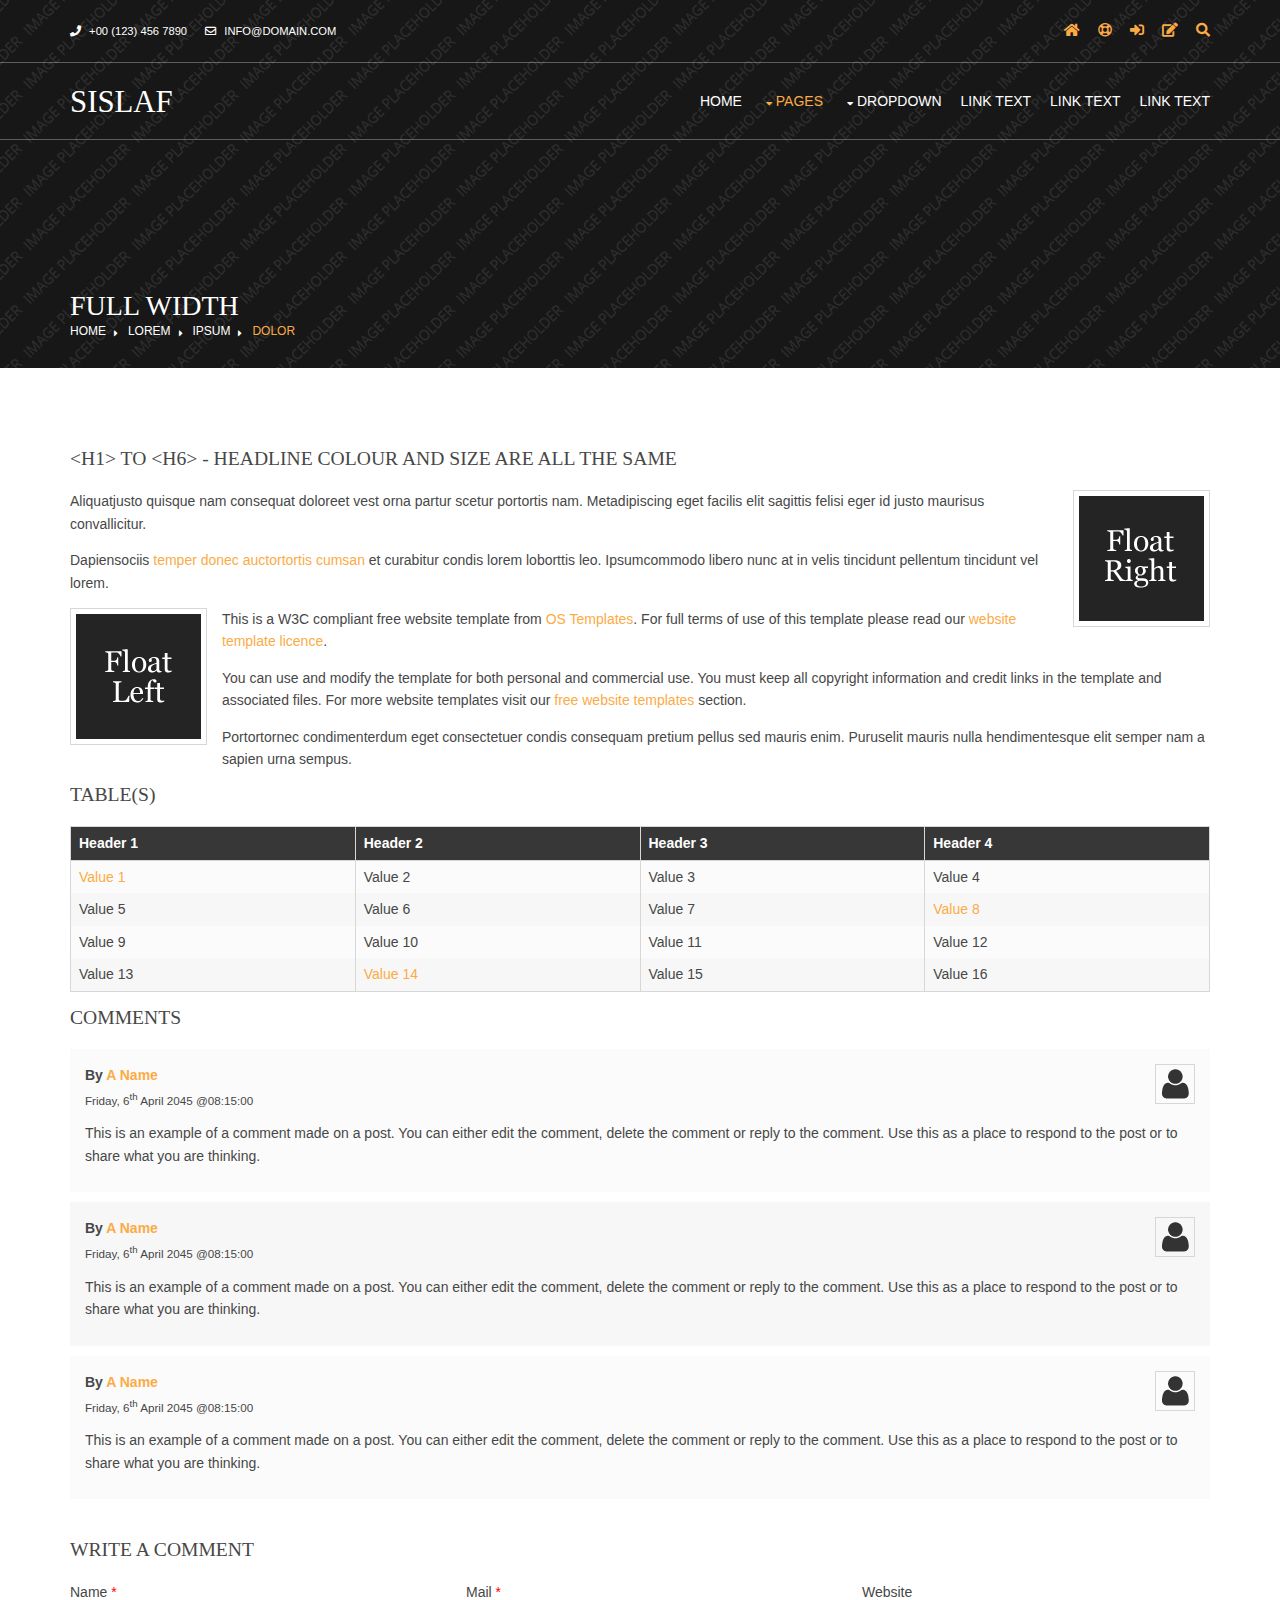
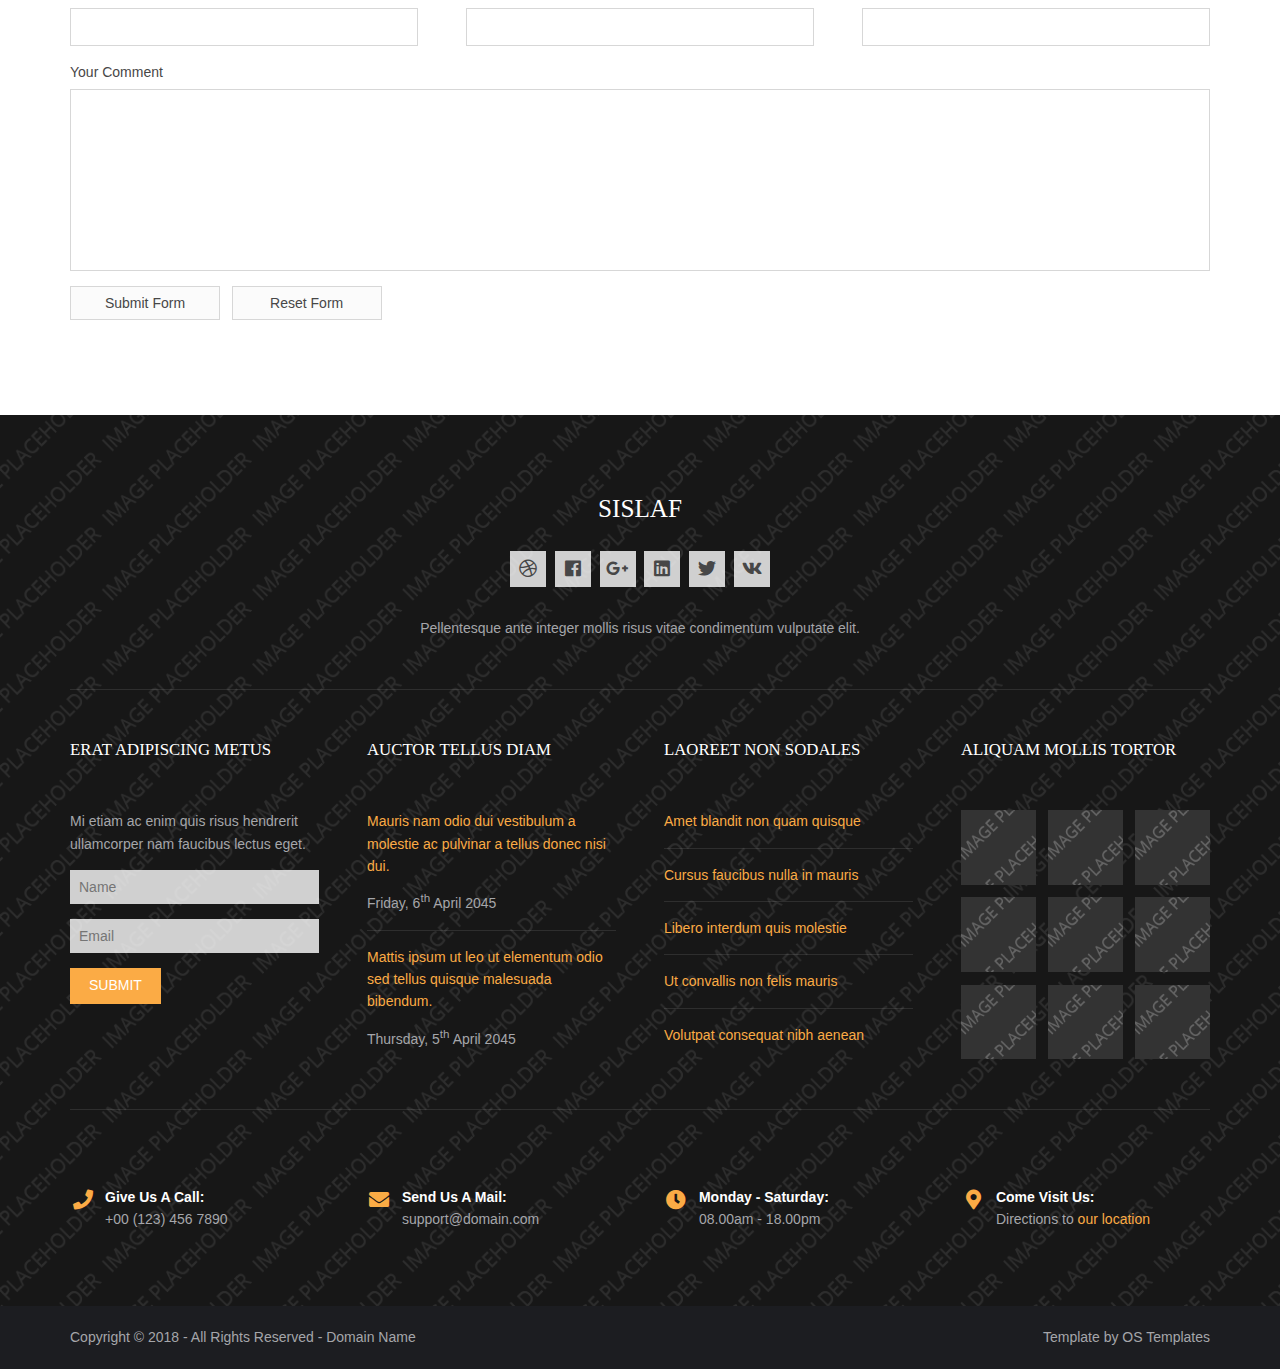
<file: pages/full-width.html>
<!DOCTYPE html>
<!--
Template Name: Sislaf
Author: <a href="https://www.os-templates.com/">OS Templates</a>
Author URI: https://www.os-templates.com/
Copyright: OS-Templates.com
Licence: Free to use under our free template licence terms
Licence URI: https://www.os-templates.com/template-terms
-->
<html lang="">
  <!-- To declare your language - read more here: https://www.w3.org/International/questions/qa-html-language-declarations -->
  <head>
    <title>Sislaf | Pages | Full Width</title>
    <meta charset="utf-8" />
    <meta
      name="viewport"
      content="width=device-width, initial-scale=1.0, maximum-scale=1.0, user-scalable=no"
    />
    <link
      href="../layout/styles/layout.css"
      rel="stylesheet"
      type="text/css"
      media="all"
    />
  </head>
  <body id="top">
    <!-- ################################################################################################ -->
    <!-- ################################################################################################ -->
    <!-- ################################################################################################ -->
    <!-- Top Background Image Wrapper -->
    <div
      class="bgded overlay"
      style="background-image: url('../images/demo/backgrounds/01.png')"
    >
      <!-- ################################################################################################ -->
      <div class="wrapper row0">
        <div id="topbar" class="hoc clear">
          <div class="fl_left">
            <!-- ################################################################################################ -->
            <ul class="nospace">
              <li>
                <i class="fas fa-phone rgtspace-5"></i> +00 (123) 456 7890
              </li>
              <li>
                <i class="far fa-envelope rgtspace-5"></i> info@domain.com
              </li>
            </ul>
            <!-- ################################################################################################ -->
          </div>
          <div class="fl_right">
            <!-- ################################################################################################ -->
            <ul class="nospace">
              <li>
                <a href="../index.html"><i class="fas fa-home"></i></a>
              </li>
              <li>
                <a href="#" title="Help Centre"
                  ><i class="far fa-life-ring"></i
                ></a>
              </li>
              <li>
                <a href="#" title="Login"><i class="fas fa-sign-in-alt"></i></a>
              </li>
              <li>
                <a href="#" title="Sign Up"><i class="fas fa-edit"></i></a>
              </li>
              <li id="searchform">
                <div>
                  <form action="#" method="post">
                    <fieldset>
                      <legend>Quick Search:</legend>
                      <input
                        type="text"
                        placeholder="Enter search term&hellip;"
                      />
                      <button type="submit">
                        <i class="fas fa-search"></i>
                      </button>
                    </fieldset>
                  </form>
                </div>
              </li>
            </ul>
            <!-- ################################################################################################ -->
          </div>
        </div>
      </div>
      <!-- ################################################################################################ -->
      <!-- ################################################################################################ -->
      <!-- ################################################################################################ -->
      <div class="wrapper row1">
        <header id="header" class="hoc clear">
          <div id="logo" class="fl_left">
            <!-- ################################################################################################ -->
            <h1><a href="../index.html">Sislaf</a></h1>
            <!-- ################################################################################################ -->
          </div>
          <nav id="mainav" class="fl_right">
            <!-- ################################################################################################ -->
            <ul class="clear">
              <li><a href="../index.html">Home</a></li>
              <li class="active">
                <a class="drop" href="#">Pages</a>
                <ul>
                  <li><a href="gallery.html">Gallery</a></li>
                  <li class="active">
                    <a href="full-width.html">Full Width</a>
                  </li>
                  <li><a href="sidebar-left.html">Sidebar Left</a></li>
                  <li><a href="sidebar-right.html">Sidebar Right</a></li>
                  <li><a href="basic-grid.html">Basic Grid</a></li>
                  <li><a href="font-icons.html">Font Icons</a></li>
                </ul>
              </li>
              <li>
                <a class="drop" href="#">Dropdown</a>
                <ul>
                  <li><a href="#">Level 2</a></li>
                  <li>
                    <a class="drop" href="#">Level 2 + Drop</a>
                    <ul>
                      <li><a href="#">Level 3</a></li>
                      <li><a href="#">Level 3</a></li>
                      <li><a href="#">Level 3</a></li>
                    </ul>
                  </li>
                  <li><a href="#">Level 2</a></li>
                </ul>
              </li>
              <li><a href="#">Link Text</a></li>
              <li><a href="#">Link Text</a></li>
              <li><a href="#">Link Text</a></li>
            </ul>
            <!-- ################################################################################################ -->
          </nav>
        </header>
      </div>
      <!-- ################################################################################################ -->
      <!-- ################################################################################################ -->
      <!-- ################################################################################################ -->
      <div id="breadcrumb" class="hoc clear">
        <!-- ################################################################################################ -->
        <h6 class="heading">Full Width</h6>
        <ul>
          <li><a href="#">Home</a></li>
          <li><a href="#">Lorem</a></li>
          <li><a href="#">Ipsum</a></li>
          <li><a href="#">Dolor</a></li>
        </ul>
        <!-- ################################################################################################ -->
      </div>
      <!-- ################################################################################################ -->
    </div>
    <!-- End Top Background Image Wrapper -->
    <!-- ################################################################################################ -->
    <!-- ################################################################################################ -->
    <!-- ################################################################################################ -->
    <div class="wrapper row3">
      <main class="hoc container clear">
        <!-- main body -->
        <!-- ################################################################################################ -->
        <div class="content">
          <!-- ################################################################################################ -->
          <h1>
            &lt;h1&gt; to &lt;h6&gt; - Headline Colour and Size Are All The Same
          </h1>
          <img
            class="imgr borderedbox inspace-5"
            src="../images/demo/imgr.gif"
            alt=""
          />
          <p>
            Aliquatjusto quisque nam consequat doloreet vest orna partur scetur
            portortis nam. Metadipiscing eget facilis elit sagittis felisi eger
            id justo maurisus convallicitur.
          </p>
          <p>
            Dapiensociis <a href="#">temper donec auctortortis cumsan</a> et
            curabitur condis lorem loborttis leo. Ipsumcommodo libero nunc at in
            velis tincidunt pellentum tincidunt vel lorem.
          </p>
          <img
            class="imgl borderedbox inspace-5"
            src="../images/demo/imgl.gif"
            alt=""
          />
          <p>
            This is a W3C compliant free website template from
            <a
              href="https://www.os-templates.com/"
              title="Free Website Templates"
              >OS Templates</a
            >. For full terms of use of this template please read our
            <a href="https://www.os-templates.com/template-terms"
              >website template licence</a
            >.
          </p>
          <p>
            You can use and modify the template for both personal and commercial
            use. You must keep all copyright information and credit links in the
            template and associated files. For more website templates visit our
            <a href="https://www.os-templates.com/">free website templates</a>
            section.
          </p>
          <p>
            Portortornec condimenterdum eget consectetuer condis consequam
            pretium pellus sed mauris enim. Puruselit mauris nulla
            hendimentesque elit semper nam a sapien urna sempus.
          </p>
          <h1>Table(s)</h1>
          <div class="scrollable">
            <table>
              <thead>
                <tr>
                  <th>Header 1</th>
                  <th>Header 2</th>
                  <th>Header 3</th>
                  <th>Header 4</th>
                </tr>
              </thead>
              <tbody>
                <tr>
                  <td><a href="#">Value 1</a></td>
                  <td>Value 2</td>
                  <td>Value 3</td>
                  <td>Value 4</td>
                </tr>
                <tr>
                  <td>Value 5</td>
                  <td>Value 6</td>
                  <td>Value 7</td>
                  <td><a href="#">Value 8</a></td>
                </tr>
                <tr>
                  <td>Value 9</td>
                  <td>Value 10</td>
                  <td>Value 11</td>
                  <td>Value 12</td>
                </tr>
                <tr>
                  <td>Value 13</td>
                  <td><a href="#">Value 14</a></td>
                  <td>Value 15</td>
                  <td>Value 16</td>
                </tr>
              </tbody>
            </table>
          </div>
          <div id="comments">
            <h2>Comments</h2>
            <ul>
              <li>
                <article>
                  <header>
                    <figure class="avatar">
                      <img src="../images/demo/avatar.png" alt="" />
                    </figure>
                    <address>By <a href="#">A Name</a></address>
                    <time datetime="2045-04-06T08:15+00:00"
                      >Friday, 6<sup>th</sup> April 2045 @08:15:00</time
                    >
                  </header>
                  <div class="comcont">
                    <p>
                      This is an example of a comment made on a post. You can
                      either edit the comment, delete the comment or reply to
                      the comment. Use this as a place to respond to the post or
                      to share what you are thinking.
                    </p>
                  </div>
                </article>
              </li>
              <li>
                <article>
                  <header>
                    <figure class="avatar">
                      <img src="../images/demo/avatar.png" alt="" />
                    </figure>
                    <address>By <a href="#">A Name</a></address>
                    <time datetime="2045-04-06T08:15+00:00"
                      >Friday, 6<sup>th</sup> April 2045 @08:15:00</time
                    >
                  </header>
                  <div class="comcont">
                    <p>
                      This is an example of a comment made on a post. You can
                      either edit the comment, delete the comment or reply to
                      the comment. Use this as a place to respond to the post or
                      to share what you are thinking.
                    </p>
                  </div>
                </article>
              </li>
              <li>
                <article>
                  <header>
                    <figure class="avatar">
                      <img src="../images/demo/avatar.png" alt="" />
                    </figure>
                    <address>By <a href="#">A Name</a></address>
                    <time datetime="2045-04-06T08:15+00:00"
                      >Friday, 6<sup>th</sup> April 2045 @08:15:00</time
                    >
                  </header>
                  <div class="comcont">
                    <p>
                      This is an example of a comment made on a post. You can
                      either edit the comment, delete the comment or reply to
                      the comment. Use this as a place to respond to the post or
                      to share what you are thinking.
                    </p>
                  </div>
                </article>
              </li>
            </ul>
            <h2>Write A Comment</h2>
            <form action="#" method="post">
              <div class="one_third first">
                <label for="name">Name <span>*</span></label>
                <input
                  type="text"
                  name="name"
                  id="name"
                  value=""
                  size="22"
                  required
                />
              </div>
              <div class="one_third">
                <label for="email">Mail <span>*</span></label>
                <input
                  type="email"
                  name="email"
                  id="email"
                  value=""
                  size="22"
                  required
                />
              </div>
              <div class="one_third">
                <label for="url">Website</label>
                <input type="url" name="url" id="url" value="" size="22" />
              </div>
              <div class="block clear">
                <label for="comment">Your Comment</label>
                <textarea
                  name="comment"
                  id="comment"
                  cols="25"
                  rows="10"
                ></textarea>
              </div>
              <div>
                <input type="submit" name="submit" value="Submit Form" />
                &nbsp;
                <input type="reset" name="reset" value="Reset Form" />
              </div>
            </form>
          </div>
          <!-- ################################################################################################ -->
        </div>
        <!-- ################################################################################################ -->
        <!-- / main body -->
        <div class="clear"></div>
      </main>
    </div>
    <!-- ################################################################################################ -->
    <!-- ################################################################################################ -->
    <!-- ################################################################################################ -->
    <div
      class="bgded overlay row4"
      style="background-image: url('../images/demo/backgrounds/05.png')"
    >
      <footer id="footer" class="hoc clear">
        <!-- ################################################################################################ -->
        <div class="center btmspace-50">
          <h6 class="heading">Sislaf</h6>
          <ul class="faico clear">
            <li>
              <a class="faicon-dribble" href="#"
                ><i class="fab fa-dribbble"></i
              ></a>
            </li>
            <li>
              <a class="faicon-facebook" href="#"
                ><i class="fab fa-facebook"></i
              ></a>
            </li>
            <li>
              <a class="faicon-google-plus" href="#"
                ><i class="fab fa-google-plus-g"></i
              ></a>
            </li>
            <li>
              <a class="faicon-linkedin" href="#"
                ><i class="fab fa-linkedin"></i
              ></a>
            </li>
            <li>
              <a class="faicon-twitter" href="#"
                ><i class="fab fa-twitter"></i
              ></a>
            </li>
            <li>
              <a class="faicon-vk" href="#"><i class="fab fa-vk"></i></a>
            </li>
          </ul>
          <p class="nospace">
            Pellentesque ante integer mollis risus vitae condimentum vulputate
            elit.
          </p>
        </div>
        <!-- ################################################################################################ -->
        <hr class="btmspace-50" />
        <!-- ################################################################################################ -->
        <div class="group btmspace-50">
          <div class="one_quarter first">
            <h6 class="heading">Erat adipiscing metus</h6>
            <p class="nospace btmspace-15">
              Mi etiam ac enim quis risus hendrerit ullamcorper nam faucibus
              lectus eget.
            </p>
            <form method="post" action="#">
              <fieldset>
                <legend>Newsletter:</legend>
                <input
                  class="btmspace-15"
                  type="text"
                  value=""
                  placeholder="Name"
                />
                <input
                  class="btmspace-15"
                  type="text"
                  value=""
                  placeholder="Email"
                />
                <button type="submit" value="submit">Submit</button>
              </fieldset>
            </form>
          </div>
          <div class="one_quarter">
            <h6 class="heading">Auctor tellus diam</h6>
            <ul class="nospace linklist">
              <li>
                <article>
                  <p class="nospace btmspace-10">
                    <a href="#"
                      >Mauris nam odio dui vestibulum a molestie ac pulvinar a
                      tellus donec nisi dui.</a
                    >
                  </p>
                  <time class="block font-xs" datetime="2045-04-06"
                    >Friday, 6<sup>th</sup> April 2045</time
                  >
                </article>
              </li>
              <li>
                <article>
                  <p class="nospace btmspace-10">
                    <a href="#"
                      >Mattis ipsum ut leo ut elementum odio sed tellus quisque
                      malesuada bibendum.</a
                    >
                  </p>
                  <time class="block font-xs" datetime="2045-04-05"
                    >Thursday, 5<sup>th</sup> April 2045</time
                  >
                </article>
              </li>
            </ul>
          </div>
          <div class="one_quarter">
            <h6 class="heading">Laoreet non sodales</h6>
            <ul class="nospace linklist">
              <li><a href="#">Amet blandit non quam quisque</a></li>
              <li><a href="#">Cursus faucibus nulla in mauris</a></li>
              <li><a href="#">Libero interdum quis molestie</a></li>
              <li><a href="#">Ut convallis non felis mauris</a></li>
              <li><a href="#">Volutpat consequat nibh aenean</a></li>
            </ul>
          </div>
          <div class="one_quarter">
            <h6 class="heading">Aliquam mollis tortor</h6>
            <ul class="nospace clear latestimg">
              <li>
                <a class="imgover" href="#"
                  ><img src="../images/demo/100x100.png" alt=""
                /></a>
              </li>
              <li>
                <a class="imgover" href="#"
                  ><img src="../images/demo/100x100.png" alt=""
                /></a>
              </li>
              <li>
                <a class="imgover" href="#"
                  ><img src="../images/demo/100x100.png" alt=""
                /></a>
              </li>
              <li>
                <a class="imgover" href="#"
                  ><img src="../images/demo/100x100.png" alt=""
                /></a>
              </li>
              <li>
                <a class="imgover" href="#"
                  ><img src="../images/demo/100x100.png" alt=""
                /></a>
              </li>
              <li>
                <a class="imgover" href="#"
                  ><img src="../images/demo/100x100.png" alt=""
                /></a>
              </li>
              <li>
                <a class="imgover" href="#"
                  ><img src="../images/demo/100x100.png" alt=""
                /></a>
              </li>
              <li>
                <a class="imgover" href="#"
                  ><img src="../images/demo/100x100.png" alt=""
                /></a>
              </li>
              <li>
                <a class="imgover" href="#"
                  ><img src="../images/demo/100x100.png" alt=""
                /></a>
              </li>
            </ul>
          </div>
          <!-- ################################################################################################ -->
        </div>
        <div id="ctdetails" class="clear">
          <ul class="nospace clear">
            <li class="one_quarter first">
              <div class="block clear">
                <a href="#"><i class="fas fa-phone"></i></a>
                <span><strong>Give us a call:</strong> +00 (123) 456 7890</span>
              </div>
            </li>
            <li class="one_quarter">
              <div class="block clear">
                <a href="#"><i class="fas fa-envelope"></i></a>
                <span><strong>Send us a mail:</strong> support@domain.com</span>
              </div>
            </li>
            <li class="one_quarter">
              <div class="block clear">
                <a href="#"><i class="fas fa-clock"></i></a>
                <span
                  ><strong> Monday - Saturday:</strong> 08.00am - 18.00pm</span
                >
              </div>
            </li>
            <li class="one_quarter">
              <div class="block clear">
                <a href="#"><i class="fas fa-map-marker-alt"></i></a>
                <span
                  ><strong>Come visit us:</strong> Directions to
                  <a href="#">our location</a></span
                >
              </div>
            </li>
          </ul>
        </div>
        <!-- ################################################################################################ -->
      </footer>
    </div>
    <!-- ################################################################################################ -->
    <!-- ################################################################################################ -->
    <!-- ################################################################################################ -->
    <div class="wrapper row5">
      <div id="copyright" class="hoc clear">
        <!-- ################################################################################################ -->
        <p class="fl_left">
          Copyright &copy; 2018 - All Rights Reserved -
          <a href="#">Domain Name</a>
        </p>
        <p class="fl_right">
          Template by
          <a
            target="_blank"
            href="https://www.os-templates.com/"
            title="Free Website Templates"
            >OS Templates</a
          >
        </p>
        <!-- ################################################################################################ -->
      </div>
    </div>
    <!-- ################################################################################################ -->
    <!-- ################################################################################################ -->
    <!-- ################################################################################################ -->
    <a id="backtotop" href="#top"><i class="fas fa-chevron-up"></i></a>
    <!-- JAVASCRIPTS -->
    <script src="../layout/scripts/jquery.min.js"></script>
    <script src="../layout/scripts/jquery.backtotop.js"></script>
    <script src="../layout/scripts/jquery.mobilemenu.js"></script>
  </body>
</html>
</file>
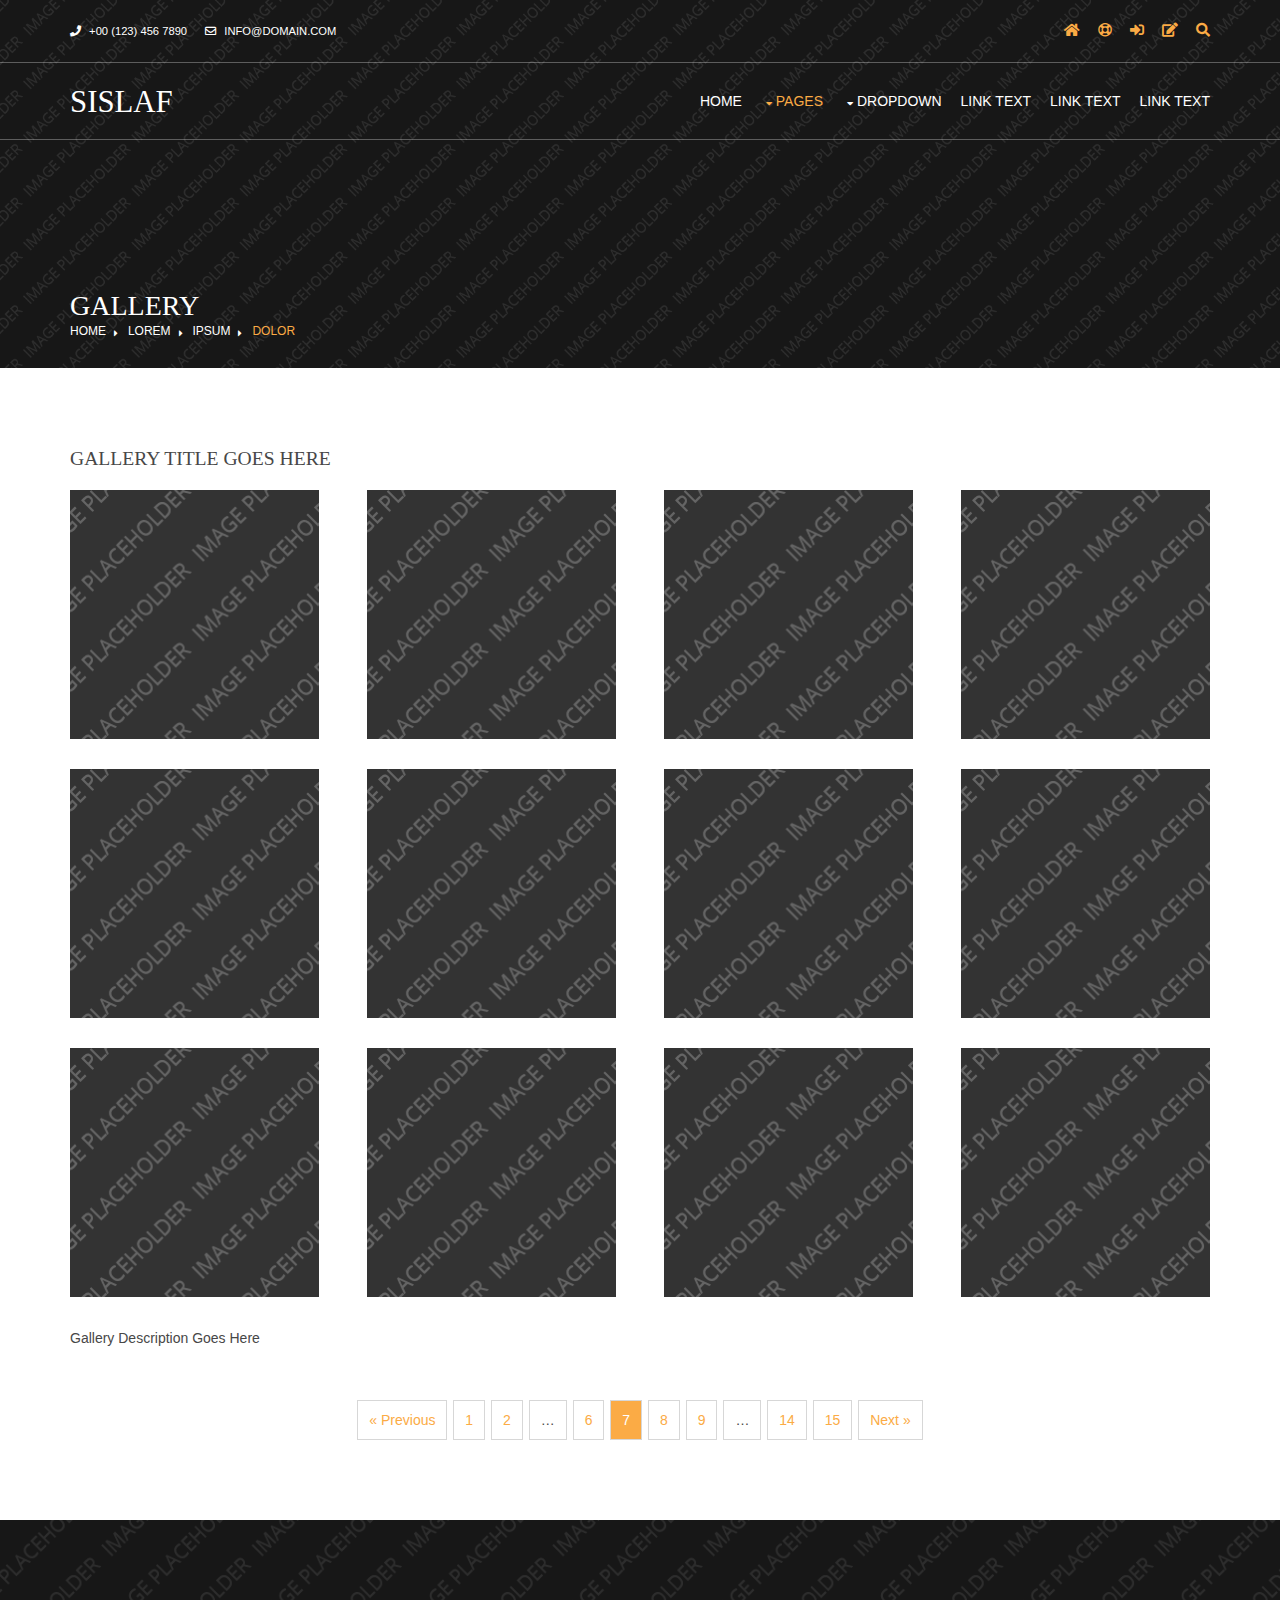
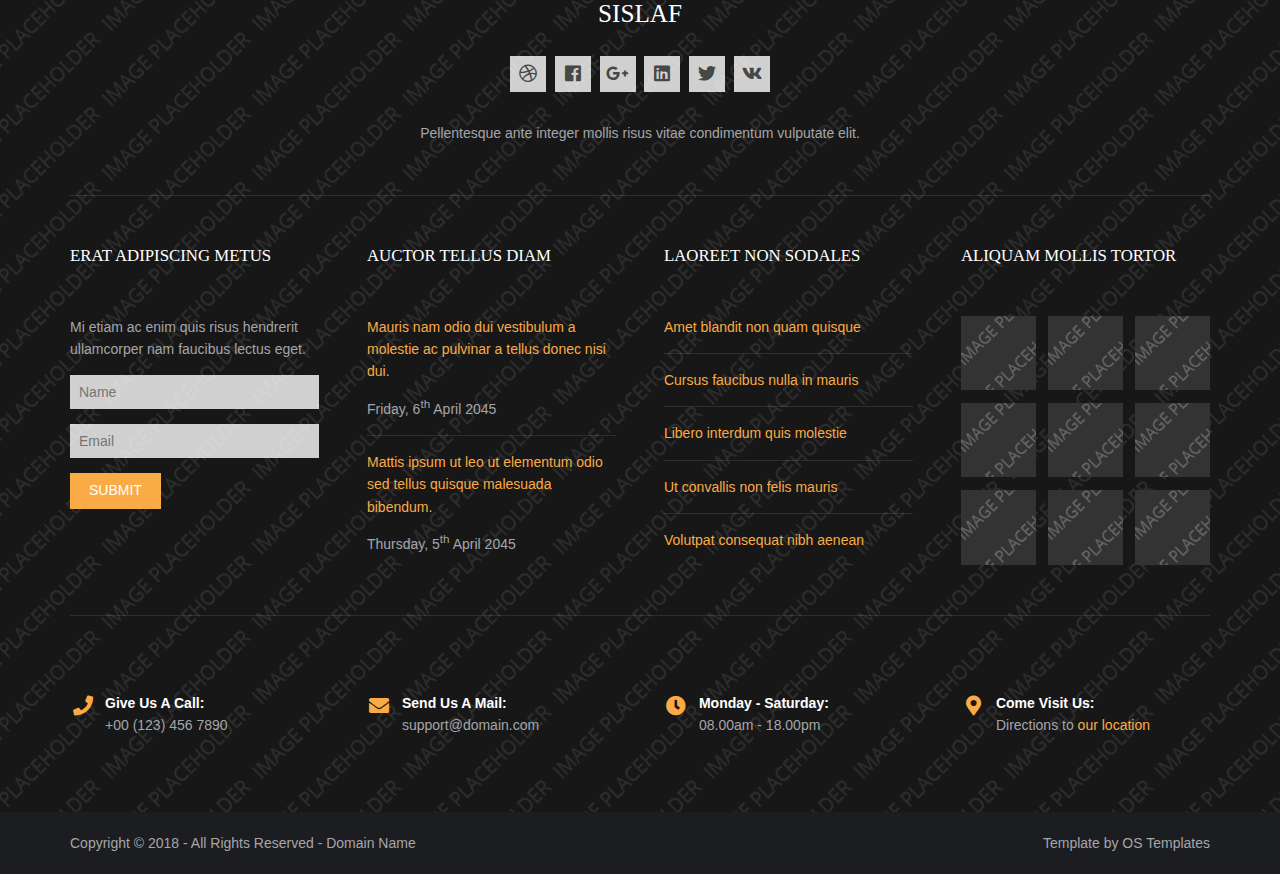
<file: pages/gallery.html>
<!DOCTYPE html>
<!--
Template Name: Sislaf
Author: <a href="https://www.os-templates.com/">OS Templates</a>
Author URI: https://www.os-templates.com/
Copyright: OS-Templates.com
Licence: Free to use under our free template licence terms
Licence URI: https://www.os-templates.com/template-terms
-->
<html lang="">
<!-- To declare your language - read more here: https://www.w3.org/International/questions/qa-html-language-declarations -->
<head>
<title>Sislaf | Pages | Gallery</title>
<meta charset="utf-8">
<meta name="viewport" content="width=device-width, initial-scale=1.0, maximum-scale=1.0, user-scalable=no">
<link href="../layout/styles/layout.css" rel="stylesheet" type="text/css" media="all">
</head>
<body id="top">
<!-- ################################################################################################ -->
<!-- ################################################################################################ -->
<!-- ################################################################################################ -->
<!-- Top Background Image Wrapper -->
<div class="bgded overlay" style="background-image:url('../images/demo/backgrounds/01.png');"> 
  <!-- ################################################################################################ -->
  <div class="wrapper row0">
    <div id="topbar" class="hoc clear">
      <div class="fl_left"> 
        <!-- ################################################################################################ -->
        <ul class="nospace">
          <li><i class="fas fa-phone rgtspace-5"></i> +00 (123) 456 7890</li>
          <li><i class="far fa-envelope rgtspace-5"></i> info@domain.com</li>
        </ul>
        <!-- ################################################################################################ -->
      </div>
      <div class="fl_right"> 
        <!-- ################################################################################################ -->
        <ul class="nospace">
          <li><a href="../index.html"><i class="fas fa-home"></i></a></li>
          <li><a href="#" title="Help Centre"><i class="far fa-life-ring"></i></a></li>
          <li><a href="#" title="Login"><i class="fas fa-sign-in-alt"></i></a></li>
          <li><a href="#" title="Sign Up"><i class="fas fa-edit"></i></a></li>
          <li id="searchform">
            <div>
              <form action="#" method="post">
                <fieldset>
                  <legend>Quick Search:</legend>
                  <input type="text" placeholder="Enter search term&hellip;">
                  <button type="submit"><i class="fas fa-search"></i></button>
                </fieldset>
              </form>
            </div>
          </li>
        </ul>
        <!-- ################################################################################################ -->
      </div>
    </div>
  </div>
  <!-- ################################################################################################ -->
  <!-- ################################################################################################ -->
  <!-- ################################################################################################ -->
  <div class="wrapper row1">
    <header id="header" class="hoc clear">
      <div id="logo" class="fl_left"> 
        <!-- ################################################################################################ -->
        <h1><a href="../index.html">Sislaf</a></h1>
        <!-- ################################################################################################ -->
      </div>
      <nav id="mainav" class="fl_right"> 
        <!-- ################################################################################################ -->
        <ul class="clear">
          <li><a href="../index.html">Home</a></li>
          <li class="active"><a class="drop" href="#">Pages</a>
            <ul>
              <li class="active"><a href="gallery.html">Gallery</a></li>
              <li><a href="full-width.html">Full Width</a></li>
              <li><a href="sidebar-left.html">Sidebar Left</a></li>
              <li><a href="sidebar-right.html">Sidebar Right</a></li>
              <li><a href="basic-grid.html">Basic Grid</a></li>
              <li><a href="font-icons.html">Font Icons</a></li>
            </ul>
          </li>
          <li><a class="drop" href="#">Dropdown</a>
            <ul>
              <li><a href="#">Level 2</a></li>
              <li><a class="drop" href="#">Level 2 + Drop</a>
                <ul>
                  <li><a href="#">Level 3</a></li>
                  <li><a href="#">Level 3</a></li>
                  <li><a href="#">Level 3</a></li>
                </ul>
              </li>
              <li><a href="#">Level 2</a></li>
            </ul>
          </li>
          <li><a href="#">Link Text</a></li>
          <li><a href="#">Link Text</a></li>
          <li><a href="#">Link Text</a></li>
        </ul>
        <!-- ################################################################################################ -->
      </nav>
    </header>
  </div>
  <!-- ################################################################################################ -->
  <!-- ################################################################################################ -->
  <!-- ################################################################################################ -->
  <div id="breadcrumb" class="hoc clear"> 
    <!-- ################################################################################################ -->
    <h6 class="heading">Gallery</h6>
    <ul>
      <li><a href="#">Home</a></li>
      <li><a href="#">Lorem</a></li>
      <li><a href="#">Ipsum</a></li>
      <li><a href="#">Dolor</a></li>
    </ul>
    <!-- ################################################################################################ -->
  </div>
  <!-- ################################################################################################ -->
</div>
<!-- End Top Background Image Wrapper -->
<!-- ################################################################################################ -->
<!-- ################################################################################################ -->
<!-- ################################################################################################ -->
<div class="wrapper row3">
  <main class="hoc container clear"> 
    <!-- main body -->
    <!-- ################################################################################################ -->
    <div class="content"> 
      <!-- ################################################################################################ -->
      <div id="gallery">
        <figure>
          <header class="heading">Gallery Title Goes Here</header>
          <ul class="nospace clear">
            <li class="one_quarter first"><a href="#"><img src="../images/demo/gallery/01.png" alt=""></a></li>
            <li class="one_quarter"><a href="#"><img src="../images/demo/gallery/01.png" alt=""></a></li>
            <li class="one_quarter"><a href="#"><img src="../images/demo/gallery/01.png" alt=""></a></li>
            <li class="one_quarter"><a href="#"><img src="../images/demo/gallery/01.png" alt=""></a></li>
            <li class="one_quarter first"><a href="#"><img src="../images/demo/gallery/01.png" alt=""></a></li>
            <li class="one_quarter"><a href="#"><img src="../images/demo/gallery/01.png" alt=""></a></li>
            <li class="one_quarter"><a href="#"><img src="../images/demo/gallery/01.png" alt=""></a></li>
            <li class="one_quarter"><a href="#"><img src="../images/demo/gallery/01.png" alt=""></a></li>
            <li class="one_quarter first"><a href="#"><img src="../images/demo/gallery/01.png" alt=""></a></li>
            <li class="one_quarter"><a href="#"><img src="../images/demo/gallery/01.png" alt=""></a></li>
            <li class="one_quarter"><a href="#"><img src="../images/demo/gallery/01.png" alt=""></a></li>
            <li class="one_quarter"><a href="#"><img src="../images/demo/gallery/01.png" alt=""></a></li>
          </ul>
          <figcaption>Gallery Description Goes Here</figcaption>
        </figure>
      </div>
      <!-- ################################################################################################ -->
      <!-- ################################################################################################ -->
      <nav class="pagination">
        <ul>
          <li><a href="#">&laquo; Previous</a></li>
          <li><a href="#">1</a></li>
          <li><a href="#">2</a></li>
          <li><strong>&hellip;</strong></li>
          <li><a href="#">6</a></li>
          <li class="current"><strong>7</strong></li>
          <li><a href="#">8</a></li>
          <li><a href="#">9</a></li>
          <li><strong>&hellip;</strong></li>
          <li><a href="#">14</a></li>
          <li><a href="#">15</a></li>
          <li><a href="#">Next &raquo;</a></li>
        </ul>
      </nav>
      <!-- ################################################################################################ -->
    </div>
    <!-- ################################################################################################ -->
    <!-- / main body -->
    <div class="clear"></div>
  </main>
</div>
<!-- ################################################################################################ -->
<!-- ################################################################################################ -->
<!-- ################################################################################################ -->
<div class="bgded overlay row4" style="background-image:url('../images/demo/backgrounds/05.png');">
  <footer id="footer" class="hoc clear"> 
    <!-- ################################################################################################ -->
    <div class="center btmspace-50">
      <h6 class="heading">Sislaf</h6>
      <ul class="faico clear">
        <li><a class="faicon-dribble" href="#"><i class="fab fa-dribbble"></i></a></li>
        <li><a class="faicon-facebook" href="#"><i class="fab fa-facebook"></i></a></li>
        <li><a class="faicon-google-plus" href="#"><i class="fab fa-google-plus-g"></i></a></li>
        <li><a class="faicon-linkedin" href="#"><i class="fab fa-linkedin"></i></a></li>
        <li><a class="faicon-twitter" href="#"><i class="fab fa-twitter"></i></a></li>
        <li><a class="faicon-vk" href="#"><i class="fab fa-vk"></i></a></li>
      </ul>
      <p class="nospace">Pellentesque ante integer mollis risus vitae condimentum vulputate elit.</p>
    </div>
    <!-- ################################################################################################ -->
    <hr class="btmspace-50">
    <!-- ################################################################################################ -->
    <div class="group btmspace-50">
      <div class="one_quarter first">
        <h6 class="heading">Erat adipiscing metus</h6>
        <p class="nospace btmspace-15">Mi etiam ac enim quis risus hendrerit ullamcorper nam faucibus lectus eget.</p>
        <form method="post" action="#">
          <fieldset>
            <legend>Newsletter:</legend>
            <input class="btmspace-15" type="text" value="" placeholder="Name">
            <input class="btmspace-15" type="text" value="" placeholder="Email">
            <button type="submit" value="submit">Submit</button>
          </fieldset>
        </form>
      </div>
      <div class="one_quarter">
        <h6 class="heading">Auctor tellus diam</h6>
        <ul class="nospace linklist">
          <li>
            <article>
              <p class="nospace btmspace-10"><a href="#">Mauris nam odio dui vestibulum a molestie ac pulvinar a tellus donec nisi dui.</a></p>
              <time class="block font-xs" datetime="2045-04-06">Friday, 6<sup>th</sup> April 2045</time>
            </article>
          </li>
          <li>
            <article>
              <p class="nospace btmspace-10"><a href="#">Mattis ipsum ut leo ut elementum odio sed tellus quisque malesuada bibendum.</a></p>
              <time class="block font-xs" datetime="2045-04-05">Thursday, 5<sup>th</sup> April 2045</time>
            </article>
          </li>
        </ul>
      </div>
      <div class="one_quarter">
        <h6 class="heading">Laoreet non sodales</h6>
        <ul class="nospace linklist">
          <li><a href="#">Amet blandit non quam quisque</a></li>
          <li><a href="#">Cursus faucibus nulla in mauris</a></li>
          <li><a href="#">Libero interdum quis molestie</a></li>
          <li><a href="#">Ut convallis non felis mauris</a></li>
          <li><a href="#">Volutpat consequat nibh aenean</a></li>
        </ul>
      </div>
      <div class="one_quarter">
        <h6 class="heading">Aliquam mollis tortor</h6>
        <ul class="nospace clear latestimg">
          <li><a class="imgover" href="#"><img src="../images/demo/100x100.png" alt=""></a></li>
          <li><a class="imgover" href="#"><img src="../images/demo/100x100.png" alt=""></a></li>
          <li><a class="imgover" href="#"><img src="../images/demo/100x100.png" alt=""></a></li>
          <li><a class="imgover" href="#"><img src="../images/demo/100x100.png" alt=""></a></li>
          <li><a class="imgover" href="#"><img src="../images/demo/100x100.png" alt=""></a></li>
          <li><a class="imgover" href="#"><img src="../images/demo/100x100.png" alt=""></a></li>
          <li><a class="imgover" href="#"><img src="../images/demo/100x100.png" alt=""></a></li>
          <li><a class="imgover" href="#"><img src="../images/demo/100x100.png" alt=""></a></li>
          <li><a class="imgover" href="#"><img src="../images/demo/100x100.png" alt=""></a></li>
        </ul>
      </div>
      <!-- ################################################################################################ -->
    </div>
    <div id="ctdetails" class="clear">
      <ul class="nospace clear">
        <li class="one_quarter first">
          <div class="block clear"><a href="#"><i class="fas fa-phone"></i></a> <span><strong>Give us a call:</strong> +00 (123) 456 7890</span></div>
        </li>
        <li class="one_quarter">
          <div class="block clear"><a href="#"><i class="fas fa-envelope"></i></a> <span><strong>Send us a mail:</strong> support@domain.com</span></div>
        </li>
        <li class="one_quarter">
          <div class="block clear"><a href="#"><i class="fas fa-clock"></i></a> <span><strong> Monday - Saturday:</strong> 08.00am - 18.00pm</span></div>
        </li>
        <li class="one_quarter">
          <div class="block clear"><a href="#"><i class="fas fa-map-marker-alt"></i></a> <span><strong>Come visit us:</strong> Directions to <a href="#">our location</a></span></div>
        </li>
      </ul>
    </div>
    <!-- ################################################################################################ -->
  </footer>
</div>
<!-- ################################################################################################ -->
<!-- ################################################################################################ -->
<!-- ################################################################################################ -->
<div class="wrapper row5">
  <div id="copyright" class="hoc clear"> 
    <!-- ################################################################################################ -->
    <p class="fl_left">Copyright &copy; 2018 - All Rights Reserved - <a href="#">Domain Name</a></p>
    <p class="fl_right">Template by <a target="_blank" href="https://www.os-templates.com/" title="Free Website Templates">OS Templates</a></p>
    <!-- ################################################################################################ -->
  </div>
</div>
<!-- ################################################################################################ -->
<!-- ################################################################################################ -->
<!-- ################################################################################################ -->
<a id="backtotop" href="#top"><i class="fas fa-chevron-up"></i></a>
<!-- JAVASCRIPTS -->
<script src="../layout/scripts/jquery.min.js"></script>
<script src="../layout/scripts/jquery.backtotop.js"></script>
<script src="../layout/scripts/jquery.mobilemenu.js"></script>
</body>
</html>
</file>
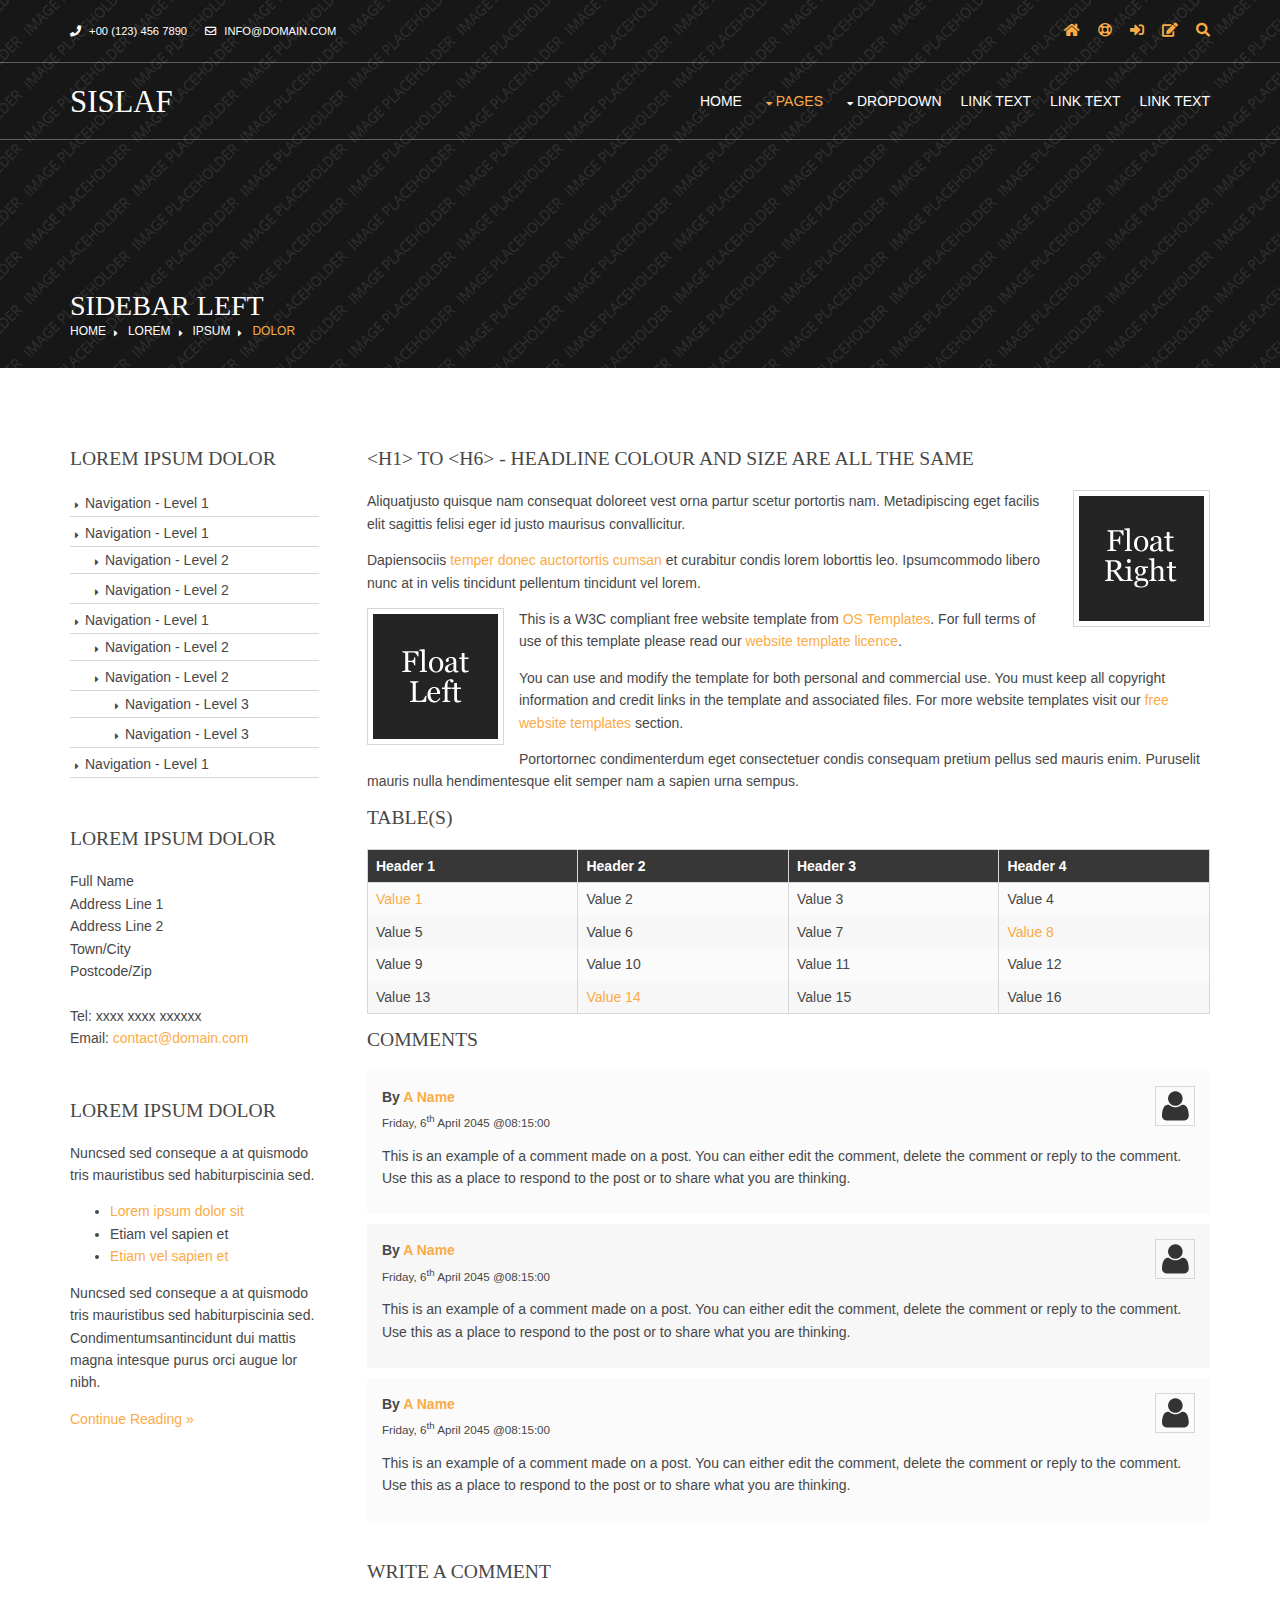
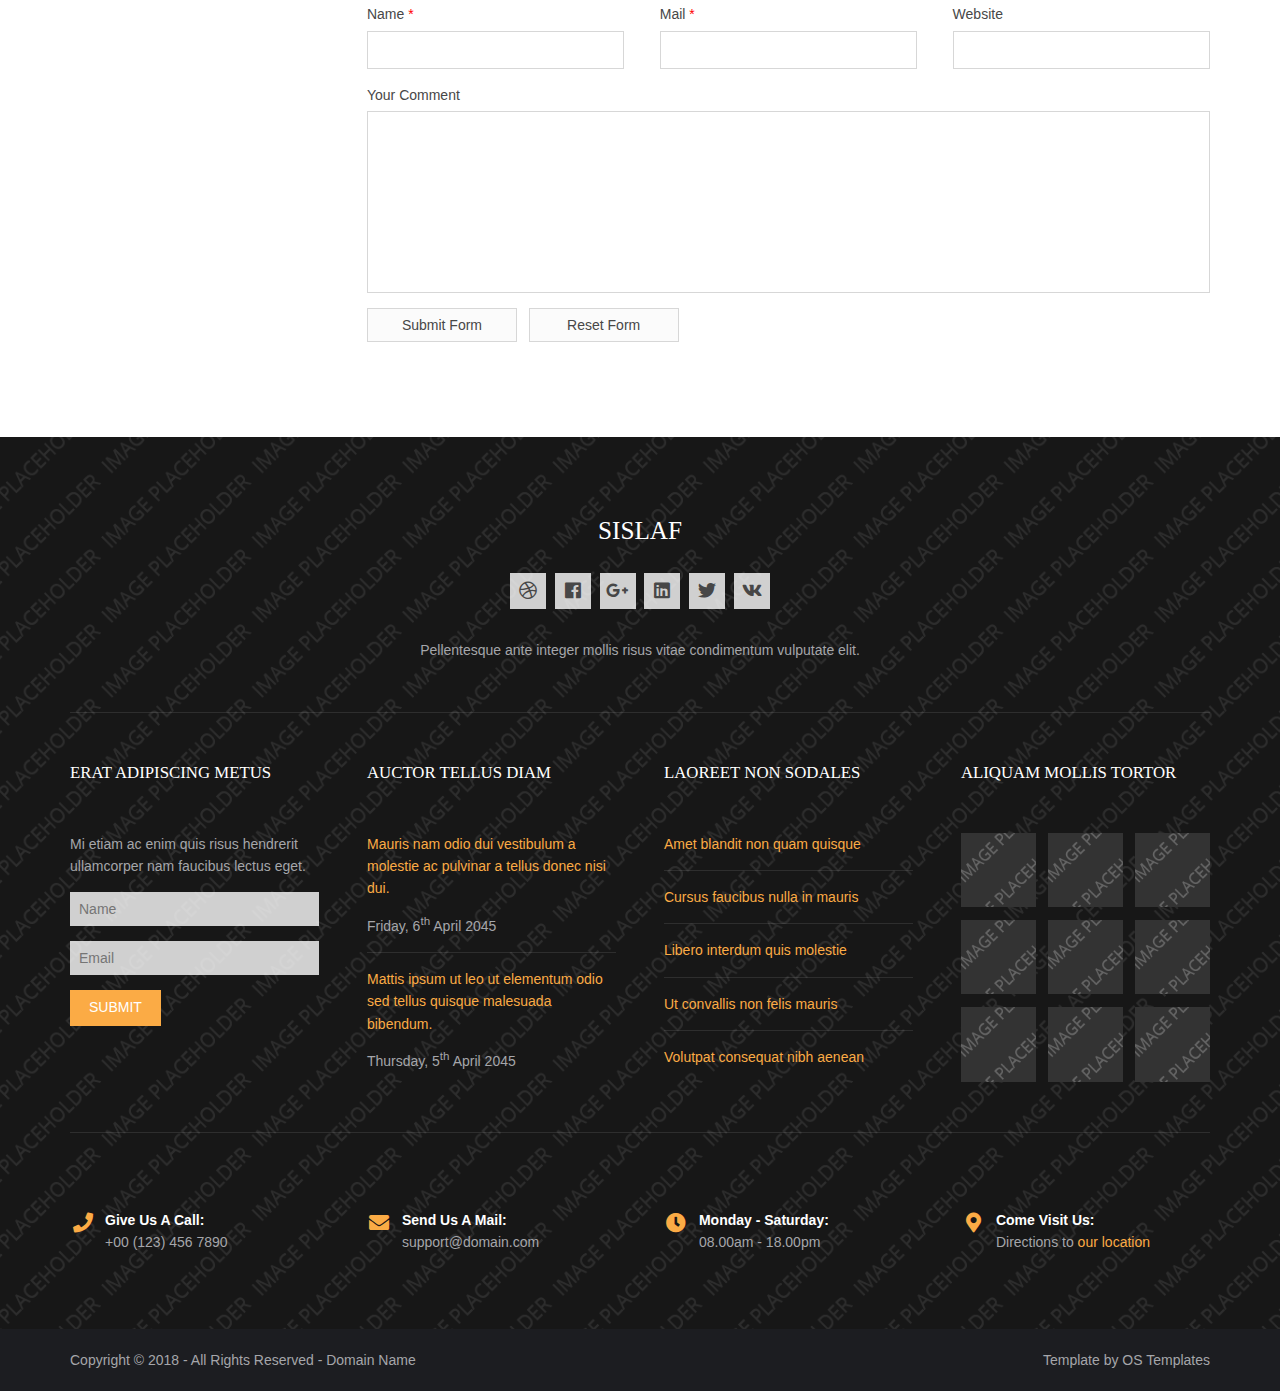
<file: pages/sidebar-left.html>
<!DOCTYPE html>
<!--
Template Name: Sislaf
Author: <a href="https://www.os-templates.com/">OS Templates</a>
Author URI: https://www.os-templates.com/
Copyright: OS-Templates.com
Licence: Free to use under our free template licence terms
Licence URI: https://www.os-templates.com/template-terms
-->
<html lang="">
<!-- To declare your language - read more here: https://www.w3.org/International/questions/qa-html-language-declarations -->
<head>
<title>Sislaf | Pages | Sidebar Left</title>
<meta charset="utf-8">
<meta name="viewport" content="width=device-width, initial-scale=1.0, maximum-scale=1.0, user-scalable=no">
<link href="../layout/styles/layout.css" rel="stylesheet" type="text/css" media="all">
</head>
<body id="top">
<!-- ################################################################################################ -->
<!-- ################################################################################################ -->
<!-- ################################################################################################ -->
<!-- Top Background Image Wrapper -->
<div class="bgded overlay" style="background-image:url('../images/demo/backgrounds/01.png');"> 
  <!-- ################################################################################################ -->
  <div class="wrapper row0">
    <div id="topbar" class="hoc clear">
      <div class="fl_left"> 
        <!-- ################################################################################################ -->
        <ul class="nospace">
          <li><i class="fas fa-phone rgtspace-5"></i> +00 (123) 456 7890</li>
          <li><i class="far fa-envelope rgtspace-5"></i> info@domain.com</li>
        </ul>
        <!-- ################################################################################################ -->
      </div>
      <div class="fl_right"> 
        <!-- ################################################################################################ -->
        <ul class="nospace">
          <li><a href="../index.html"><i class="fas fa-home"></i></a></li>
          <li><a href="#" title="Help Centre"><i class="far fa-life-ring"></i></a></li>
          <li><a href="#" title="Login"><i class="fas fa-sign-in-alt"></i></a></li>
          <li><a href="#" title="Sign Up"><i class="fas fa-edit"></i></a></li>
          <li id="searchform">
            <div>
              <form action="#" method="post">
                <fieldset>
                  <legend>Quick Search:</legend>
                  <input type="text" placeholder="Enter search term&hellip;">
                  <button type="submit"><i class="fas fa-search"></i></button>
                </fieldset>
              </form>
            </div>
          </li>
        </ul>
        <!-- ################################################################################################ -->
      </div>
    </div>
  </div>
  <!-- ################################################################################################ -->
  <!-- ################################################################################################ -->
  <!-- ################################################################################################ -->
  <div class="wrapper row1">
    <header id="header" class="hoc clear">
      <div id="logo" class="fl_left"> 
        <!-- ################################################################################################ -->
        <h1><a href="../index.html">Sislaf</a></h1>
        <!-- ################################################################################################ -->
      </div>
      <nav id="mainav" class="fl_right"> 
        <!-- ################################################################################################ -->
        <ul class="clear">
          <li><a href="../index.html">Home</a></li>
          <li class="active"><a class="drop" href="#">Pages</a>
            <ul>
              <li><a href="gallery.html">Gallery</a></li>
              <li><a href="full-width.html">Full Width</a></li>
              <li class="active"><a href="sidebar-left.html">Sidebar Left</a></li>
              <li><a href="sidebar-right.html">Sidebar Right</a></li>
              <li><a href="basic-grid.html">Basic Grid</a></li>
              <li><a href="font-icons.html">Font Icons</a></li>
            </ul>
          </li>
          <li><a class="drop" href="#">Dropdown</a>
            <ul>
              <li><a href="#">Level 2</a></li>
              <li><a class="drop" href="#">Level 2 + Drop</a>
                <ul>
                  <li><a href="#">Level 3</a></li>
                  <li><a href="#">Level 3</a></li>
                  <li><a href="#">Level 3</a></li>
                </ul>
              </li>
              <li><a href="#">Level 2</a></li>
            </ul>
          </li>
          <li><a href="#">Link Text</a></li>
          <li><a href="#">Link Text</a></li>
          <li><a href="#">Link Text</a></li>
        </ul>
        <!-- ################################################################################################ -->
      </nav>
    </header>
  </div>
  <!-- ################################################################################################ -->
  <!-- ################################################################################################ -->
  <!-- ################################################################################################ -->
  <div id="breadcrumb" class="hoc clear"> 
    <!-- ################################################################################################ -->
    <h6 class="heading">Sidebar Left</h6>
    <ul>
      <li><a href="#">Home</a></li>
      <li><a href="#">Lorem</a></li>
      <li><a href="#">Ipsum</a></li>
      <li><a href="#">Dolor</a></li>
    </ul>
    <!-- ################################################################################################ -->
  </div>
  <!-- ################################################################################################ -->
</div>
<!-- End Top Background Image Wrapper -->
<!-- ################################################################################################ -->
<!-- ################################################################################################ -->
<!-- ################################################################################################ -->
<div class="wrapper row3">
  <main class="hoc container clear"> 
    <!-- main body -->
    <!-- ################################################################################################ -->
    <div class="sidebar one_quarter first"> 
      <!-- ################################################################################################ -->
      <h6>Lorem ipsum dolor</h6>
      <nav class="sdb_holder">
        <ul>
          <li><a href="#">Navigation - Level 1</a></li>
          <li><a href="#">Navigation - Level 1</a>
            <ul>
              <li><a href="#">Navigation - Level 2</a></li>
              <li><a href="#">Navigation - Level 2</a></li>
            </ul>
          </li>
          <li><a href="#">Navigation - Level 1</a>
            <ul>
              <li><a href="#">Navigation - Level 2</a></li>
              <li><a href="#">Navigation - Level 2</a>
                <ul>
                  <li><a href="#">Navigation - Level 3</a></li>
                  <li><a href="#">Navigation - Level 3</a></li>
                </ul>
              </li>
            </ul>
          </li>
          <li><a href="#">Navigation - Level 1</a></li>
        </ul>
      </nav>
      <div class="sdb_holder">
        <h6>Lorem ipsum dolor</h6>
        <address>
        Full Name<br>
        Address Line 1<br>
        Address Line 2<br>
        Town/City<br>
        Postcode/Zip<br>
        <br>
        Tel: xxxx xxxx xxxxxx<br>
        Email: <a href="#">contact@domain.com</a>
        </address>
      </div>
      <div class="sdb_holder">
        <article>
          <h6>Lorem ipsum dolor</h6>
          <p>Nuncsed sed conseque a at quismodo tris mauristibus sed habiturpiscinia sed.</p>
          <ul>
            <li><a href="#">Lorem ipsum dolor sit</a></li>
            <li>Etiam vel sapien et</li>
            <li><a href="#">Etiam vel sapien et</a></li>
          </ul>
          <p>Nuncsed sed conseque a at quismodo tris mauristibus sed habiturpiscinia sed. Condimentumsantincidunt dui mattis magna intesque purus orci augue lor nibh.</p>
          <p class="more"><a href="#">Continue Reading &raquo;</a></p>
        </article>
      </div>
      <!-- ################################################################################################ -->
    </div>
    <!-- ################################################################################################ -->
    <!-- ################################################################################################ -->
    <div class="content three_quarter"> 
      <!-- ################################################################################################ -->
      <h1>&lt;h1&gt; to &lt;h6&gt; - Headline Colour and Size Are All The Same</h1>
      <img class="imgr borderedbox inspace-5" src="../images/demo/imgr.gif" alt="">
      <p>Aliquatjusto quisque nam consequat doloreet vest orna partur scetur portortis nam. Metadipiscing eget facilis elit sagittis felisi eger id justo maurisus convallicitur.</p>
      <p>Dapiensociis <a href="#">temper donec auctortortis cumsan</a> et curabitur condis lorem loborttis leo. Ipsumcommodo libero nunc at in velis tincidunt pellentum tincidunt vel lorem.</p>
      <img class="imgl borderedbox inspace-5" src="../images/demo/imgl.gif" alt="">
      <p>This is a W3C compliant free website template from <a href="https://www.os-templates.com/" title="Free Website Templates">OS Templates</a>. For full terms of use of this template please read our <a href="https://www.os-templates.com/template-terms">website template licence</a>.</p>
      <p>You can use and modify the template for both personal and commercial use. You must keep all copyright information and credit links in the template and associated files. For more website templates visit our <a href="https://www.os-templates.com/">free website templates</a> section.</p>
      <p>Portortornec condimenterdum eget consectetuer condis consequam pretium pellus sed mauris enim. Puruselit mauris nulla hendimentesque elit semper nam a sapien urna sempus.</p>
      <h1>Table(s)</h1>
      <div class="scrollable">
        <table>
          <thead>
            <tr>
              <th>Header 1</th>
              <th>Header 2</th>
              <th>Header 3</th>
              <th>Header 4</th>
            </tr>
          </thead>
          <tbody>
            <tr>
              <td><a href="#">Value 1</a></td>
              <td>Value 2</td>
              <td>Value 3</td>
              <td>Value 4</td>
            </tr>
            <tr>
              <td>Value 5</td>
              <td>Value 6</td>
              <td>Value 7</td>
              <td><a href="#">Value 8</a></td>
            </tr>
            <tr>
              <td>Value 9</td>
              <td>Value 10</td>
              <td>Value 11</td>
              <td>Value 12</td>
            </tr>
            <tr>
              <td>Value 13</td>
              <td><a href="#">Value 14</a></td>
              <td>Value 15</td>
              <td>Value 16</td>
            </tr>
          </tbody>
        </table>
      </div>
      <div id="comments">
        <h2>Comments</h2>
        <ul>
          <li>
            <article>
              <header>
                <figure class="avatar"><img src="../images/demo/avatar.png" alt=""></figure>
                <address>
                By <a href="#">A Name</a>
                </address>
                <time datetime="2045-04-06T08:15+00:00">Friday, 6<sup>th</sup> April 2045 @08:15:00</time>
              </header>
              <div class="comcont">
                <p>This is an example of a comment made on a post. You can either edit the comment, delete the comment or reply to the comment. Use this as a place to respond to the post or to share what you are thinking.</p>
              </div>
            </article>
          </li>
          <li>
            <article>
              <header>
                <figure class="avatar"><img src="../images/demo/avatar.png" alt=""></figure>
                <address>
                By <a href="#">A Name</a>
                </address>
                <time datetime="2045-04-06T08:15+00:00">Friday, 6<sup>th</sup> April 2045 @08:15:00</time>
              </header>
              <div class="comcont">
                <p>This is an example of a comment made on a post. You can either edit the comment, delete the comment or reply to the comment. Use this as a place to respond to the post or to share what you are thinking.</p>
              </div>
            </article>
          </li>
          <li>
            <article>
              <header>
                <figure class="avatar"><img src="../images/demo/avatar.png" alt=""></figure>
                <address>
                By <a href="#">A Name</a>
                </address>
                <time datetime="2045-04-06T08:15+00:00">Friday, 6<sup>th</sup> April 2045 @08:15:00</time>
              </header>
              <div class="comcont">
                <p>This is an example of a comment made on a post. You can either edit the comment, delete the comment or reply to the comment. Use this as a place to respond to the post or to share what you are thinking.</p>
              </div>
            </article>
          </li>
        </ul>
        <h2>Write A Comment</h2>
        <form action="#" method="post">
          <div class="one_third first">
            <label for="name">Name <span>*</span></label>
            <input type="text" name="name" id="name" value="" size="22" required>
          </div>
          <div class="one_third">
            <label for="email">Mail <span>*</span></label>
            <input type="email" name="email" id="email" value="" size="22" required>
          </div>
          <div class="one_third">
            <label for="url">Website</label>
            <input type="url" name="url" id="url" value="" size="22">
          </div>
          <div class="block clear">
            <label for="comment">Your Comment</label>
            <textarea name="comment" id="comment" cols="25" rows="10"></textarea>
          </div>
          <div>
            <input type="submit" name="submit" value="Submit Form">
            &nbsp;
            <input type="reset" name="reset" value="Reset Form">
          </div>
        </form>
      </div>
      <!-- ################################################################################################ -->
    </div>
    <!-- ################################################################################################ -->
    <!-- / main body -->
    <div class="clear"></div>
  </main>
</div>
<!-- ################################################################################################ -->
<!-- ################################################################################################ -->
<!-- ################################################################################################ -->
<div class="bgded overlay row4" style="background-image:url('../images/demo/backgrounds/05.png');">
  <footer id="footer" class="hoc clear"> 
    <!-- ################################################################################################ -->
    <div class="center btmspace-50">
      <h6 class="heading">Sislaf</h6>
      <ul class="faico clear">
        <li><a class="faicon-dribble" href="#"><i class="fab fa-dribbble"></i></a></li>
        <li><a class="faicon-facebook" href="#"><i class="fab fa-facebook"></i></a></li>
        <li><a class="faicon-google-plus" href="#"><i class="fab fa-google-plus-g"></i></a></li>
        <li><a class="faicon-linkedin" href="#"><i class="fab fa-linkedin"></i></a></li>
        <li><a class="faicon-twitter" href="#"><i class="fab fa-twitter"></i></a></li>
        <li><a class="faicon-vk" href="#"><i class="fab fa-vk"></i></a></li>
      </ul>
      <p class="nospace">Pellentesque ante integer mollis risus vitae condimentum vulputate elit.</p>
    </div>
    <!-- ################################################################################################ -->
    <hr class="btmspace-50">
    <!-- ################################################################################################ -->
    <div class="group btmspace-50">
      <div class="one_quarter first">
        <h6 class="heading">Erat adipiscing metus</h6>
        <p class="nospace btmspace-15">Mi etiam ac enim quis risus hendrerit ullamcorper nam faucibus lectus eget.</p>
        <form method="post" action="#">
          <fieldset>
            <legend>Newsletter:</legend>
            <input class="btmspace-15" type="text" value="" placeholder="Name">
            <input class="btmspace-15" type="text" value="" placeholder="Email">
            <button type="submit" value="submit">Submit</button>
          </fieldset>
        </form>
      </div>
      <div class="one_quarter">
        <h6 class="heading">Auctor tellus diam</h6>
        <ul class="nospace linklist">
          <li>
            <article>
              <p class="nospace btmspace-10"><a href="#">Mauris nam odio dui vestibulum a molestie ac pulvinar a tellus donec nisi dui.</a></p>
              <time class="block font-xs" datetime="2045-04-06">Friday, 6<sup>th</sup> April 2045</time>
            </article>
          </li>
          <li>
            <article>
              <p class="nospace btmspace-10"><a href="#">Mattis ipsum ut leo ut elementum odio sed tellus quisque malesuada bibendum.</a></p>
              <time class="block font-xs" datetime="2045-04-05">Thursday, 5<sup>th</sup> April 2045</time>
            </article>
          </li>
        </ul>
      </div>
      <div class="one_quarter">
        <h6 class="heading">Laoreet non sodales</h6>
        <ul class="nospace linklist">
          <li><a href="#">Amet blandit non quam quisque</a></li>
          <li><a href="#">Cursus faucibus nulla in mauris</a></li>
          <li><a href="#">Libero interdum quis molestie</a></li>
          <li><a href="#">Ut convallis non felis mauris</a></li>
          <li><a href="#">Volutpat consequat nibh aenean</a></li>
        </ul>
      </div>
      <div class="one_quarter">
        <h6 class="heading">Aliquam mollis tortor</h6>
        <ul class="nospace clear latestimg">
          <li><a class="imgover" href="#"><img src="../images/demo/100x100.png" alt=""></a></li>
          <li><a class="imgover" href="#"><img src="../images/demo/100x100.png" alt=""></a></li>
          <li><a class="imgover" href="#"><img src="../images/demo/100x100.png" alt=""></a></li>
          <li><a class="imgover" href="#"><img src="../images/demo/100x100.png" alt=""></a></li>
          <li><a class="imgover" href="#"><img src="../images/demo/100x100.png" alt=""></a></li>
          <li><a class="imgover" href="#"><img src="../images/demo/100x100.png" alt=""></a></li>
          <li><a class="imgover" href="#"><img src="../images/demo/100x100.png" alt=""></a></li>
          <li><a class="imgover" href="#"><img src="../images/demo/100x100.png" alt=""></a></li>
          <li><a class="imgover" href="#"><img src="../images/demo/100x100.png" alt=""></a></li>
        </ul>
      </div>
      <!-- ################################################################################################ -->
    </div>
    <div id="ctdetails" class="clear">
      <ul class="nospace clear">
        <li class="one_quarter first">
          <div class="block clear"><a href="#"><i class="fas fa-phone"></i></a> <span><strong>Give us a call:</strong> +00 (123) 456 7890</span></div>
        </li>
        <li class="one_quarter">
          <div class="block clear"><a href="#"><i class="fas fa-envelope"></i></a> <span><strong>Send us a mail:</strong> support@domain.com</span></div>
        </li>
        <li class="one_quarter">
          <div class="block clear"><a href="#"><i class="fas fa-clock"></i></a> <span><strong> Monday - Saturday:</strong> 08.00am - 18.00pm</span></div>
        </li>
        <li class="one_quarter">
          <div class="block clear"><a href="#"><i class="fas fa-map-marker-alt"></i></a> <span><strong>Come visit us:</strong> Directions to <a href="#">our location</a></span></div>
        </li>
      </ul>
    </div>
    <!-- ################################################################################################ -->
  </footer>
</div>
<!-- ################################################################################################ -->
<!-- ################################################################################################ -->
<!-- ################################################################################################ -->
<div class="wrapper row5">
  <div id="copyright" class="hoc clear"> 
    <!-- ################################################################################################ -->
    <p class="fl_left">Copyright &copy; 2018 - All Rights Reserved - <a href="#">Domain Name</a></p>
    <p class="fl_right">Template by <a target="_blank" href="https://www.os-templates.com/" title="Free Website Templates">OS Templates</a></p>
    <!-- ################################################################################################ -->
  </div>
</div>
<!-- ################################################################################################ -->
<!-- ################################################################################################ -->
<!-- ################################################################################################ -->
<a id="backtotop" href="#top"><i class="fas fa-chevron-up"></i></a>
<!-- JAVASCRIPTS -->
<script src="../layout/scripts/jquery.min.js"></script>
<script src="../layout/scripts/jquery.backtotop.js"></script>
<script src="../layout/scripts/jquery.mobilemenu.js"></script>
</body>
</html>
</file>
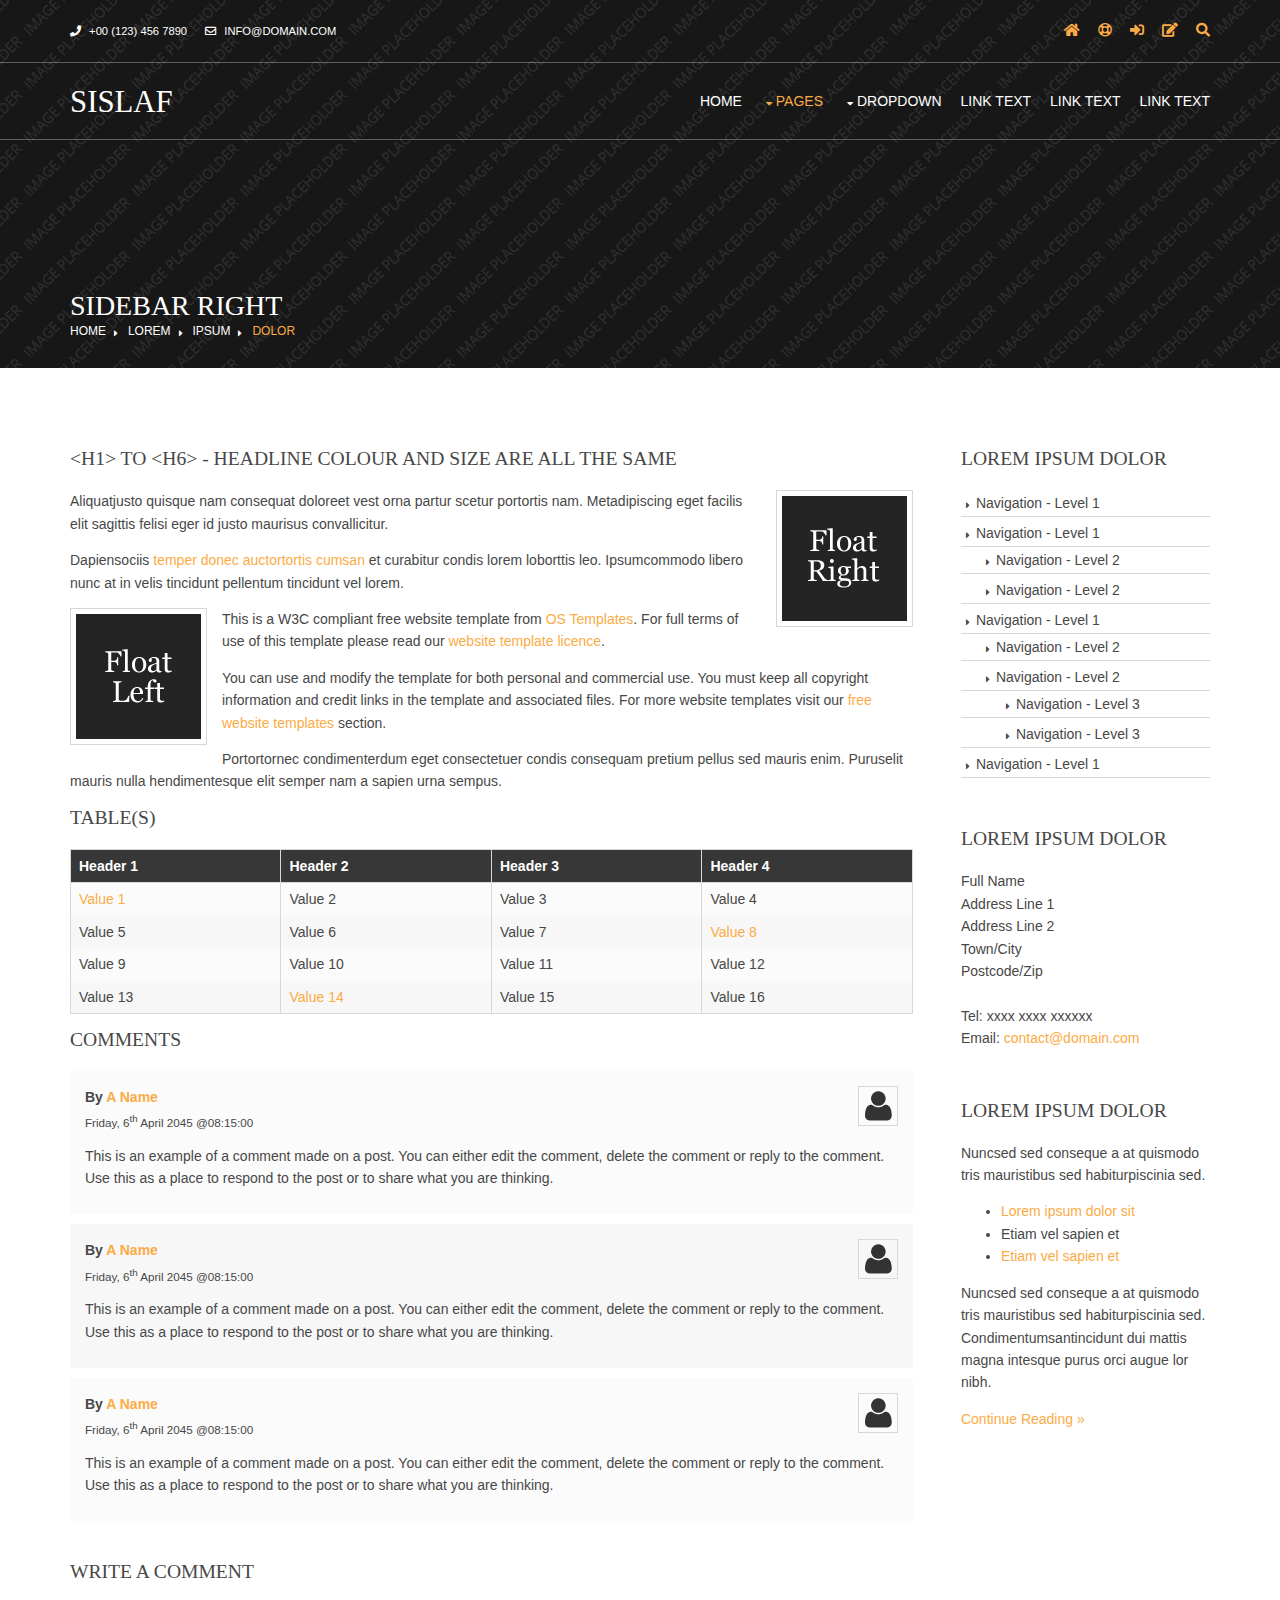
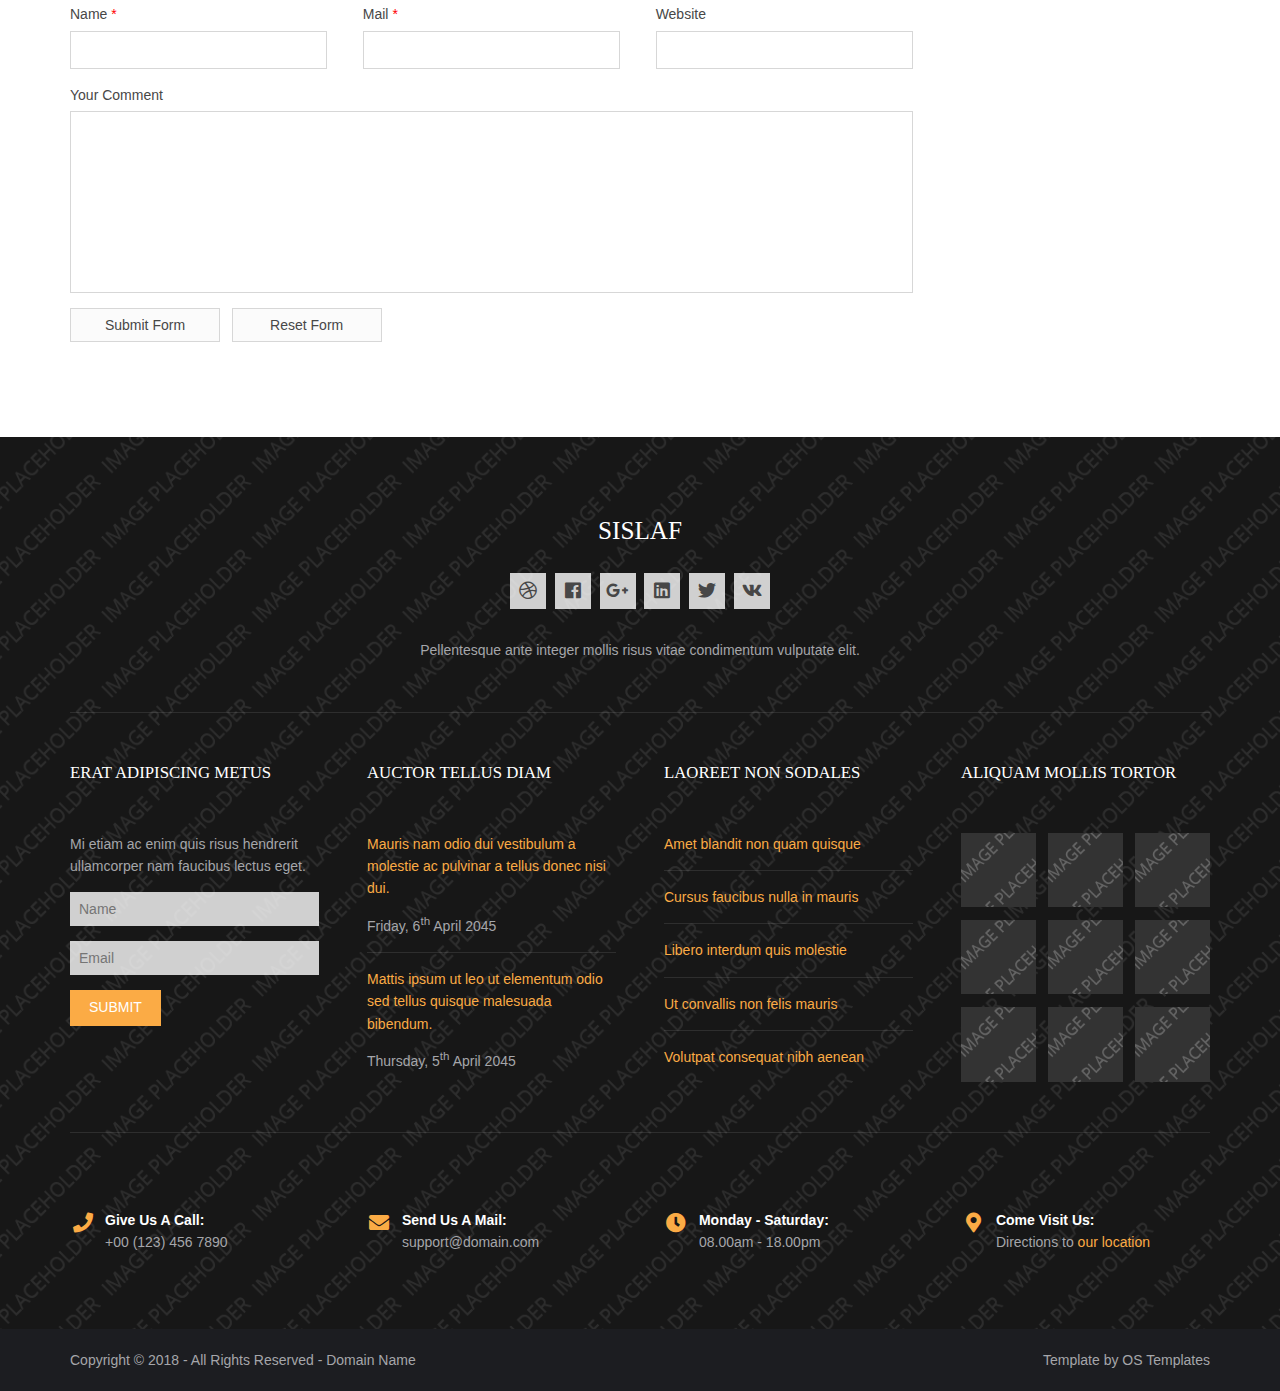
<file: pages/sidebar-right.html>
<!DOCTYPE html>
<!--
Template Name: Sislaf
Author: <a href="https://www.os-templates.com/">OS Templates</a>
Author URI: https://www.os-templates.com/
Copyright: OS-Templates.com
Licence: Free to use under our free template licence terms
Licence URI: https://www.os-templates.com/template-terms
-->
<html lang="">
  <!-- To declare your language - read more here: https://www.w3.org/International/questions/qa-html-language-declarations -->
  <head>
    <title>Sislaf | Pages | Sidebar Right</title>
    <meta charset="utf-8" />
    <meta
      name="viewport"
      content="width=device-width, initial-scale=1.0, maximum-scale=1.0, user-scalable=no"
    />
    <link
      href="../layout/styles/layout.css"
      rel="stylesheet"
      type="text/css"
      media="all"
    />
  </head>
  <body id="top">
    <!-- ################################################################################################ -->
    <!-- ################################################################################################ -->
    <!-- ################################################################################################ -->
    <!-- Top Background Image Wrapper -->
    <div
      class="bgded overlay"
      style="background-image: url('../images/demo/backgrounds/01.png')"
    >
      <!-- ################################################################################################ -->
      <div class="wrapper row0">
        <div id="topbar" class="hoc clear">
          <div class="fl_left">
            <!-- ################################################################################################ -->
            <ul class="nospace">
              <li>
                <i class="fas fa-phone rgtspace-5"></i> +00 (123) 456 7890
              </li>
              <li>
                <i class="far fa-envelope rgtspace-5"></i> info@domain.com
              </li>
            </ul>
            <!-- ################################################################################################ -->
          </div>
          <div class="fl_right">
            <!-- ################################################################################################ -->
            <ul class="nospace">
              <li>
                <a href="../index.html"><i class="fas fa-home"></i></a>
              </li>
              <li>
                <a href="#" title="Help Centre"
                  ><i class="far fa-life-ring"></i
                ></a>
              </li>
              <li>
                <a href="#" title="Login"><i class="fas fa-sign-in-alt"></i></a>
              </li>
              <li>
                <a href="#" title="Sign Up"><i class="fas fa-edit"></i></a>
              </li>
              <li id="searchform">
                <div>
                  <form action="#" method="post">
                    <fieldset>
                      <legend>Quick Search:</legend>
                      <input
                        type="text"
                        placeholder="Enter search term&hellip;"
                      />
                      <button type="submit">
                        <i class="fas fa-search"></i>
                      </button>
                    </fieldset>
                  </form>
                </div>
              </li>
            </ul>
            <!-- ################################################################################################ -->
          </div>
        </div>
      </div>
      <!-- ################################################################################################ -->
      <!-- ################################################################################################ -->
      <!-- ################################################################################################ -->
      <div class="wrapper row1">
        <header id="header" class="hoc clear">
          <div id="logo" class="fl_left">
            <!-- ################################################################################################ -->
            <h1><a href="../index.html">Sislaf</a></h1>
            <!-- ################################################################################################ -->
          </div>
          <nav id="mainav" class="fl_right">
            <!-- ################################################################################################ -->
            <ul class="clear">
              <li><a href="../index.html">Home</a></li>
              <li class="active">
                <a class="drop" href="#">Pages</a>
                <ul>
                  <li><a href="gallery.html">Gallery</a></li>
                  <li><a href="full-width.html">Full Width</a></li>
                  <li><a href="sidebar-left.html">Sidebar Left</a></li>
                  <li class="active">
                    <a href="sidebar-right.html">Sidebar Right</a>
                  </li>
                  <li><a href="basic-grid.html">Basic Grid</a></li>
                  <li><a href="font-icons.html">Font Icons</a></li>
                </ul>
              </li>
              <li>
                <a class="drop" href="#">Dropdown</a>
                <ul>
                  <li><a href="#">Level 2</a></li>
                  <li>
                    <a class="drop" href="#">Level 2 + Drop</a>
                    <ul>
                      <li><a href="#">Level 3</a></li>
                      <li><a href="#">Level 3</a></li>
                      <li><a href="#">Level 3</a></li>
                    </ul>
                  </li>
                  <li><a href="#">Level 2</a></li>
                </ul>
              </li>
              <li><a href="#">Link Text</a></li>
              <li><a href="#">Link Text</a></li>
              <li><a href="#">Link Text</a></li>
            </ul>
            <!-- ################################################################################################ -->
          </nav>
        </header>
      </div>
      <!-- ################################################################################################ -->
      <!-- ################################################################################################ -->
      <!-- ################################################################################################ -->
      <div id="breadcrumb" class="hoc clear">
        <!-- ################################################################################################ -->
        <h6 class="heading">Sidebar Right</h6>
        <ul>
          <li><a href="#">Home</a></li>
          <li><a href="#">Lorem</a></li>
          <li><a href="#">Ipsum</a></li>
          <li><a href="#">Dolor</a></li>
        </ul>
        <!-- ################################################################################################ -->
      </div>
      <!-- ################################################################################################ -->
    </div>
    <!-- End Top Background Image Wrapper -->
    <!-- ################################################################################################ -->
    <!-- ################################################################################################ -->
    <!-- ################################################################################################ -->
    <div class="wrapper row3">
      <main class="hoc container clear">
        <!-- main body -->
        <!-- ################################################################################################ -->
        <div class="content three_quarter first">
          <!-- ################################################################################################ -->
          <h1>
            &lt;h1&gt; to &lt;h6&gt; - Headline Colour and Size Are All The Same
          </h1>
          <img
            class="imgr borderedbox inspace-5"
            src="../images/demo/imgr.gif"
            alt=""
          />
          <p>
            Aliquatjusto quisque nam consequat doloreet vest orna partur scetur
            portortis nam. Metadipiscing eget facilis elit sagittis felisi eger
            id justo maurisus convallicitur.
          </p>
          <p>
            Dapiensociis <a href="#">temper donec auctortortis cumsan</a> et
            curabitur condis lorem loborttis leo. Ipsumcommodo libero nunc at in
            velis tincidunt pellentum tincidunt vel lorem.
          </p>
          <img
            class="imgl borderedbox inspace-5"
            src="../images/demo/imgl.gif"
            alt=""
          />
          <p>
            This is a W3C compliant free website template from
            <a
              href="https://www.os-templates.com/"
              title="Free Website Templates"
              >OS Templates</a
            >. For full terms of use of this template please read our
            <a href="https://www.os-templates.com/template-terms"
              >website template licence</a
            >.
          </p>
          <p>
            You can use and modify the template for both personal and commercial
            use. You must keep all copyright information and credit links in the
            template and associated files. For more website templates visit our
            <a href="https://www.os-templates.com/">free website templates</a>
            section.
          </p>
          <p>
            Portortornec condimenterdum eget consectetuer condis consequam
            pretium pellus sed mauris enim. Puruselit mauris nulla
            hendimentesque elit semper nam a sapien urna sempus.
          </p>
          <h1>Table(s)</h1>
          <div class="scrollable">
            <table>
              <thead>
                <tr>
                  <th>Header 1</th>
                  <th>Header 2</th>
                  <th>Header 3</th>
                  <th>Header 4</th>
                </tr>
              </thead>
              <tbody>
                <tr>
                  <td><a href="#">Value 1</a></td>
                  <td>Value 2</td>
                  <td>Value 3</td>
                  <td>Value 4</td>
                </tr>
                <tr>
                  <td>Value 5</td>
                  <td>Value 6</td>
                  <td>Value 7</td>
                  <td><a href="#">Value 8</a></td>
                </tr>
                <tr>
                  <td>Value 9</td>
                  <td>Value 10</td>
                  <td>Value 11</td>
                  <td>Value 12</td>
                </tr>
                <tr>
                  <td>Value 13</td>
                  <td><a href="#">Value 14</a></td>
                  <td>Value 15</td>
                  <td>Value 16</td>
                </tr>
              </tbody>
            </table>
          </div>
          <div id="comments">
            <h2>Comments</h2>
            <ul>
              <li>
                <article>
                  <header>
                    <figure class="avatar">
                      <img src="../images/demo/avatar.png" alt="" />
                    </figure>
                    <address>By <a href="#">A Name</a></address>
                    <time datetime="2045-04-06T08:15+00:00"
                      >Friday, 6<sup>th</sup> April 2045 @08:15:00</time
                    >
                  </header>
                  <div class="comcont">
                    <p>
                      This is an example of a comment made on a post. You can
                      either edit the comment, delete the comment or reply to
                      the comment. Use this as a place to respond to the post or
                      to share what you are thinking.
                    </p>
                  </div>
                </article>
              </li>
              <li>
                <article>
                  <header>
                    <figure class="avatar">
                      <img src="../images/demo/avatar.png" alt="" />
                    </figure>
                    <address>By <a href="#">A Name</a></address>
                    <time datetime="2045-04-06T08:15+00:00"
                      >Friday, 6<sup>th</sup> April 2045 @08:15:00</time
                    >
                  </header>
                  <div class="comcont">
                    <p>
                      This is an example of a comment made on a post. You can
                      either edit the comment, delete the comment or reply to
                      the comment. Use this as a place to respond to the post or
                      to share what you are thinking.
                    </p>
                  </div>
                </article>
              </li>
              <li>
                <article>
                  <header>
                    <figure class="avatar">
                      <img src="../images/demo/avatar.png" alt="" />
                    </figure>
                    <address>By <a href="#">A Name</a></address>
                    <time datetime="2045-04-06T08:15+00:00"
                      >Friday, 6<sup>th</sup> April 2045 @08:15:00</time
                    >
                  </header>
                  <div class="comcont">
                    <p>
                      This is an example of a comment made on a post. You can
                      either edit the comment, delete the comment or reply to
                      the comment. Use this as a place to respond to the post or
                      to share what you are thinking.
                    </p>
                  </div>
                </article>
              </li>
            </ul>
            <h2>Write A Comment</h2>
            <form action="#" method="post">
              <div class="one_third first">
                <label for="name">Name <span>*</span></label>
                <input
                  type="text"
                  name="name"
                  id="name"
                  value=""
                  size="22"
                  required
                />
              </div>
              <div class="one_third">
                <label for="email">Mail <span>*</span></label>
                <input
                  type="email"
                  name="email"
                  id="email"
                  value=""
                  size="22"
                  required
                />
              </div>
              <div class="one_third">
                <label for="url">Website</label>
                <input type="url" name="url" id="url" value="" size="22" />
              </div>
              <div class="block clear">
                <label for="comment">Your Comment</label>
                <textarea
                  name="comment"
                  id="comment"
                  cols="25"
                  rows="10"
                ></textarea>
              </div>
              <div>
                <input type="submit" name="submit" value="Submit Form" />
                &nbsp;
                <input type="reset" name="reset" value="Reset Form" />
              </div>
            </form>
          </div>
          <!-- ################################################################################################ -->
        </div>
        <!-- ################################################################################################ -->
        <!-- ################################################################################################ -->
        <div class="sidebar one_quarter">
          <!-- ################################################################################################ -->
          <h6>Lorem ipsum dolor</h6>
          <nav class="sdb_holder">
            <ul>
              <li><a href="#">Navigation - Level 1</a></li>
              <li>
                <a href="#">Navigation - Level 1</a>
                <ul>
                  <li><a href="#">Navigation - Level 2</a></li>
                  <li><a href="#">Navigation - Level 2</a></li>
                </ul>
              </li>
              <li>
                <a href="#">Navigation - Level 1</a>
                <ul>
                  <li><a href="#">Navigation - Level 2</a></li>
                  <li>
                    <a href="#">Navigation - Level 2</a>
                    <ul>
                      <li><a href="#">Navigation - Level 3</a></li>
                      <li><a href="#">Navigation - Level 3</a></li>
                    </ul>
                  </li>
                </ul>
              </li>
              <li><a href="#">Navigation - Level 1</a></li>
            </ul>
          </nav>
          <div class="sdb_holder">
            <h6>Lorem ipsum dolor</h6>
            <address>
              Full Name<br />
              Address Line 1<br />
              Address Line 2<br />
              Town/City<br />
              Postcode/Zip<br />
              <br />
              Tel: xxxx xxxx xxxxxx<br />
              Email: <a href="#">contact@domain.com</a>
            </address>
          </div>
          <div class="sdb_holder">
            <article>
              <h6>Lorem ipsum dolor</h6>
              <p>
                Nuncsed sed conseque a at quismodo tris mauristibus sed
                habiturpiscinia sed.
              </p>
              <ul>
                <li><a href="#">Lorem ipsum dolor sit</a></li>
                <li>Etiam vel sapien et</li>
                <li><a href="#">Etiam vel sapien et</a></li>
              </ul>
              <p>
                Nuncsed sed conseque a at quismodo tris mauristibus sed
                habiturpiscinia sed. Condimentumsantincidunt dui mattis magna
                intesque purus orci augue lor nibh.
              </p>
              <p class="more"><a href="#">Continue Reading &raquo;</a></p>
            </article>
          </div>
          <!-- ################################################################################################ -->
        </div>
        <!-- ################################################################################################ -->
        <!-- / main body -->
        <div class="clear"></div>
      </main>
    </div>
    <!-- ################################################################################################ -->
    <!-- ################################################################################################ -->
    <!-- ################################################################################################ -->
    <div
      class="bgded overlay row4"
      style="background-image: url('../images/demo/backgrounds/05.png')"
    >
      <footer id="footer" class="hoc clear">
        <!-- ################################################################################################ -->
        <div class="center btmspace-50">
          <h6 class="heading">Sislaf</h6>
          <ul class="faico clear">
            <li>
              <a class="faicon-dribble" href="#"
                ><i class="fab fa-dribbble"></i
              ></a>
            </li>
            <li>
              <a class="faicon-facebook" href="#"
                ><i class="fab fa-facebook"></i
              ></a>
            </li>
            <li>
              <a class="faicon-google-plus" href="#"
                ><i class="fab fa-google-plus-g"></i
              ></a>
            </li>
            <li>
              <a class="faicon-linkedin" href="#"
                ><i class="fab fa-linkedin"></i
              ></a>
            </li>
            <li>
              <a class="faicon-twitter" href="#"
                ><i class="fab fa-twitter"></i
              ></a>
            </li>
            <li>
              <a class="faicon-vk" href="#"><i class="fab fa-vk"></i></a>
            </li>
          </ul>
          <p class="nospace">
            Pellentesque ante integer mollis risus vitae condimentum vulputate
            elit.
          </p>
        </div>
        <!-- ################################################################################################ -->
        <hr class="btmspace-50" />
        <!-- ################################################################################################ -->
        <div class="group btmspace-50">
          <div class="one_quarter first">
            <h6 class="heading">Erat adipiscing metus</h6>
            <p class="nospace btmspace-15">
              Mi etiam ac enim quis risus hendrerit ullamcorper nam faucibus
              lectus eget.
            </p>
            <form method="post" action="#">
              <fieldset>
                <legend>Newsletter:</legend>
                <input
                  class="btmspace-15"
                  type="text"
                  value=""
                  placeholder="Name"
                />
                <input
                  class="btmspace-15"
                  type="text"
                  value=""
                  placeholder="Email"
                />
                <button type="submit" value="submit">Submit</button>
              </fieldset>
            </form>
          </div>
          <div class="one_quarter">
            <h6 class="heading">Auctor tellus diam</h6>
            <ul class="nospace linklist">
              <li>
                <article>
                  <p class="nospace btmspace-10">
                    <a href="#"
                      >Mauris nam odio dui vestibulum a molestie ac pulvinar a
                      tellus donec nisi dui.</a
                    >
                  </p>
                  <time class="block font-xs" datetime="2045-04-06"
                    >Friday, 6<sup>th</sup> April 2045</time
                  >
                </article>
              </li>
              <li>
                <article>
                  <p class="nospace btmspace-10">
                    <a href="#"
                      >Mattis ipsum ut leo ut elementum odio sed tellus quisque
                      malesuada bibendum.</a
                    >
                  </p>
                  <time class="block font-xs" datetime="2045-04-05"
                    >Thursday, 5<sup>th</sup> April 2045</time
                  >
                </article>
              </li>
            </ul>
          </div>
          <div class="one_quarter">
            <h6 class="heading">Laoreet non sodales</h6>
            <ul class="nospace linklist">
              <li><a href="#">Amet blandit non quam quisque</a></li>
              <li><a href="#">Cursus faucibus nulla in mauris</a></li>
              <li><a href="#">Libero interdum quis molestie</a></li>
              <li><a href="#">Ut convallis non felis mauris</a></li>
              <li><a href="#">Volutpat consequat nibh aenean</a></li>
            </ul>
          </div>
          <div class="one_quarter">
            <h6 class="heading">Aliquam mollis tortor</h6>
            <ul class="nospace clear latestimg">
              <li>
                <a class="imgover" href="#"
                  ><img src="../images/demo/100x100.png" alt=""
                /></a>
              </li>
              <li>
                <a class="imgover" href="#"
                  ><img src="../images/demo/100x100.png" alt=""
                /></a>
              </li>
              <li>
                <a class="imgover" href="#"
                  ><img src="../images/demo/100x100.png" alt=""
                /></a>
              </li>
              <li>
                <a class="imgover" href="#"
                  ><img src="../images/demo/100x100.png" alt=""
                /></a>
              </li>
              <li>
                <a class="imgover" href="#"
                  ><img src="../images/demo/100x100.png" alt=""
                /></a>
              </li>
              <li>
                <a class="imgover" href="#"
                  ><img src="../images/demo/100x100.png" alt=""
                /></a>
              </li>
              <li>
                <a class="imgover" href="#"
                  ><img src="../images/demo/100x100.png" alt=""
                /></a>
              </li>
              <li>
                <a class="imgover" href="#"
                  ><img src="../images/demo/100x100.png" alt=""
                /></a>
              </li>
              <li>
                <a class="imgover" href="#"
                  ><img src="../images/demo/100x100.png" alt=""
                /></a>
              </li>
            </ul>
          </div>
          <!-- ################################################################################################ -->
        </div>
        <div id="ctdetails" class="clear">
          <ul class="nospace clear">
            <li class="one_quarter first">
              <div class="block clear">
                <a href="#"><i class="fas fa-phone"></i></a>
                <span><strong>Give us a call:</strong> +00 (123) 456 7890</span>
              </div>
            </li>
            <li class="one_quarter">
              <div class="block clear">
                <a href="#"><i class="fas fa-envelope"></i></a>
                <span><strong>Send us a mail:</strong> support@domain.com</span>
              </div>
            </li>
            <li class="one_quarter">
              <div class="block clear">
                <a href="#"><i class="fas fa-clock"></i></a>
                <span
                  ><strong> Monday - Saturday:</strong> 08.00am - 18.00pm</span
                >
              </div>
            </li>
            <li class="one_quarter">
              <div class="block clear">
                <a href="#"><i class="fas fa-map-marker-alt"></i></a>
                <span
                  ><strong>Come visit us:</strong> Directions to
                  <a href="#">our location</a></span
                >
              </div>
            </li>
          </ul>
        </div>
        <!-- ################################################################################################ -->
      </footer>
    </div>
    <!-- ################################################################################################ -->
    <!-- ################################################################################################ -->
    <!-- ################################################################################################ -->
    <div class="wrapper row5">
      <div id="copyright" class="hoc clear">
        <!-- ################################################################################################ -->
        <p class="fl_left">
          Copyright &copy; 2018 - All Rights Reserved -
          <a href="#">Domain Name</a>
        </p>
        <p class="fl_right">
          Template by
          <a
            target="_blank"
            href="https://www.os-templates.com/"
            title="Free Website Templates"
            >OS Templates</a
          >
        </p>
        <!-- ################################################################################################ -->
      </div>
    </div>
    <!-- ################################################################################################ -->
    <!-- ################################################################################################ -->
    <!-- ################################################################################################ -->
    <a id="backtotop" href="#top"><i class="fas fa-chevron-up"></i></a>
    <!-- JAVASCRIPTS -->
    <script src="../layout/scripts/jquery.min.js"></script>
    <script src="../layout/scripts/jquery.backtotop.js"></script>
    <script src="../layout/scripts/jquery.mobilemenu.js"></script>
  </body>
</html>
</file>
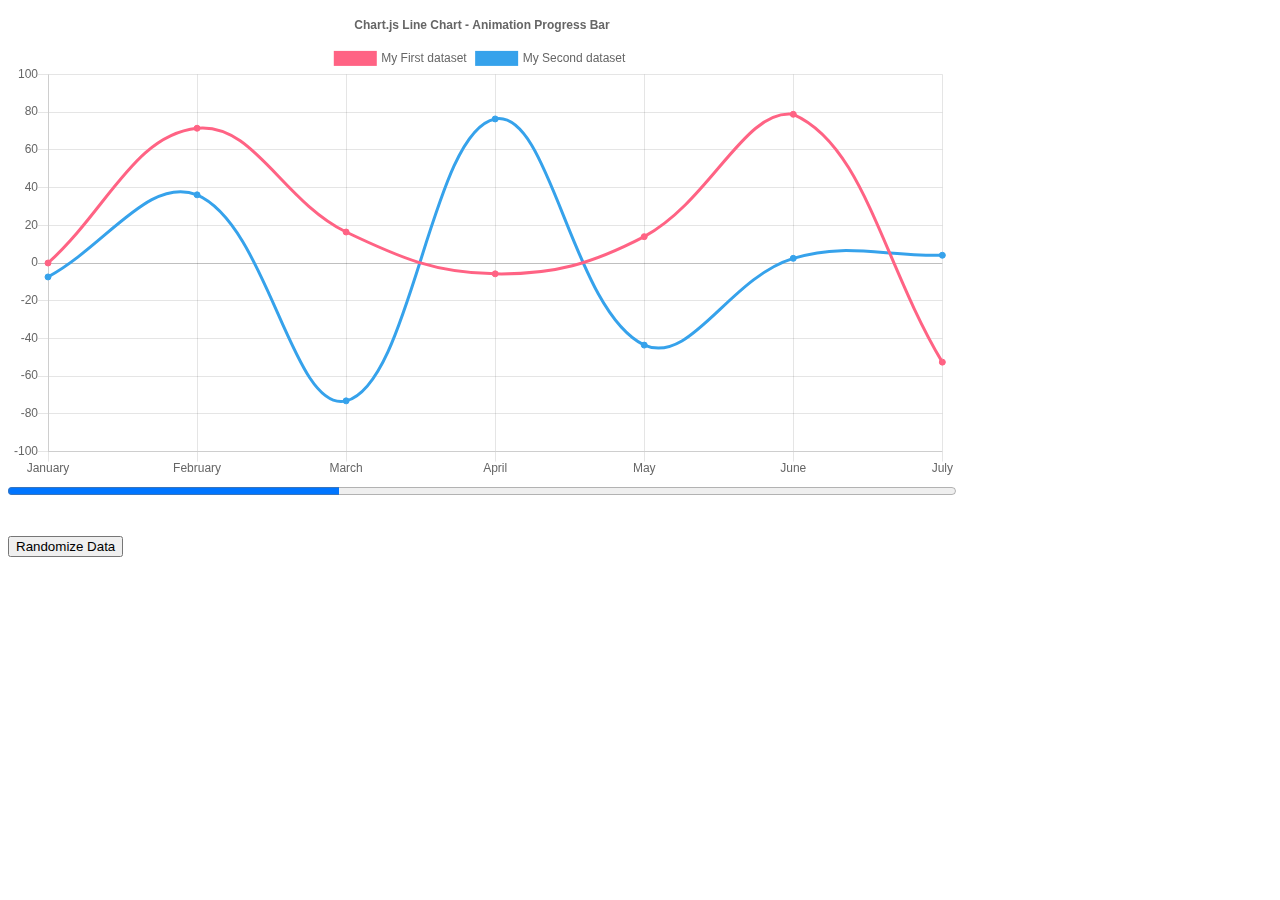
<file: pages/js/Chart.js/samples/advanced/progress-bar.html>
<!doctype html>
<html>
<head>
<title> Animation Callbacks </title>
	<script src="../../Chart.min.js"></script>
	<script src="../utils.js"></script>
	<style>
		canvas {
			-moz-user-select: none;
			-webkit-user-select: none;
			-ms-user-select: none;
		}
	</style>
</head>

<body>
	<div style="width: 75%;">
		<canvas id="canvas"></canvas>
		<progress id="animationProgress" max="1" value="0" style="width: 100%"></progress>
	</div>
	<br>
	<br>
	<button id="randomizeData">Randomize Data</button>
	<script>
		var progress = document.getElementById('animationProgress');
		var config = {
			type: 'line',
			data: {
				labels: ['January', 'February', 'March', 'April', 'May', 'June', 'July'],
				datasets: [{
					label: 'My First dataset',
					fill: false,
					borderColor: window.chartColors.red,
					backgroundColor: window.chartColors.red,
					data: [
						randomScalingFactor(),
						randomScalingFactor(),
						randomScalingFactor(),
						randomScalingFactor(),
						randomScalingFactor(),
						randomScalingFactor(),
						randomScalingFactor()
					]
				}, {
					label: 'My Second dataset ',
					fill: false,
					borderColor: window.chartColors.blue,
					backgroundColor: window.chartColors.blue,
					data: [
						randomScalingFactor(),
						randomScalingFactor(),
						randomScalingFactor(),
						randomScalingFactor(),
						randomScalingFactor(),
						randomScalingFactor(),
						randomScalingFactor()
					]
				}]
			},
			options: {
				title: {
					display: true,
					text: 'Chart.js Line Chart - Animation Progress Bar'
				},
				animation: {
					duration: 2000,
					onProgress: function(animation) {
						progress.value = animation.currentStep / animation.numSteps;
					},
					onComplete: function() {
						window.setTimeout(function() {
							progress.value = 0;
						}, 2000);
					}
				}
			}
		};

		window.onload = function() {
			var ctx = document.getElementById('canvas').getContext('2d');
			window.myLine = new Chart(ctx, config);
		};

		document.getElementById('randomizeData').addEventListener('click', function() {
			config.data.datasets.forEach(function(dataset) {
				dataset.data = dataset.data.map(function() {
					return randomScalingFactor();
				});
			});

			window.myLine.update();
		});
	</script>
</body>

</html>
</file>
<file: layout/styles/layout.css>
@charset "utf-8";
/*
Template Name: Sislaf
Author: <a href="https://www.os-templates.com/">OS Templates</a>
Author URI: https://www.os-templates.com/
Copyright: OS-Templates.com
Licence: Free to use under our free template licence terms
Licence URI: https://www.os-templates.com/template-terms
File: Layout CSS
*/

@import url("fontawesome-free/css/fontawesome-all.min.css");
@import url("framework.css");

/* Rows
--------------------------------------------------------------------------------------------------------------- */
.row0, .row0 a{}
.row1{border:solid; border-width:1px 0;}
.row2, .row2 a{}
.row3, .row3 a{}
.row4, .row4 a{}
.row5, .row5 a{}


/* Top Bar
--------------------------------------------------------------------------------------------------------------- */
#topbar{padding:20px 0; font-size:.8rem; text-transform:uppercase;}

#topbar ul li{display:inline-block; margin-right:15px;}
#topbar ul li:last-child{margin-right:0; padding-right:0; border-right:none;}
#topbar i{line-height:normal;}
#topbar > div:nth-of-type(2) i{font-size:1rem;}

/* Search Form */
#topbar #searchform{position:relative; line-height:1; z-index:9999;}
#topbar #searchform::after{display:block; height:18px; line-height:18px; padding:0; font-family:"Font Awesome\ 5 Free"; font-weight:900; font-size:1rem; content:"\f002"/* fa-search */;}
#topbar #searchform:hover::after, #topbar #searchform button{cursor:pointer;}
#topbar #searchform > div{position:absolute; top:18px; right:0; width:280px; visibility:hidden; opacity:0/* Required for transition effect */;}
#topbar #searchform:hover > div{visibility:visible; opacity:1/* Required for transition effect */;}
#topbar #searchform form{display:block; position:relative;}
#topbar #searchform form *{border:none;}
#topbar #searchform input{display:block; width:100%; height:36px; padding:8px 40px 8px 10px; font-size:1rem;}
#topbar #searchform ::placeholder{text-transform:capitalize;}
#topbar #searchform button{display:block; position:absolute; top:3px; right:2px; height:30px; font-size:16px; line-height:1;}


/* Header
--------------------------------------------------------------------------------------------------------------- */
#header{}

#header #logo{margin:22px 0 0 0;}
#header #logo h1{margin:0; padding:0; font-size:2.2rem; text-transform:uppercase;}


/* Page Intro
--------------------------------------------------------------------------------------------------------------- */
#pageintro{padding:200px 0 300px;}/* 300px => 100px for #introblocks negative margin */

#pageintro article, #pageintro article p{display:block; max-width:75%; margin:0 auto; text-align:center;}
#pageintro article p{max-width:65%; line-height:2rem;}
#pageintro .heading{margin-bottom:20px; font-size:4rem;}
#pageintro footer{margin-top:50px;}


/* Content Area
--------------------------------------------------------------------------------------------------------------- */
.container{padding:80px 0;}

/* Content */
.container .content{}

.sectiontitle{display:block; max-width:55%; margin:0 auto 80px; text-align:center;}
.sectiontitle *{margin:0;}

/* Introblocks - x3 */
#introblocks{display:block; position:relative; margin:-180px 0 0 0; z-index:1; text-align:center;}/* 180px => 100px + container padding */
#introblocks figure{}
#introblocks figure figcaption{display:block; padding:30px 0 0 0; text-align:center;}
#introblocks figure figcaption > a{}
#introblocks figure figcaption .heading{font-size:1.2rem; font-weight:700; margin-bottom:0;}
#introblocks figure figcaption .heading.underline::after{left:50%; margin-left:-12%;}

/* Overview - for services etc. */
#overview{}
#overview li{margin-bottom:50px;}
#overview li:nth-last-child(-n+3){margin-bottom:0;}/* Removes bottom margin from the last three items - margin is restored in the media queries when items stack */
#overview li:nth-child(3n+1){margin-left:0; clear:left;}/* Removes the need to add class="first" */
#overview article{}
#overview article *{margin:0; padding:0;}
#overview article > div{display:block; position:relative; min-height:36px; margin:0 0 20px 0; padding:8px 0 0 55px;}
#overview article > div *{line-height:1;}
#overview article > div i{display:block; position:absolute; top:0; left:0; font-size:36px;}
#overview article > div .heading{}
#overview article p{}

/* Split Fifty */
#splitfifty{}
#splitfifty *{margin:0;}
#splitfifty > .sectiontitle{max-width:none; margin:0 0 50px 0; text-align:left;}
#splitfifty > .sectiontitle .heading.underline::after{left:0; margin-left:0;}
#splitfifty > div:nth-of-type(2) article{display:block; float:left; width:50%; padding:50px;}
#splitfifty > div:nth-of-type(2) article *{margin:0 0 30px 0;}
#splitfifty > div:nth-of-type(2) article .heading{}
#splitfifty > div:nth-of-type(2) article p{}
#splitfifty > div:nth-of-type(2) article footer, #splitfifty > div:nth-of-type(2) article footer a{margin:0;}
#splitfifty.disright > div:nth-of-type(2) article{float:right;}/* Display the block to the right, instead of left - depends on your preference */

/* Team Members */
.team{}
.team li:last-child{margin-bottom:0;}/* Used when elements stack in small viewports */
.team figure{display:block; text-align:center;}
.team figure *{margin:0; padding:0;}
.team figure a{}
.team figure img{}
.team figure figcaption{padding:20px 10px; line-height:1;}
.team figure strong{display:block; margin-bottom:8px; font-size:1.4rem; font-weight:400;}
.team figure em{display:block; font-style:normal; font-size:.8rem;}

/* Stats */
#stats{}
#stats > li{display:block; float:left; width:25%; border:solid; border-width:0 1px 0 0; text-align:center;}
#stats > li:last-child{border:none;}
#stats > li *{margin:0; padding:0;}
#stats > li i{margin-bottom:30px; font-size:5rem;}
#stats > li p:first-of-type{margin-bottom:15px; font-size:3rem; font-weight:700; line-height:1;}
#stats > li p:last-of-type{text-transform:uppercase;}

/* Testimonials */
#testimonials{}
#testimonials > .one_half{margin:0;}
#testimonials ul{margin:0; padding:50px; list-style:none;}
#testimonials ul li{margin:0 0 50px 0;}
#testimonials ul li:last-child{margin:0;}
#testimonials blockquote{display:block; position:relative; width:100%; margin:0 0 30px 0; padding:30px; line-height:1.4; z-index:1; border-radius:10px;}
#testimonials blockquote::before{display:block; position:absolute; top:10px; left:10px; font-family:"Font Awesome\ 5 Free"; font-weight:900; font-size:32px; line-height:32px; content:"\f10d"; z-index:-1;}
#testimonials blockquote::after{display:block; position:absolute; bottom:-15px; left:30px; width:0; height:0; content:""; border:15px solid transparent; border-bottom:none;}
#testimonials figure{}
#testimonials figure *{margin:0; line-height:1;}
#testimonials figure img{float:left; margin:0 15px;}
#testimonials figcaption{float:left; margin-top:10px;}
#testimonials figcaption .heading{font-size:1.2rem; font-weight:700;}
#testimonials figcaption em{font-size:.8rem;}
#testimonials footer{}

/* Latest - Blog posts etc. */
#latest{}
#latest article{}
#latest article figure{}
#latest article figure img{}
#latest article .meta{display:block; padding:5px 10px;}
#latest article .meta li{display:block; float:left; width:50%; font-size:.8rem;}
#latest article .meta li:last-child{text-align:right;}
#latest article .meta li i{margin-right:5px;}
#latest article .excerpt{padding:30px; border:solid; border-width:0 1px 1px 1px;}
#latest article .excerpt .heading{margin:0 0 15px 0; font-size:1.2rem;}
#latest article .excerpt p{}
#latest article .excerpt footer{margin-top:30px;}

/* Comments */
#comments ul{margin:0 0 40px 0; padding:0; list-style:none;}
#comments li{margin:0 0 10px 0; padding:15px;}
#comments .avatar{float:right; margin:0 0 10px 10px; padding:3px; border:1px solid;}
#comments address{font-weight:bold;}
#comments time{font-size:smaller;}
#comments .comcont{display:block; margin:0; padding:0;}
#comments .comcont p{margin:10px 5px 10px 0; padding:0;}

#comments form{display:block; width:100%;}
#comments input, #comments textarea{width:100%; padding:10px; border:1px solid;}
#comments textarea{overflow:auto;}
#comments div{margin-bottom:15px;}
#comments input[type="submit"], #comments input[type="reset"]{display:inline-block; width:auto; min-width:150px; margin:0; padding:8px 5px; cursor:pointer;}

/* Sidebar */
.container .sidebar{}

.sidebar .sdb_holder{margin-bottom:50px;}
.sidebar .sdb_holder:last-child{margin-bottom:0;}


/* Footer
--------------------------------------------------------------------------------------------------------------- */
#footer{padding:80px 0;}

#footer .heading{margin-bottom:50px; font-size:1.2rem;}

#footer > div:first-of-type .heading{margin-bottom:20px; text-transform:uppercase; font-size:1.8rem;}
#footer > div:first-of-type .faico{margin-bottom:30px;}

#footer input, #footer button{border:1px solid;}
#footer input{display:block; width:100%; padding:8px;}
#footer button{padding:8px 18px 10px; text-transform:uppercase; font-weight:400; cursor:pointer;}

#footer .linklist li{display:block; margin-bottom:15px; padding:0 0 15px 0; border-bottom:1px solid;}
#footer .linklist li:last-child{margin:0; padding:0; border:none;}
#footer .linklist li::before, #footer .linklist li::after{display:table; content:"";}
#footer .linklist li, #footer .linklist li::after{clear:both;}

#footer .contact{}
#footer .contact.linklist li, #footer .contact.linklist li:last-child{position:relative; padding-left:40px;}
#footer .contact li *{margin:0; padding:0; line-height:1.6;}
#footer .contact li i{display:block; position:absolute; top:0; left:0; width:30px; font-size:16px; text-align:center;}

#footer .latestimg{}
#footer .latestimg > li{display:inline-block; float:left; width:30%; margin:0 0 5% 5%;}
#footer .latestimg > li:nth-last-child(-n+3){margin-bottom:0;}/* Removes bottom margin from the last three items - margin is restored in the media queries when items stack */
#footer .latestimg > li:nth-child(3n+1){margin-left:0; clear:left;}/* Removes the need to add class="first" */
#footer .latestimg > li img{width:100%;}/* Force the image to resize to take the full space - may have to be changed for tablets, depends on personal preference */
#footer .latestimg > li a.imgover{display:block;}

#footer #ctdetails{padding-top:80px; border-top:1px solid;}
#footer #ctdetails ul{}
#footer #ctdetails ul li{}
#footer #ctdetails ul li div{position:relative; min-height:30px; padding:0 0 0 35px; line-height:1;}
#footer #ctdetails ul li div i{position:absolute; top:0; left:0; width:25px; height:23px; font-size:20px; text-align:center;}
#footer #ctdetails ul li div span{display:block;}
#footer #ctdetails ul li div strong{display:block; margin:0 0 8px 0; text-transform:capitalize;}


/* Copyright
--------------------------------------------------------------------------------------------------------------- */
#copyright{padding:20px 0;}
#copyright *{margin:0; padding:0;}


/* Transition Fade
This gives a smooth transition to "ALL" elements used in the layout - other than the navigation form used in mobile devices
If you don't want it to fade all elements, you have to list the ones you want to be faded individually
Delete it completely to stop fading
--------------------------------------------------------------------------------------------------------------- */
*, *::before, *::after{transition:all .3s ease-in-out;}
#mainav form *{transition:none !important;}


/* ------------------------------------------------------------------------------------------------------------ */
/* ------------------------------------------------------------------------------------------------------------ */
/* ------------------------------------------------------------------------------------------------------------ */
/* ------------------------------------------------------------------------------------------------------------ */
/* ------------------------------------------------------------------------------------------------------------ */


/* Navigation
--------------------------------------------------------------------------------------------------------------- */
nav ul, nav ol{margin:0; padding:0; list-style:none;}

#mainav, #breadcrumb, .sidebar nav{line-height:normal;}
#mainav .drop::after, #mainav li li .drop::after, #breadcrumb li a::after, .sidebar nav a::after{position:absolute; font-family:"Font Awesome\ 5 Free"; font-weight:900; font-size:10px; line-height:10px;}

/* Top Navigation */
#mainav{}
#mainav ul{text-transform:uppercase;}
#mainav ul ul{position:absolute; width:180px; text-transform:none; z-index:9999;}
#mainav ul ul ul{left:180px; top:0;}
#mainav li{display:inline-block; position:relative; margin:0 15px 0 0; padding:0;}
#mainav li:last-child{margin-right:0;}
#mainav li li{width:100%; margin:0;}
#mainav li a{display:block; padding:30px 0;}
#mainav li li a{border:solid; border-width:0 0 1px 0;}
#mainav .drop{padding-left:15px;}
#mainav li li a, #mainav li li .drop{display:block; margin:0; padding:10px 15px;}
#mainav .drop::after, #mainav li li .drop::after{content:"\f0d7";}
#mainav .drop::after{top:35px; left:5px;}
#mainav li li .drop::after{top:15px; left:5px;}
#mainav ul ul{visibility:hidden; opacity:0;}
#mainav ul li:hover > ul{visibility:visible; opacity:1;}

#mainav form{display:none; width:100%; margin:0; padding:0;}
#mainav form select, #mainav form select option{display:block; cursor:pointer; outline:none;}
#mainav form select{width:100%; padding:5px; border:none;}
#mainav form select option{margin:5px; padding:0; border:none;}

/* Breadcrumb */
#breadcrumb{padding:150px 0 30px;}
#breadcrumb ul{margin:0; padding:0; list-style:none; text-transform:uppercase;}
#breadcrumb li{display:inline-block; margin:0 6px 0 0; padding:0;}
#breadcrumb li a{display:block; position:relative; margin:0; padding:0 12px 0 0; font-size:12px;}
#breadcrumb li a::after{top:4px; right:0; content:"\f0da";}
#breadcrumb li:last-child a{margin:0; padding:0;}
#breadcrumb li:last-child a::after{display:none;}
#breadcrumb .heading{margin:0; font-size:2rem;}

/* Sidebar Navigation */
.sidebar nav{display:block; width:100%;}
.sidebar nav li{margin:0 0 3px 0; padding:0;}
.sidebar nav a{display:block; position:relative; margin:0; padding:5px 10px 5px 15px; text-decoration:none; border:solid; border-width:0 0 1px 0;}
.sidebar nav a::after{top:10px; left:5px; content:"\f0da";}
.sidebar nav ul ul a{padding-left:35px;}
.sidebar nav ul ul a::after{left:25px;}
.sidebar nav ul ul ul a{padding-left:55px;}
.sidebar nav ul ul ul a::after{left:45px;}

/* Pagination */
.pagination{display:block; width:100%; text-align:center; clear:both;}
.pagination li{display:inline-block; margin:0 2px 0 0;}
.pagination li:last-child{margin-right:0;}
.pagination a, .pagination strong{display:block; padding:8px 11px; border:1px solid; background-clip:padding-box; font-weight:normal;}

/* Back to Top */
#backtotop{z-index:999; display:inline-block; position:fixed; visibility:hidden; bottom:20px; right:20px; width:36px; height:36px; line-height:36px; font-size:16px; text-align:center; opacity:.2;}
#backtotop i{display:block; width:100%; height:100%; line-height:inherit;}
#backtotop.visible{visibility:visible; opacity:.5;}
#backtotop:hover{opacity:1;}


/* Tables
--------------------------------------------------------------------------------------------------------------- */
table, th, td{border:1px solid; border-collapse:collapse; vertical-align:top;}
table, th{table-layout:auto;}
table{width:100%; margin-bottom:15px;}
th, td{padding:5px 8px;}
td{border-width:0 1px;}


/* Gallery
--------------------------------------------------------------------------------------------------------------- */
#gallery{display:block; width:100%; margin-bottom:50px;}
#gallery figure figcaption{display:block; width:100%; clear:both;}
#gallery li{margin-bottom:30px;}


/* Font Awesome Social Icons
--------------------------------------------------------------------------------------------------------------- */
.faico{margin:0; padding:0; list-style:none;}
.faico li{display:inline-block; margin:8px 5px 0 0; padding:0; line-height:normal;}
.faico li:last-child{margin-right:0;}
.faico a{display:inline-block; width:36px; height:36px; line-height:36px; font-size:18px; text-align:center;}

.faico a{color:#474747; background-color:rgba(255,255,255,.8);}
.faico a:hover{color:#FFFFFF;}

.faicon-dribble:hover{background-color:#EA4C89;}
.faicon-facebook:hover{background-color:#3B5998;}
.faicon-google-plus:hover{background-color:#DB4A39;}
.faicon-linkedin:hover{background-color:#0E76A8;}
.faicon-twitter:hover{background-color:#00ACEE;}
.faicon-vk:hover{background-color:#4E658E;}


/* ------------------------------------------------------------------------------------------------------------ */
/* ------------------------------------------------------------------------------------------------------------ */
/* ------------------------------------------------------------------------------------------------------------ */
/* ------------------------------------------------------------------------------------------------------------ */
/* ------------------------------------------------------------------------------------------------------------ */


/* Colours
--------------------------------------------------------------------------------------------------------------- */
body{color:#A5A6AA; background-color:#ffffff;}
a{color:#FBAB45;}
a:active, a:focus{background:transparent !important;}/* IE10 + 11 Bugfix - prevents grey background */
hr, .borderedbox{border-color:#D7D7D7;}
label span{color:#FF0000; background-color:inherit;}
input:focus, textarea:focus, *:required:focus{border-color:#FBAB45 !important;}

.overlay{color:#FFFFFF; background-color:inherit;}
.overlay::after{color:inherit; background-color:rgba(0,0,0,.55);}
.overlay.light{color:#474747;}
.overlay.light::after{background-color:rgba(255,255,255,.7);}

.btn, .btn.inverse:hover{color:#FFFFFF; background-color:#FBAB45; border-color:#FBAB45;}
.btn:hover, .btn.inverse{color:inherit; background-color:transparent; border-color:inherit;}

.imgover:hover::before{background-color:rgba(251,171,69,.5);/* #FBAB45 */}
.imgover, .imgover:hover::after{color:#FFFFFF;}

.heading.underline::after{background-color:#FA8D0A;}


/* Rows */
.row0{}
.row1{border-color:rgba(255,255,255,.3);}
.row2{color:#474747; background-color:#F4F4F4;}
.row3{color:#474747; background-color:#FFFFFF;}
.row4{color:#A5A6AA; background-color:#27282E;}
.row5, .row5 a{color:#A5A6AA; background-color:#1C1D21;}


/* Top Bar */
#topbar #searchform{color:#FBAB45;}
#topbar #searchform:hover{}
#topbar #searchform input{color:#FFFFFF; background:#FA8D0A;}
#topbar #searchform button{color:#FFFFFF; background:transparent;}


/* Header */
#header #logo h1 a{color:inherit;}


/* Page Intro */
#pageintro{color:#f59b25;}
#textintro{color:#ffffffd3;}


/* Content Area */
#overview article a{color:inherit;}
#overview article:hover a{color:#FBAB45;}

#splitfifty article{color:#474747; background-color:rgba(255,255,255,.8);}
#splitfifty article:hover{background-color:#FFFFFF;}

.team figure, .latest article{box-shadow:0px 0px 15px rgba(0,0,0,.1);}
.team figure:hover{color:#FFFFFF; background-color:#FBAB45;}

#stats > li{border-color:#D7D7D7;}
#stats > li i{color:rgba(0,0,0,.2);}
#stats > li:hover i{color:rgba(0,0,0,.6);}

#testimonials blockquote{color:#474747; background-color:rgba(255,255,255,.8);}
#testimonials:hover blockquote{background-color:#FFFFFF;}
#testimonials blockquote::before{color:rgba(0,0,0,.1);}
#testimonials blockquote::after{border-top-color:rgba(255,255,255,.8);}
#testimonials:hover blockquote::after{border-top-color:#FFFFFF;}


/* Latest */
#latest article:hover{box-shadow:0px 0px 15px rgba(0,0,0,.1);}
#latest article .meta, #latest article .meta a{color:#FFFFFF; background-color:#1C1D21;}
#latest article .excerpt{border-color:#D7D7D7;}


/* Footer */
#footer .heading, #footer #ctdetails ul li div strong{color:#FFFFFF;}
#footer hr, #footer .borderedbox, #footer .linklist li, #footer #ctdetails{border-color:rgba(255,255,255,.1);}

#footer input, #footer button{border-color:transparent;}
#footer input{color:#474747; background-color:rgba(255,255,255,.8);}
#footer input:focus{border-color:#FBAB45;}
#footer button{color:#FFFFFF; background-color:#FBAB45;}
#footer button:hover{color:inherit; background-color:transparent; border-color:inherit;}


/* Navigation */
#mainav{}
#mainav li a{color:inherit;}
#mainav .active a, #mainav a:hover, #mainav li:hover > a{color:#FBAB45; background-color:inherit;}
#mainav li li a, #mainav .active li a{color:#FFFFFF; background-color:rgba(251,171,69,.5);/* #FBAB45 */ border-color:rgba(251,171,69,.5);}
#mainav li li:hover > a, #mainav .active .active > a{color:#FFFFFF; background-color:#FBAB45;}
#mainav form select{color:#474747; background-color:#FFFFFF;}

#breadcrumb a{color:inherit; background-color:inherit;}
#breadcrumb li:last-child a{color:#FBAB45;}

.container .sidebar nav a{color:inherit; border-color:#D7D7D7;}
.container .sidebar nav a:hover{color:#FBAB45;}

.pagination a, .pagination strong{border-color:#D7D7D7;}
.pagination .current *{color:#FFFFFF; background-color:#FBAB45;}

#backtotop{color:#FFFFFF; background-color:#FBAB45;}


/* Tables + Comments */
table, th, td, #comments .avatar, #comments input, #comments textarea{border-color:#D7D7D7;}
th{color:#FFFFFF; background-color:#373737;}
tr, #comments li, #comments input[type="submit"], #comments input[type="reset"]{color:inherit; background-color:#FBFBFB;}
tr:nth-child(even), #comments li:nth-child(even){color:inherit; background-color:#F7F7F7;}
table a, #comments a{background-color:inherit;}


/* ------------------------------------------------------------------------------------------------------------ */
/* ------------------------------------------------------------------------------------------------------------ */
/* ------------------------------------------------------------------------------------------------------------ */
/* ------------------------------------------------------------------------------------------------------------ */
/* ------------------------------------------------------------------------------------------------------------ */


/* Media Queries
--------------------------------------------------------------------------------------------------------------- */
@-ms-viewport{width:device-width;}


/* Max Wrapper Width - Laptop, Desktop etc.
--------------------------------------------------------------------------------------------------------------- */
@media screen and (min-width:1140px){
	.hoc{max-width:1140px;}
}

@media screen and (min-width:978px) and (max-width:1140px){
	.hoc{max-width:95%;}
}


/* Mobile Devices
--------------------------------------------------------------------------------------------------------------- */
@media screen and (max-width:978px){
	.hoc{max-width:90%;}

	#topbar{}

	#header{padding:30px 0;}
	#header #logo{margin-top:0;}

	#mainav{}
	#mainav ul{display:none;}
	#mainav form{display:block; margin-top:2px;}

	#breadcrumb{}

	.container{}
	#comments input[type="reset"]{margin-top:10px;}
	.pagination li{display:inline-block; margin:0 5px 5px 0;}

	#footer{}

	#copyright{}
	#copyright p:first-of-type{margin-bottom:10px;}
}

@media screen and (max-width:750px){
	.imgl, .imgr{display:inline-block; float:none; margin:0 0 10px 0;}
	.fl_left, .fl_right{display:block; float:none;}
	.group .group > *:last-child, .clear .clear > *:last-child, .clear .group > *:last-child, .group .clear > *:last-child{margin-bottom:0;}/* Experimental - Needs more testing in different situations, stops double margin when stacking */
	.one_half, .one_third, .two_third, .one_quarter, .two_quarter, .three_quarter{display:block; float:none; width:auto; margin:0 0 30px 0;}

	#topbar{text-align:center;}
	#topbar > div:first-of-type ul{margin:0 0 10px 0;}
	#topbar #searchform{display:none;}/* This is personal preference - remove if not required */

	#header{text-align:center;}
	#header #logo{margin:0 0 15px 0;}

	#pageintro article, #pageintro article p{max-width:none;}
	#pageintro .heading{font-size:2rem;}

	.sectiontitle{max-width:none;}
	
	#introblocks > ul{margin:0 auto 80px;}
	#introblocks > ul, #latest article{max-width:348px;}/* Restrict the width to the one_third grid element */
	.team figure{max-width:300px;}/* Restrict the width to the image width */
	#introblocks > ul > li, #overview li:nth-last-child(-n+3){margin-bottom:50px;}
	#introblocks > ul > li:last-child, #overview li:last-child{margin-bottom:0;}
	#splitfifty > div:nth-of-type(2) article{display:block; float:none; width:100%;}

	#footer .latestimg > li, #footer .latestimg > li:nth-last-child(-n+3){display:inline-block; float:none; width:auto; margin:0 5% 5% 0;}
	#footer .latestimg > li:last-child{margin-bottom:0;}
	#footer .latestimg > li img{width:auto;}
}

@media screen and (min-width:450px) and (max-width:750px){
	#stats > li{width:50%; margin-bottom:50px;}
	#stats > li:nth-child(even){border:none;}
	#stats > li:nth-last-child(-n+2){margin-bottom:0;}
}

@media screen and (max-width:450px){
	#topbar > div:first-of-type ul li{display:block; margin:0;}

	#splitfifty > div:nth-of-type(2) article, #testimonials ul, #latest article .excerpt{padding:20px;}
	#stats > li{float:none; width:100%; margin-bottom:25px; padding-bottom:25px;}
	#stats > li, #stats > li:nth-child(even){border-width:0 0 1px 0;}
	#stats > li:last-child{margin:25px 0 0 0; padding-bottom:0;}
}

/* Other
--------------------------------------------------------------------------------------------------------------- */
@media screen and (max-width:650px){
	.scrollable{display:block; width:100%; margin:0 0 30px 0; padding:0 0 15px 0; overflow:auto; overflow-x:scroll;}
	.scrollable table{margin:0; padding:0; white-space:nowrap;}

	.inline li{display:block; margin-bottom:10px;}
	.pushright li{margin-right:0;}

	.font-x2{font-size:1.6rem;}
	.font-x3{font-size:1.8rem;}
}
</file>
<file: pages/js/Chart.js/samples/style.css>
@import url('https://fonts.googleapis.com/css?family=Lato:100,300,400,700,900');

body, html {
	color: #333538;
	font-family: 'Lato', sans-serif;
	line-height: 1.6;
	padding: 0;
	margin: 0;
}

a {
	color: #f27173;
	text-decoration: none;
}

a:hover {
	color: #e25f5f;
	text-decoration: underline;
}

.content {
	max-width: 800px;
	margin: auto;
	padding: 16px 32px;
}

.header {
	text-align: center;
	padding: 32px 0;
}

.wrapper {
	min-height: 400px;
	padding: 16px 0;
	position: relative;
}

.wrapper.col-2 {
	display: inline-block;
	min-height: 256px;
	width: 49%;
}

@media (max-width: 400px) {
	.wrapper.col-2 {
		width: 100%
	}
}

.wrapper canvas {
	-moz-user-select: none;
	-webkit-user-select: none;
	-ms-user-select: none;
}

.toolbar {
	display: flex;
}

.toolbar > * {
	margin: 0 8px 0 0;
}

.btn {
	background-color: #aaa;
	border-radius: 4px;
	color: white;
	padding: 0.25rem 0.75rem;
}

.btn .fa {
	font-size: 1rem;
}

.btn:hover {
	background-color: #888;
	color: white;
	text-decoration: none;
}

.btn-chartjs { background-color: #f27173; }
.btn-chartjs:hover { background-color: #e25f5f; }
.btn-docs:hover { background-color: #2793db; }
.btn-docs { background-color: #36A2EB; }
.btn-docs:hover { background-color: #2793db; }
.btn-gh { background-color: #444; }
.btn-gh:hover { background-color: #333; }

.btn-on {
	border-style: inset;
}

.chartjs-title {
	font-size: 2rem;
	font-weight: 600;
	white-space: nowrap;
}

.chartjs-title::before {
	background-image: url(logo.svg);
	background-position: left center;
	background-repeat: no-repeat;
	background-size: 40px;
	content: 'Chart.js | ';
	color: #f27173;
	font-weight: 600;
	padding-left: 48px;
}

.chartjs-caption {
	font-size: 1.2rem;
}

.chartjs-links {
	display: flex;
	justify-content: center;
	padding: 8px 0;
}

.chartjs-links a {
	align-items: center;
	display: flex;
	font-size: 0.9rem;
	margin: 0.2rem;
}

.chartjs-links .fa:before {
	margin-right: 0.5em;
}

.samples-category {
	display: inline-block;
	margin-bottom: 32px;
	vertical-align: top;
	width: 25%;
}

.samples-category > .title {
	color: #aaa;
	font-weight: 300;
	font-size: 1.5rem;
}

.samples-category:hover > .title {
	color: black;
}

.samples-category > .items {
	padding: 8px 0;
}

.samples-entry {
	padding: 0 0 4px 0;
}

.samples-entry > .title {
	font-weight: 700;
}

@media (max-width: 640px) {
	.samples-category { width: 33%; }
}

@media (max-width: 512px) {
	.samples-category { width: 50%; }
}

@media (max-width: 420px) {
	.chartjs-caption { font-size: 1.05rem; }
	.chartjs-title::before { content: ''; }
	.chartjs-links a { flex-direction: column; }
	.chartjs-links .fa { margin: 0 }
	.samples-category { width: 100%; }
}

.analyser table {
	color: #333;
	font-size: 0.9rem;
	margin: 8px 0;
	width: 100%
}

.analyser th {
	background-color: #f0f0f0;
	padding: 2px;
}

.analyser td {
	padding: 2px;
	text-align: center;
}
</file>
